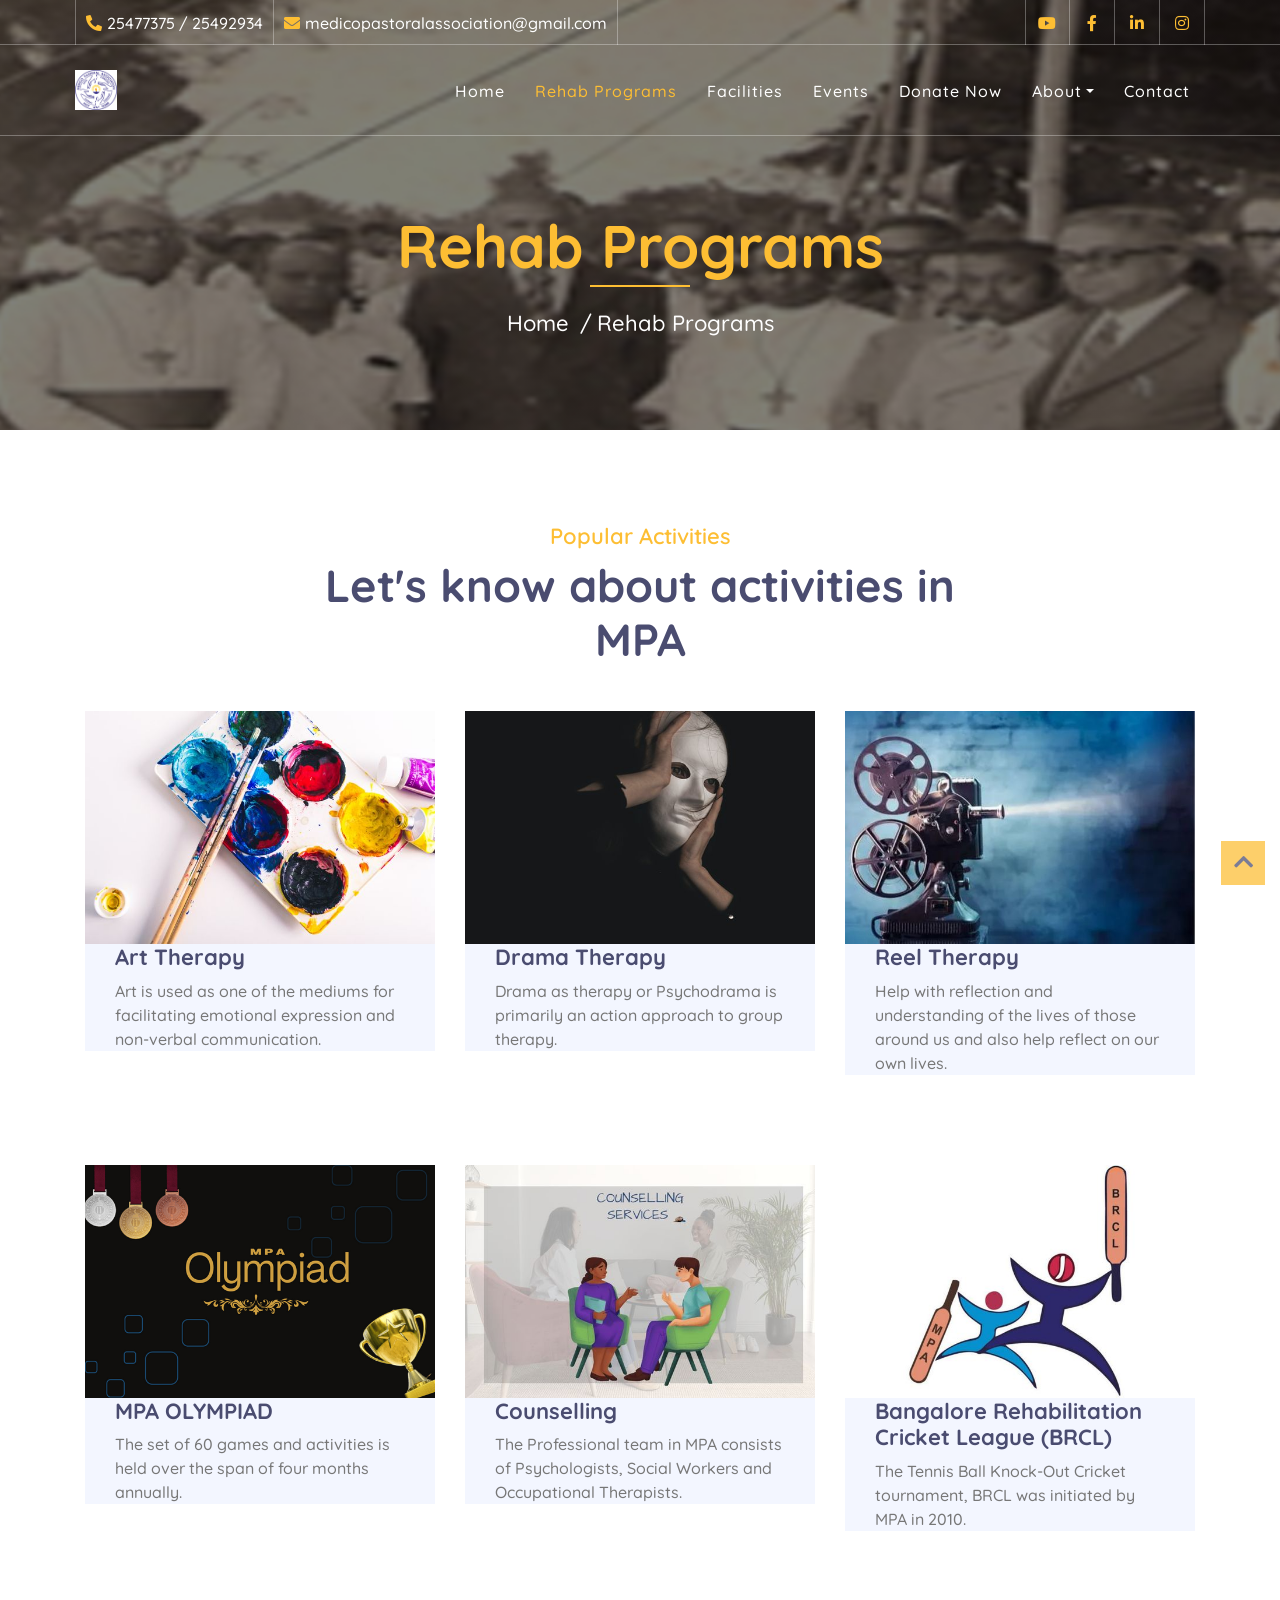
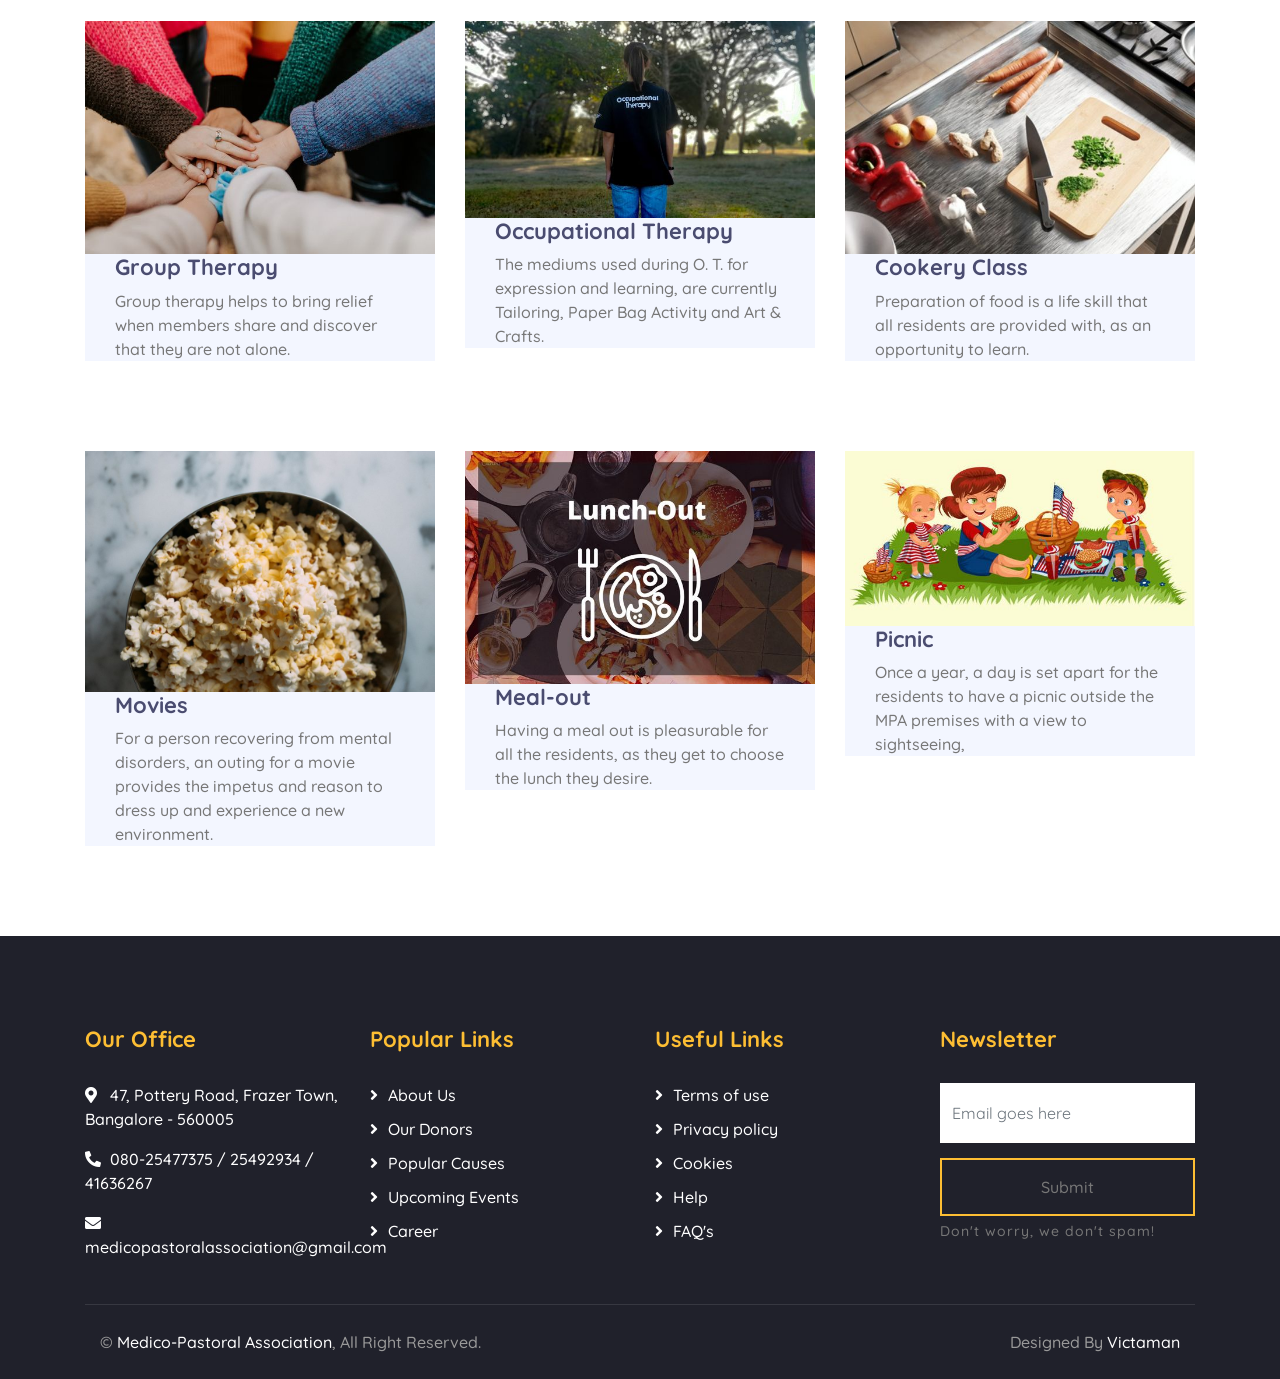
<file: activities.html>
<!DOCTYPE html>
<html lang="en">
    <head>
	<link rel="apple-touch-icon" sizes="180x180" href="/apple-touch-icon.png">
<link rel="icon" type="image/png" sizes="32x32" href="/favicon-32x32.png">
<link rel="icon" type="image/png" sizes="16x16" href="/favicon-16x16.png">
<link rel="manifest" href="/site.webmanifest">
        <meta charset="utf-8">
        <title>Activities- Medico-Pastoral Association (MPA)</title>
        <meta content="width=device-width, initial-scale=1.0" name="viewport">
        <meta content="Free Website Template" name="keywords">
        <meta content="Free Website Template" name="description">

        <!-- Favicon -->
        <link href="img/favicon.ico" rel="icon">

        <!-- Google Font -->
        <link href="https://fonts.googleapis.com/css2?family=Quicksand:wght@300;400;500;600;700&display=swap" rel="stylesheet">
        
        <!-- CSS Libraries -->
        <link href="https://stackpath.bootstrapcdn.com/bootstrap/4.4.1/css/bootstrap.min.css" rel="stylesheet">
        <link href="https://cdnjs.cloudflare.com/ajax/libs/font-awesome/5.10.0/css/all.min.css" rel="stylesheet">
        <link href="lib/flaticon/font/flaticon.css" rel="stylesheet">
        <link href="lib/animate/animate.min.css" rel="stylesheet">
        <link href="lib/owlcarousel/assets/owl.carousel.min.css" rel="stylesheet">

        <!-- Template Stylesheet -->
        <link href="css/style.css" rel="stylesheet">
    </head>

    <body>
        <!-- Top Bar Start -->
        <div class="top-bar d-none d-md-block">
            <div class="container-fluid">
                <div class="row">
                    <div class="col-md-8">
                        <div class="top-bar-left">
                            <div class="text">
                                <i class="fa fa-phone-alt"></i>
                                <p>25477375 / 25492934</p>
                            </div>
                            <div class="text">
                                <i class="fa fa-envelope"></i>
                                <p>medicopastoralassociation@gmail.com</p>
                            </div>
                        </div>
                    </div>
                    <div class="col-md-4">
                        <div class="top-bar-right">
                            <div class="social">
                                <a href="https://youtube.com/channel/UCbmhUGUqSdBjN1DwfnOtQPg"><i class="fab fa-youtube"></i></a>
                                <a href="https://www.facebook.com/MPAbangalore"><i class="fab fa-facebook-f"></i></a>
                                <a href="https://www.linkedin.com/in/medico-pastoral-1398a5243"><i class="fab fa-linkedin-in"></i></a>
                                <a href="https://instagram.com/medicopastoralassociation?igshid=YmMyMTA2M2Y="><i class="fab fa-instagram"></i></a>
                            </div>
                        </div>
                    </div>
                </div>
            </div>
        </div>
        <!-- Top Bar End -->

        <!-- Nav Bar Start -->
        <div class="navbar navbar-expand-lg bg-dark navbar-dark">
            <div class="container-fluid">
                <a href="index.html" class="navbar-brand"><img src="medicologo.png"></a>
                <button type="button" class="navbar-toggler" data-toggle="collapse" data-target="#navbarCollapse">
                    <span class="navbar-toggler-icon"></span>
                </button>

                
                  <div class="collapse navbar-collapse justify-content-between" id="navbarCollapse">
                    <div class="navbar-nav ml-auto">
                        <a href="index.html" class="nav-item nav-link">Home</a>
                        <a href="activities.html" class="nav-item nav-link active">Rehab Programs</a>
						<a href="facilities.html" class="nav-item nav-link">Facilities </a>
                        <a href="event.html" class="nav-item nav-link">Events</a>
                        <a href="donate.html" class="nav-item nav-link">Donate Now</a>
                        <div class="nav-item dropdown">
                            <a href="#" class="nav-link dropdown-toggle" data-toggle="dropdown">About</a>
                            <div class="dropdown-menu">
							    <a href="history.html" class="dropdown-item">History</a>
							    <a href="milestone.html" class="dropdown-item">Milestone</a>
                                <a href="activities.html" class="dropdown-item">What We Do</a>
                                <a href="team.html" class="dropdown-item">Meet The Team</a>
                                <a href="volunteer.html" class="dropdown-item">Become A Volunteer</a>
                            </div>
                        </div>
                        <a href="contact.html" class="nav-item nav-link">Contact</a>
                    </div>
                </div>
            </div>
        </div>
        <!-- Nav Bar End -->
        
        
        <!-- Page Header Start -->
        <div class="page-header">
            <div class="container">
                <div class="row">
                    <div class="col-12">
                        <h2>Rehab Programs</h2>
                    </div>
                    <div class="col-12">
                        <a href="www.medicopastoralassociation.com">Home</a>
                        <a href="">Rehab Programs</a>
                    </div>
                </div>
            </div>
        </div>
        <!-- Page Header End -->
        
        
         <!-- Causes Start -->
        <div class="causes">
            <div class="container">
                <div class="section-header text-center">
                    <p>Popular Activities</p>
                    <h2>Let's know about activities in MPA</h2>
                </div>
                <div class="owl-carousel causes-carousel">
                    <div class="causes-item">
                        <div class="causes-img">
                            <img src="img/new/art theraphy.jpg" alt="Image">
                        </div>
                        
                        <div class="causes-text">
                            <h3>Art Therapy</h3>
                            <p>Art is used as one of the mediums for facilitating emotional expression and non-verbal communication.</p>
                        </div>
                        
                    </div>
                    <div class="causes-item">
                        <div class="causes-img">
                            <img src="img/new/drama therapy.jpg" alt="Image">
                        </div>
                      
                        <div class="causes-text">
                            <h3>Drama Therapy</h3>
                            <p>Drama as therapy or Psychodrama is primarily an action approach to group therapy. </p>
                        </div>
                        
                    </div>
                    <div class="causes-item">
                        <div class="causes-img">
                            <img src="img/new/reel therapy.jpg" alt="Image">
                        </div>
                        
                        <div class="causes-text">
                            <h3>Reel Therapy </h3>
                            <p>Help with reflection and understanding of the lives of those around us and also help reflect on our own lives. </p>
                        </div>
                        
                    </div>
                    
                </div>
            </div>
        </div>
        <!-- Causes End -->
		
		
		<div class="causes">
            <div class="container">
                
                <div class="owl-carousel causes-carousel">
                    <div class="causes-item">
                        <div class="causes-img">
                            <img src="img/new/olympiad.png" alt="Image">
                        </div>
                        
                        <div class="causes-text">
                            <h3>MPA OLYMPIAD </h3>
                            <p>The set of 60 games and activities is held over the span of four months annually. </p>
                        </div>
                        
                    </div>
                    <div class="causes-item">
                        <div class="causes-img">
                            <img src="img/new/counselling.jpg" alt="Image">
                        </div>
                      
                        <div class="causes-text">
                            <h3>Counselling</h3>
                            <p>The Professional team in MPA consists of Psychologists, Social Workers and Occupational Therapists. </p>
                        </div>
                        
                    </div>
                    <div class="causes-item">
                        <div class="causes-img">
                            <img src="img/new/brcl.jpg" alt="Image">
                        </div>
                        
                        <div class="causes-text">
                            <h3>Bangalore Rehabilitation Cricket League (BRCL)</h3>
                            <p>The Tennis Ball Knock-Out Cricket tournament, BRCL was initiated by MPA in 2010. </p>
                        </div>
                        
                    </div>
                    
                </div>
            </div>
        </div>
        <!-- Causes End -->
        
		
        
		<div class="causes">
            <div class="container">
               
                <div class="owl-carousel causes-carousel">
                    <div class="causes-item">
                        <div class="causes-img">
                            <img src="img/new/group therapy.jpg" alt="Image">
                        </div>
                        
                        <div class="causes-text">
                            <h3>Group Therapy </h3>
                            <p>Group therapy helps to bring relief when members share and discover that they are not alone. </p>
                        </div>
                        
                    </div>
                    <div class="causes-item">
                        <div class="causes-img">
                            <img src="img/new/occupatinal theraphy.jpg" alt="Image">
                        </div>
                      
                        <div class="causes-text">
                            <h3>Occupational Therapy</h3>
                            <p>The mediums used during O. T. for expression and learning, are currently Tailoring, Paper Bag Activity and Art & Crafts.</p>
                        </div>
                        
                    </div>
                    <div class="causes-item">
                        <div class="causes-img">
                            <img src="img/new/cookery class.jpg" alt="Image">
                        </div>
                        
                        <div class="causes-text">
                            <h3>Cookery Class  </h3>
                            <p>Preparation of food is a life skill that all residents are provided with, as an opportunity to learn. </p>
                        </div>
                        
                    </div>
                    
                </div>
            </div>
        </div>
        <!-- Causes End -->

        
		
		
		<div class="causes">
            <div class="container">
                 <div class="owl-carousel causes-carousel">
                    <div class="causes-item">
                        <div class="causes-img">
                            <img src="img/new/movie out.jpg" alt="Image">
                        </div>
                        
                        <div class="causes-text">
                            <h3>Movies </h3>
                            <p>For a person recovering from mental disorders, an outing for a movie provides the impetus and reason to dress up and experience a new environment. </p>
                        </div>
                        
                    </div>
                    <div class="causes-item">
                        <div class="causes-img">
                            <img src="img/new/Lunch Out.jpg" alt="Image">
                        </div>
                      
                        <div class="causes-text">
                            <h3>Meal-out </h3>
                            <p>Having a meal out is pleasurable for all the residents, as they get to choose the lunch they desire.  </p>
                        </div>
                        
                    </div>
                    <div class="causes-item">
                        <div class="causes-img">
                            <img src="img/new/picnic.jpg" alt="Image">
                        </div>
                        
                        <div class="causes-text">
                            <h3>Picnic </h3>
                            <p>Once a year, a day is set apart for the residents to have a picnic outside the MPA premises with a view to sightseeing,</p>
                        </div>
                        
                    </div>
                    
                </div>
            </div>
        </div>
        <!-- Causes End -->
        
        

       


        <!-- Footer Start -->
        <div class="footer">
            <div class="container">
                <div class="row">
                    <div class="col-lg-3 col-md-6">
                        <div class="footer-contact">
                            <h2>Our Office</h2>
                            <p><i class="fa fa-map-marker-alt"></i>47, Pottery Road, Frazer Town, Bangalore - 560005
</p>
                            <p><i class="fa fa-phone-alt"></i>080-25477375 / 25492934 / 41636267</p>
                            <p><i class="fa fa-envelope"></i>medicopastoralassociation@gmail.com</p>
                           
                        </div>
                    </div>
                    <div class="col-lg-3 col-md-6">
                        <div class="footer-link">
                            <h2>Popular Links</h2>
                            <a href="">About Us</a>
                            <a href="">Our Donors</a>
                            <a href="">Popular Causes</a>
                            <a href="">Upcoming Events</a>
                            <a href="career.html">Career</a>
                        </div>
                    </div>
                    <div class="col-lg-3 col-md-6">
                        <div class="footer-link">
                            <h2>Useful Links</h2>
                            <a href="">Terms of use</a>
                            <a href="">Privacy policy</a>
                            <a href="">Cookies</a>
                            <a href="">Help</a>
                            <a href="">FAQ's</a>
                        </div>
                    </div>
                    <div class="col-lg-3 col-md-6">
                        <div class="footer-newsletter">
                            <h2>Newsletter</h2>
                            <form>
                                <input class="form-control" placeholder="Email goes here">
                                <button class="btn btn-custom">Submit</button>
                                <label>Don't worry, we don't spam!</label>
                            </form>
                        </div>
                    </div>
                </div>
            </div>
            <div class="container copyright">
                <div class="row">
                    <div class="col-md-6">
                        <p>&copy; <a href="#">Medico-Pastoral Association</a>, All Right Reserved.</p>
                    </div>
                    <div class="col-md-6">
                        <p>Designed By <a href="https://victaman.com">Victaman</a></p>
                    </div>
                </div>
            </div>
        </div>
        <!-- Footer End -->

        <!-- Back to top button -->
        <a href="#" class="back-to-top"><i class="fa fa-chevron-up"></i></a>
        
        <!-- Pre Loader -->
        <div id="loader" class="show">
            <div class="loader"></div>
        </div>

        <!-- JavaScript Libraries -->
        <script src="https://code.jquery.com/jquery-3.4.1.min.js"></script>
        <script src="https://stackpath.bootstrapcdn.com/bootstrap/4.4.1/js/bootstrap.bundle.min.js"></script>
        <script src="lib/easing/easing.min.js"></script>
        <script src="lib/owlcarousel/owl.carousel.min.js"></script>
        <script src="lib/waypoints/waypoints.min.js"></script>
        <script src="lib/counterup/counterup.min.js"></script>
        <script src="lib/parallax/parallax.min.js"></script>
        
        <!-- Contact Javascript File -->
        <script src="mail/jqBootstrapValidation.min.js"></script>
        <script src="mail/contact.js"></script>

        <!-- Template Javascript -->
        <script src="js/main.js"></script>
    </body>
</html>
</file>
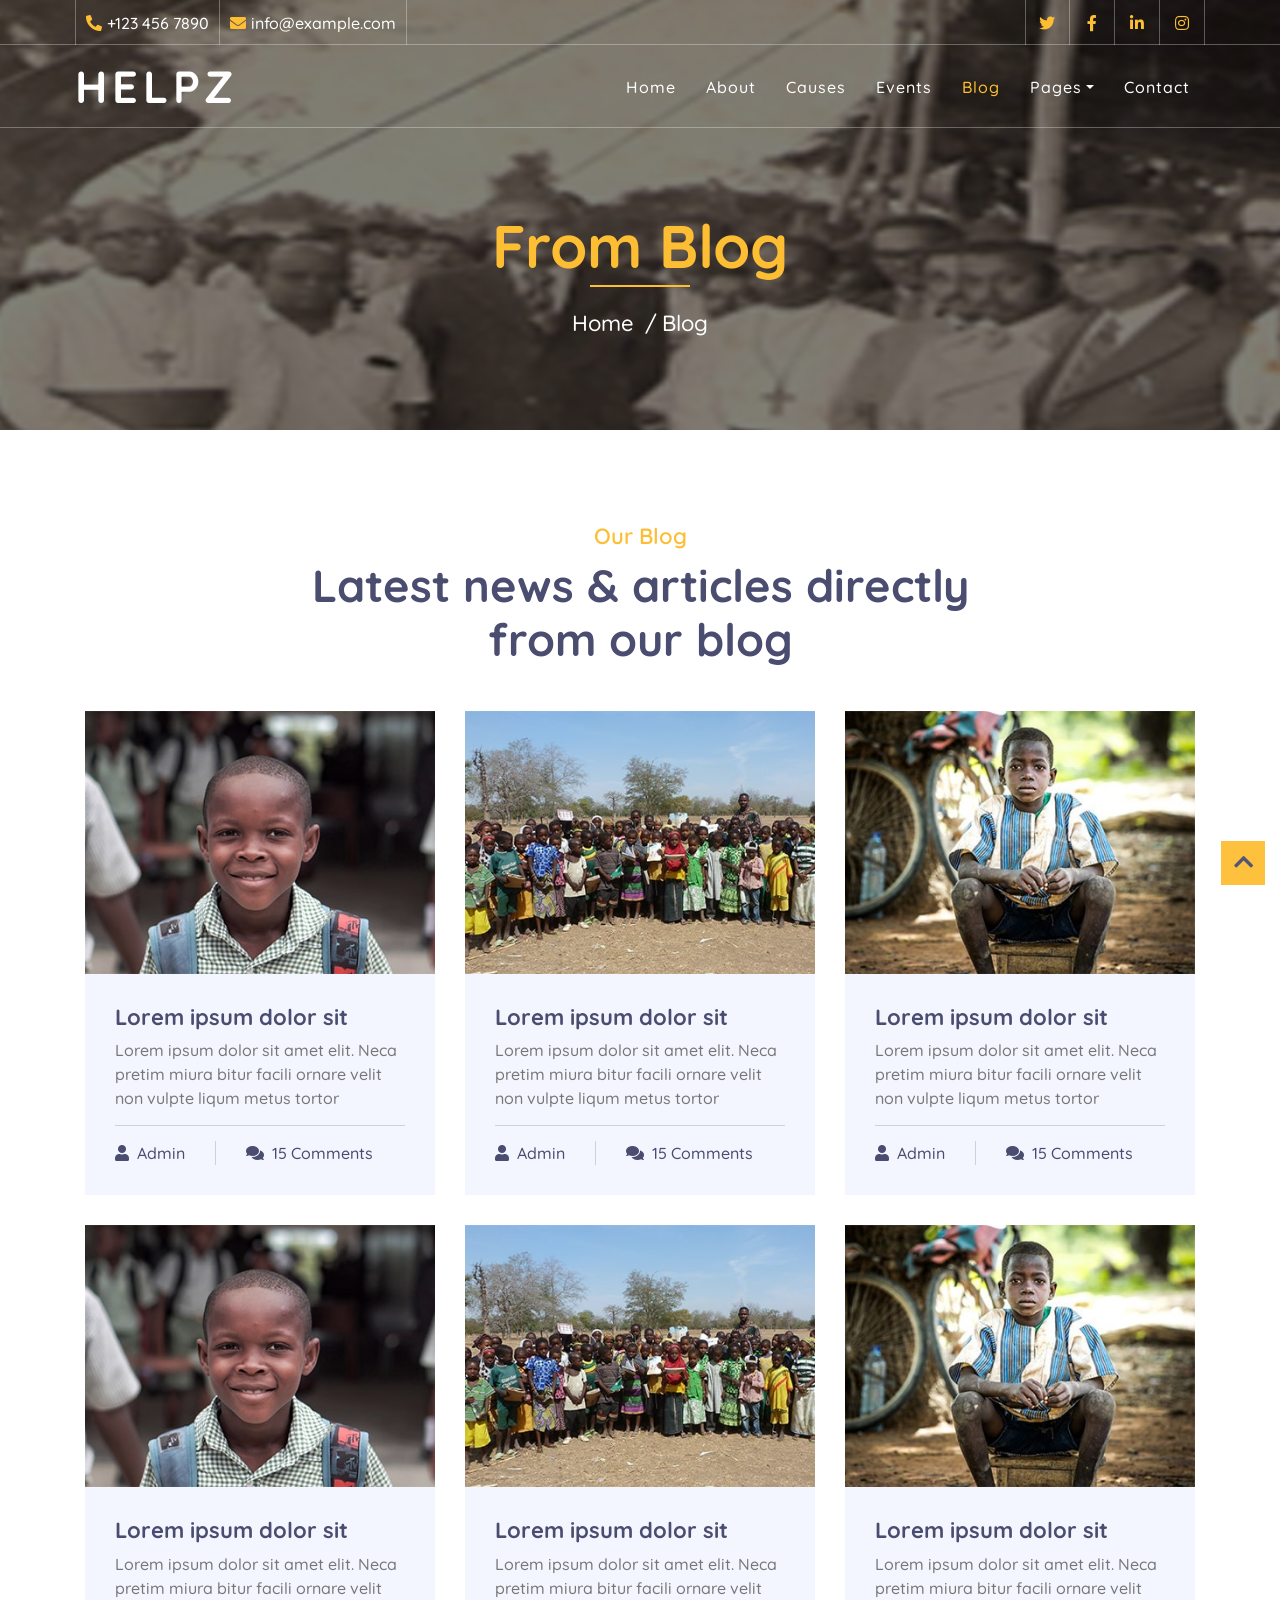
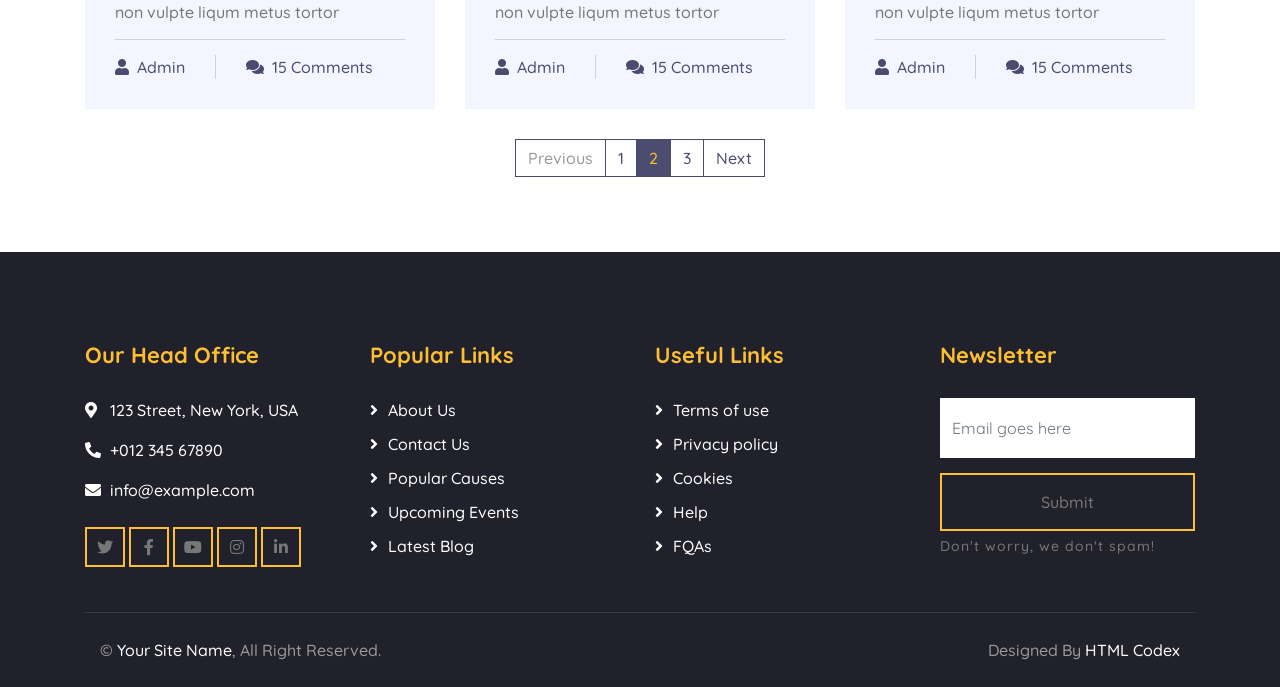
<file: blog.html>
<!DOCTYPE html>
<html lang="en">
    <head>
        <meta charset="utf-8">
        <title>HELPZ - Free Charity Website Template</title>
        <meta content="width=device-width, initial-scale=1.0" name="viewport">
        <meta content="Free Website Template" name="keywords">
        <meta content="Free Website Template" name="description">

        <!-- Favicon -->
        <link href="img/favicon.ico" rel="icon">

        <!-- Google Font -->
        <link href="https://fonts.googleapis.com/css2?family=Quicksand:wght@300;400;500;600;700&display=swap" rel="stylesheet">
        
        <!-- CSS Libraries -->
        <link href="https://stackpath.bootstrapcdn.com/bootstrap/4.4.1/css/bootstrap.min.css" rel="stylesheet">
        <link href="https://cdnjs.cloudflare.com/ajax/libs/font-awesome/5.10.0/css/all.min.css" rel="stylesheet">
        <link href="lib/flaticon/font/flaticon.css" rel="stylesheet">
        <link href="lib/animate/animate.min.css" rel="stylesheet">
        <link href="lib/owlcarousel/assets/owl.carousel.min.css" rel="stylesheet">

        <!-- Template Stylesheet -->
        <link href="css/style.css" rel="stylesheet">
    </head>

    <body>
        <!-- Top Bar Start -->
        <div class="top-bar d-none d-md-block">
            <div class="container-fluid">
                <div class="row">
                    <div class="col-md-8">
                        <div class="top-bar-left">
                            <div class="text">
                                <i class="fa fa-phone-alt"></i>
                                <p>+123 456 7890</p>
                            </div>
                            <div class="text">
                                <i class="fa fa-envelope"></i>
                                <p>info@example.com</p>
                            </div>
                        </div>
                    </div>
                    <div class="col-md-4">
                        <div class="top-bar-right">
                            <div class="social">
                                <a href=""><i class="fab fa-twitter"></i></a>
                                <a href=""><i class="fab fa-facebook-f"></i></a>
                                <a href=""><i class="fab fa-linkedin-in"></i></a>
                                <a href=""><i class="fab fa-instagram"></i></a>
                            </div>
                        </div>
                    </div>
                </div>
            </div>
        </div>
        <!-- Top Bar End -->

        <!-- Nav Bar Start -->
        <div class="navbar navbar-expand-lg bg-dark navbar-dark">
            <div class="container-fluid">
                <a href="index.html" class="navbar-brand">Helpz</a>
                <button type="button" class="navbar-toggler" data-toggle="collapse" data-target="#navbarCollapse">
                    <span class="navbar-toggler-icon"></span>
                </button>

                <div class="collapse navbar-collapse justify-content-between" id="navbarCollapse">
                    <div class="navbar-nav ml-auto">
                        <a href="index.html" class="nav-item nav-link">Home</a>
                        <a href="about.html" class="nav-item nav-link">About</a>
                        <a href="causes.html" class="nav-item nav-link">Causes</a>
                        <a href="event.html" class="nav-item nav-link">Events</a>
                        <a href="blog.html" class="nav-item nav-link active">Blog</a>
                        <div class="nav-item dropdown">
                            <a href="#" class="nav-link dropdown-toggle" data-toggle="dropdown">Pages</a>
                            <div class="dropdown-menu">
                                <a href="single.html" class="dropdown-item">Detail Page</a>
                                <a href="service.html" class="dropdown-item">What We Do</a>
                                <a href="team.html" class="dropdown-item">Meet The Team</a>
                                <a href="donate.html" class="dropdown-item">Donate Now</a>
                                <a href="volunteer.html" class="dropdown-item">Become A Volunteer</a>
                            </div>
                        </div>
                        <a href="contact.html" class="nav-item nav-link">Contact</a>
                    </div>
                </div>
            </div>
        </div>
        <!-- Nav Bar End -->
        
        
        <!-- Page Header Start -->
        <div class="page-header">
            <div class="container">
                <div class="row">
                    <div class="col-12">
                        <h2>From Blog</h2>
                    </div>
                    <div class="col-12">
                        <a href="">Home</a>
                        <a href="">Blog</a>
                    </div>
                </div>
            </div>
        </div>
        <!-- Page Header End -->
        
        
        <!-- Blog Start -->
        <div class="blog">
            <div class="container">
                <div class="section-header text-center">
                    <p>Our Blog</p>
                    <h2>Latest news & articles directly from our blog</h2>
                </div>
                <div class="row">
                    <div class="col-lg-4">
                        <div class="blog-item">
                            <div class="blog-img">
                                <img src="img/blog-1.jpg" alt="Image">
                            </div>
                            <div class="blog-text">
                                <h3><a href="#">Lorem ipsum dolor sit</a></h3>
                                <p>
                                    Lorem ipsum dolor sit amet elit. Neca pretim miura bitur facili ornare velit non vulpte liqum metus tortor
                                </p>
                            </div>
                            <div class="blog-meta">
                                <p><i class="fa fa-user"></i><a href="">Admin</a></p>
                                <p><i class="fa fa-comments"></i><a href="">15 Comments</a></p>
                            </div>
                        </div>
                    </div>
                    <div class="col-lg-4">
                        <div class="blog-item">
                            <div class="blog-img">
                                <img src="img/blog-2.jpg" alt="Image">
                            </div>
                            <div class="blog-text">
                                <h3><a href="#">Lorem ipsum dolor sit</a></h3>
                                <p>
                                    Lorem ipsum dolor sit amet elit. Neca pretim miura bitur facili ornare velit non vulpte liqum metus tortor
                                </p>
                            </div>
                            <div class="blog-meta">
                                <p><i class="fa fa-user"></i><a href="">Admin</a></p>
                                <p><i class="fa fa-comments"></i><a href="">15 Comments</a></p>
                            </div>
                        </div>
                    </div>
                    <div class="col-lg-4">
                        <div class="blog-item">
                            <div class="blog-img">
                                <img src="img/blog-3.jpg" alt="Image">
                            </div>
                            <div class="blog-text">
                                <h3><a href="#">Lorem ipsum dolor sit</a></h3>
                                <p>
                                    Lorem ipsum dolor sit amet elit. Neca pretim miura bitur facili ornare velit non vulpte liqum metus tortor
                                </p>
                            </div>
                            <div class="blog-meta">
                                <p><i class="fa fa-user"></i><a href="">Admin</a></p>
                                <p><i class="fa fa-comments"></i><a href="">15 Comments</a></p>
                            </div>
                        </div>
                    </div>
                    <div class="col-lg-4">
                        <div class="blog-item">
                            <div class="blog-img">
                                <img src="img/blog-1.jpg" alt="Image">
                            </div>
                            <div class="blog-text">
                                <h3><a href="#">Lorem ipsum dolor sit</a></h3>
                                <p>
                                    Lorem ipsum dolor sit amet elit. Neca pretim miura bitur facili ornare velit non vulpte liqum metus tortor
                                </p>
                            </div>
                            <div class="blog-meta">
                                <p><i class="fa fa-user"></i><a href="">Admin</a></p>
                                <p><i class="fa fa-comments"></i><a href="">15 Comments</a></p>
                            </div>
                        </div>
                    </div>
                    <div class="col-lg-4">
                        <div class="blog-item">
                            <div class="blog-img">
                                <img src="img/blog-2.jpg" alt="Image">
                            </div>
                            <div class="blog-text">
                                <h3><a href="#">Lorem ipsum dolor sit</a></h3>
                                <p>
                                    Lorem ipsum dolor sit amet elit. Neca pretim miura bitur facili ornare velit non vulpte liqum metus tortor
                                </p>
                            </div>
                            <div class="blog-meta">
                                <p><i class="fa fa-user"></i><a href="">Admin</a></p>
                                <p><i class="fa fa-comments"></i><a href="">15 Comments</a></p>
                            </div>
                        </div>
                    </div>
                    <div class="col-lg-4">
                        <div class="blog-item">
                            <div class="blog-img">
                                <img src="img/blog-3.jpg" alt="Image">
                            </div>
                            <div class="blog-text">
                                <h3><a href="#">Lorem ipsum dolor sit</a></h3>
                                <p>
                                    Lorem ipsum dolor sit amet elit. Neca pretim miura bitur facili ornare velit non vulpte liqum metus tortor
                                </p>
                            </div>
                            <div class="blog-meta">
                                <p><i class="fa fa-user"></i><a href="">Admin</a></p>
                                <p><i class="fa fa-comments"></i><a href="">15 Comments</a></p>
                            </div>
                        </div>
                    </div>
                </div>
                <div class="row">
                    <div class="col-12">
                        <ul class="pagination justify-content-center">
                            <li class="page-item disabled"><a class="page-link" href="#">Previous</a></li>
                            <li class="page-item"><a class="page-link" href="#">1</a></li>
                            <li class="page-item active"><a class="page-link" href="#">2</a></li>
                            <li class="page-item"><a class="page-link" href="#">3</a></li>
                            <li class="page-item"><a class="page-link" href="#">Next</a></li>
                        </ul> 
                    </div>
                </div>
            </div>
        </div>
        <!-- Blog End -->


        <!-- Footer Start -->
        <div class="footer">
            <div class="container">
                <div class="row">
                    <div class="col-lg-3 col-md-6">
                        <div class="footer-contact">
                            <h2>Our Head Office</h2>
                            <p><i class="fa fa-map-marker-alt"></i>123 Street, New York, USA</p>
                            <p><i class="fa fa-phone-alt"></i>+012 345 67890</p>
                            <p><i class="fa fa-envelope"></i>info@example.com</p>
                            <div class="footer-social">
                                <a class="btn btn-custom" href=""><i class="fab fa-twitter"></i></a>
                                <a class="btn btn-custom" href=""><i class="fab fa-facebook-f"></i></a>
                                <a class="btn btn-custom" href=""><i class="fab fa-youtube"></i></a>
                                <a class="btn btn-custom" href=""><i class="fab fa-instagram"></i></a>
                                <a class="btn btn-custom" href=""><i class="fab fa-linkedin-in"></i></a>
                            </div>
                        </div>
                    </div>
                    <div class="col-lg-3 col-md-6">
                        <div class="footer-link">
                            <h2>Popular Links</h2>
                            <a href="">About Us</a>
                            <a href="">Contact Us</a>
                            <a href="">Popular Causes</a>
                            <a href="">Upcoming Events</a>
                            <a href="">Latest Blog</a>
                        </div>
                    </div>
                    <div class="col-lg-3 col-md-6">
                        <div class="footer-link">
                            <h2>Useful Links</h2>
                            <a href="">Terms of use</a>
                            <a href="">Privacy policy</a>
                            <a href="">Cookies</a>
                            <a href="">Help</a>
                            <a href="">FQAs</a>
                        </div>
                    </div>
                    <div class="col-lg-3 col-md-6">
                        <div class="footer-newsletter">
                            <h2>Newsletter</h2>
                            <form>
                                <input class="form-control" placeholder="Email goes here">
                                <button class="btn btn-custom">Submit</button>
                                <label>Don't worry, we don't spam!</label>
                            </form>
                        </div>
                    </div>
                </div>
            </div>
            <div class="container copyright">
                <div class="row">
                    <div class="col-md-6">
                        <p>&copy; <a href="#">Your Site Name</a>, All Right Reserved.</p>
                    </div>
                    <div class="col-md-6">
                        <p>Designed By <a href="https://htmlcodex.com">HTML Codex</a></p>
                    </div>
                </div>
            </div>
        </div>
        <!-- Footer End -->

        <!-- Back to top button -->
        <a href="#" class="back-to-top"><i class="fa fa-chevron-up"></i></a>
        
        <!-- Pre Loader -->
        <div id="loader" class="show">
            <div class="loader"></div>
        </div>

        <!-- JavaScript Libraries -->
        <script src="https://code.jquery.com/jquery-3.4.1.min.js"></script>
        <script src="https://stackpath.bootstrapcdn.com/bootstrap/4.4.1/js/bootstrap.bundle.min.js"></script>
        <script src="lib/easing/easing.min.js"></script>
        <script src="lib/owlcarousel/owl.carousel.min.js"></script>
        <script src="lib/waypoints/waypoints.min.js"></script>
        <script src="lib/counterup/counterup.min.js"></script>
        <script src="lib/parallax/parallax.min.js"></script>
        
        <!-- Contact Javascript File -->
        <script src="mail/jqBootstrapValidation.min.js"></script>
        <script src="mail/contact.js"></script>

        <!-- Template Javascript -->
        <script src="js/main.js"></script>
    </body>
</html>
</file>
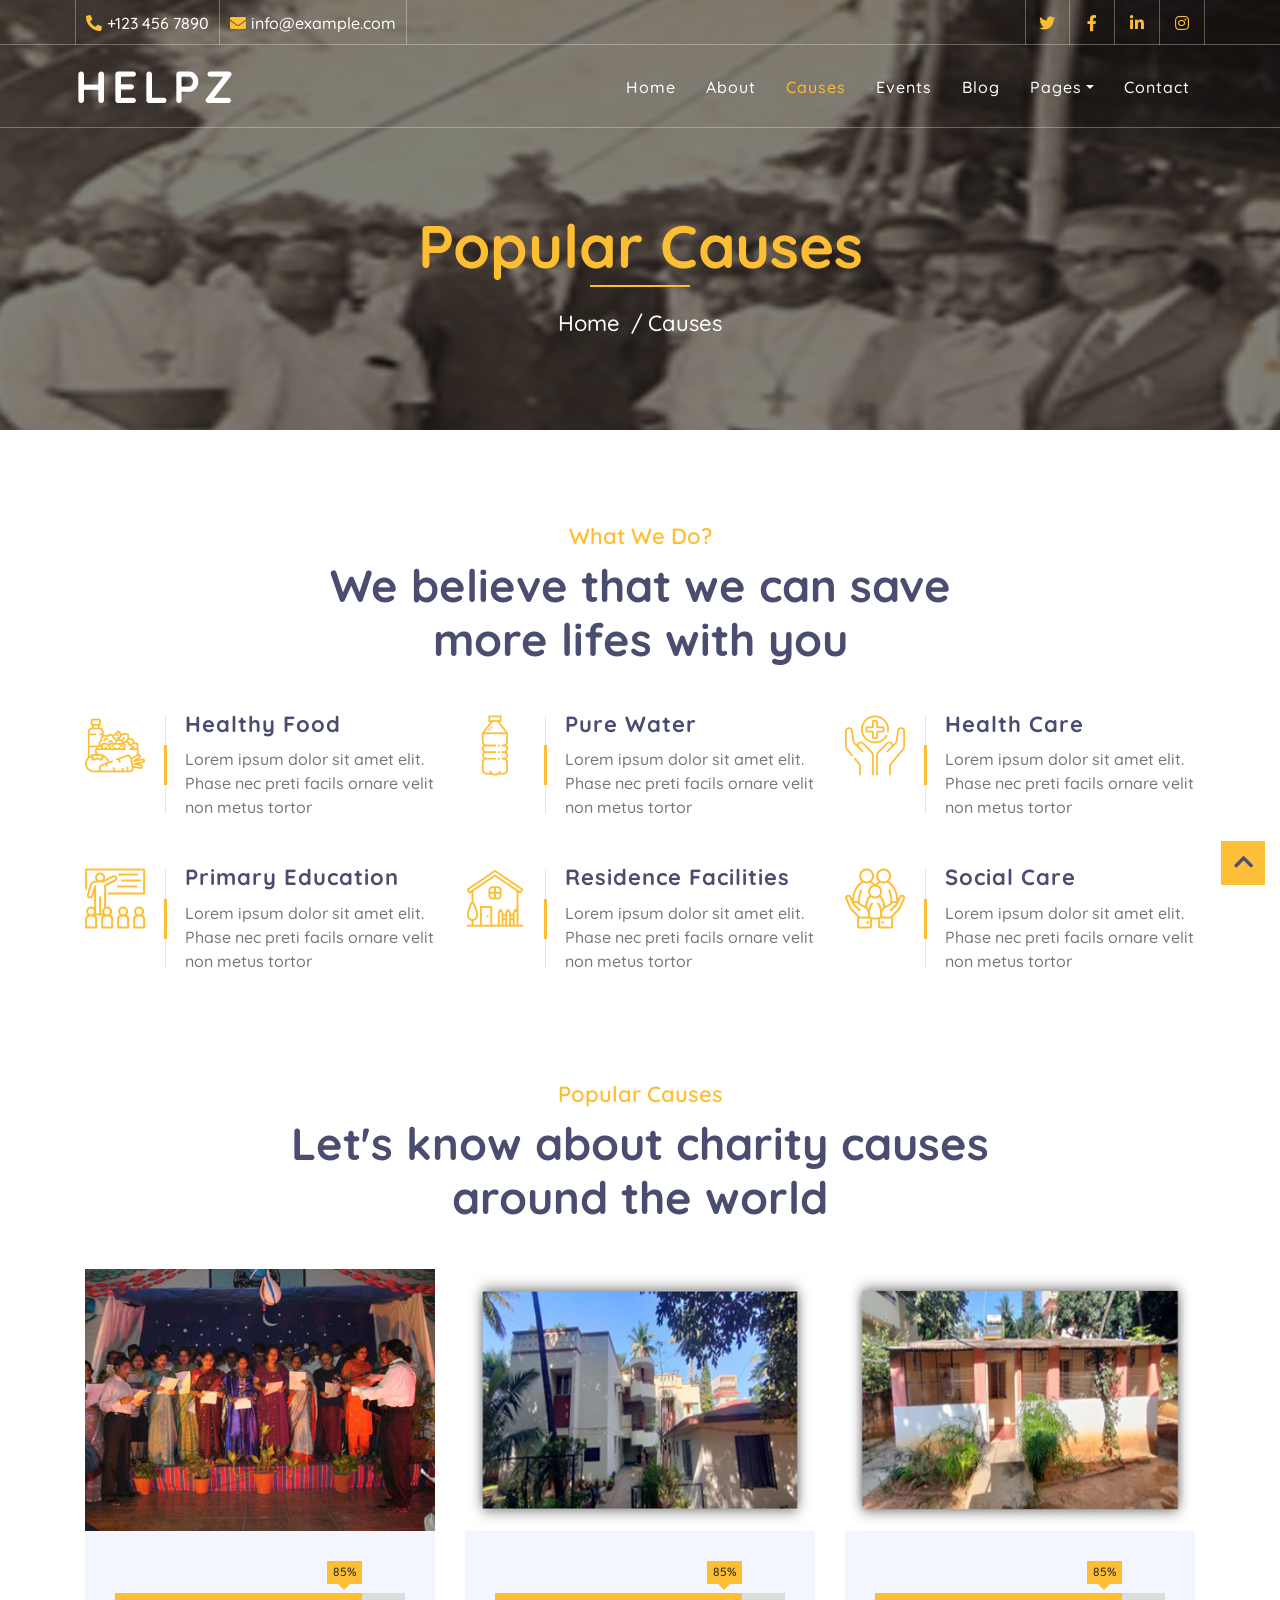
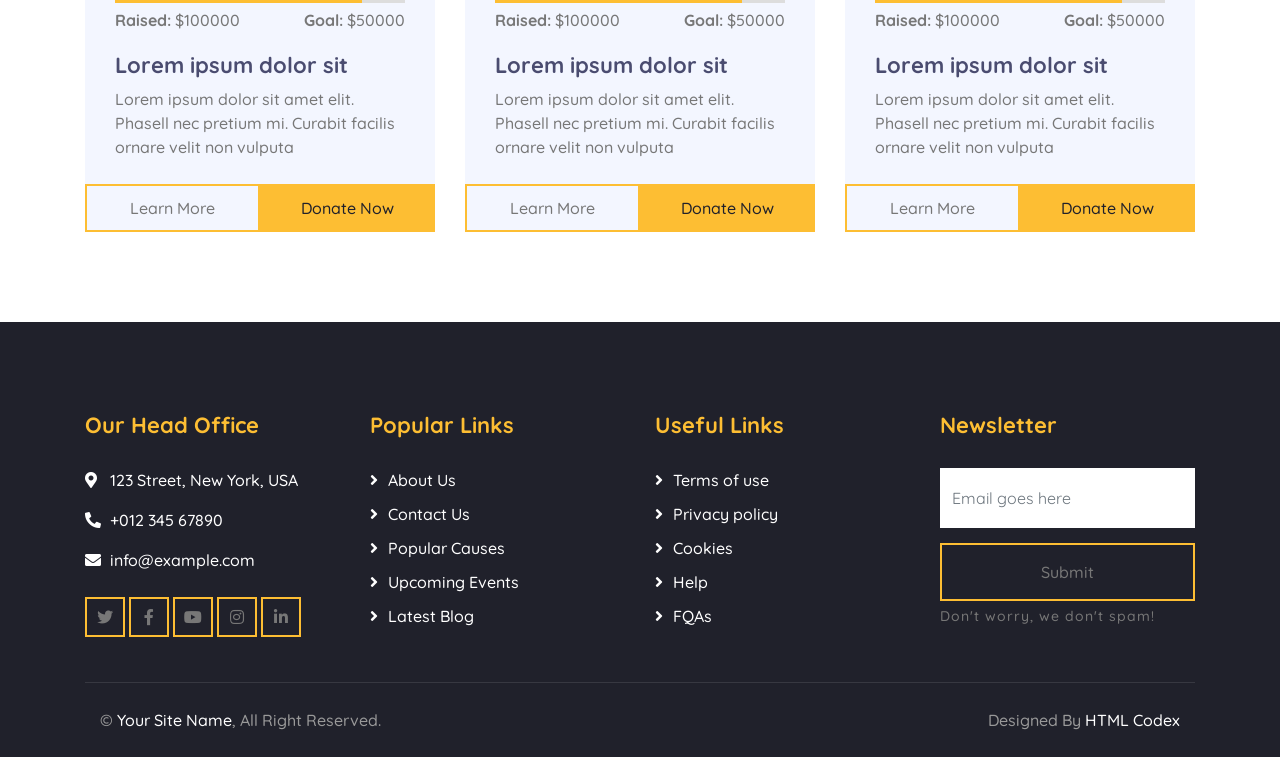
<file: causes.html>
<!DOCTYPE html>
<html lang="en">
    <head>
        <meta charset="utf-8">
        <title>HELPZ - Free Charity Website Template</title>
        <meta content="width=device-width, initial-scale=1.0" name="viewport">
        <meta content="Free Website Template" name="keywords">
        <meta content="Free Website Template" name="description">

        <!-- Favicon -->
        <link href="img/favicon.ico" rel="icon">

        <!-- Google Font -->
        <link href="https://fonts.googleapis.com/css2?family=Quicksand:wght@300;400;500;600;700&display=swap" rel="stylesheet">
        
        <!-- CSS Libraries -->
        <link href="https://stackpath.bootstrapcdn.com/bootstrap/4.4.1/css/bootstrap.min.css" rel="stylesheet">
        <link href="https://cdnjs.cloudflare.com/ajax/libs/font-awesome/5.10.0/css/all.min.css" rel="stylesheet">
        <link href="lib/flaticon/font/flaticon.css" rel="stylesheet">
        <link href="lib/animate/animate.min.css" rel="stylesheet">
        <link href="lib/owlcarousel/assets/owl.carousel.min.css" rel="stylesheet">

        <!-- Template Stylesheet -->
        <link href="css/style.css" rel="stylesheet">
    </head>

    <body>
        <!-- Top Bar Start -->
        <div class="top-bar d-none d-md-block">
            <div class="container-fluid">
                <div class="row">
                    <div class="col-md-8">
                        <div class="top-bar-left">
                            <div class="text">
                                <i class="fa fa-phone-alt"></i>
                                <p>+123 456 7890</p>
                            </div>
                            <div class="text">
                                <i class="fa fa-envelope"></i>
                                <p>info@example.com</p>
                            </div>
                        </div>
                    </div>
                    <div class="col-md-4">
                        <div class="top-bar-right">
                            <div class="social">
                                <a href=""><i class="fab fa-twitter"></i></a>
                                <a href=""><i class="fab fa-facebook-f"></i></a>
                                <a href=""><i class="fab fa-linkedin-in"></i></a>
                                <a href=""><i class="fab fa-instagram"></i></a>
                            </div>
                        </div>
                    </div>
                </div>
            </div>
        </div>
        <!-- Top Bar End -->

        <!-- Nav Bar Start -->
        <div class="navbar navbar-expand-lg bg-dark navbar-dark">
            <div class="container-fluid">
                <a href="index.html" class="navbar-brand">Helpz</a>
                <button type="button" class="navbar-toggler" data-toggle="collapse" data-target="#navbarCollapse">
                    <span class="navbar-toggler-icon"></span>
                </button>

                <div class="collapse navbar-collapse justify-content-between" id="navbarCollapse">
                    <div class="navbar-nav ml-auto">
                        <a href="index.html" class="nav-item nav-link">Home</a>
                        <a href="about.html" class="nav-item nav-link">About</a>
                        <a href="causes.html" class="nav-item nav-link active">Causes</a>
                        <a href="event.html" class="nav-item nav-link">Events</a>
                        <a href="blog.html" class="nav-item nav-link">Blog</a>
                        <div class="nav-item dropdown">
                            <a href="#" class="nav-link dropdown-toggle" data-toggle="dropdown">Pages</a>
                            <div class="dropdown-menu">
                                <a href="single.html" class="dropdown-item">Detail Page</a>
                                <a href="service.html" class="dropdown-item">What We Do</a>
                                <a href="team.html" class="dropdown-item">Meet The Team</a>
                                <a href="donate.html" class="dropdown-item">Donate Now</a>
                                <a href="volunteer.html" class="dropdown-item">Become A Volunteer</a>
                            </div>
                        </div>
                        <a href="contact.html" class="nav-item nav-link">Contact</a>
                    </div>
                </div>
            </div>
        </div>
        <!-- Nav Bar End -->
        
        
        <!-- Page Header Start -->
        <div class="page-header">
            <div class="container">
                <div class="row">
                    <div class="col-12">
                        <h2>Popular Causes</h2>
                    </div>
                    <div class="col-12">
                        <a href="">Home</a>
                        <a href="">Causes</a>
                    </div>
                </div>
            </div>
        </div>
        <!-- Page Header End -->
        
        
        <!-- Service Start -->
        <div class="service">
            <div class="container">
                <div class="section-header text-center">
                    <p>What We Do?</p>
                    <h2>We believe that we can save more lifes with you</h2>
                </div>
                <div class="row">
                    <div class="col-lg-4 col-md-6">
                        <div class="service-item">
                            <div class="service-icon">
                                <i class="flaticon-diet"></i>
                            </div>
                            <div class="service-text">
                                <h3>Healthy Food</h3>
                                <p>Lorem ipsum dolor sit amet elit. Phase nec preti facils ornare velit non metus tortor</p>
                            </div>
                        </div>
                    </div>
                    <div class="col-lg-4 col-md-6">
                        <div class="service-item">
                            <div class="service-icon">
                                <i class="flaticon-water"></i>
                            </div>
                            <div class="service-text">
                                <h3>Pure Water</h3>
                                <p>Lorem ipsum dolor sit amet elit. Phase nec preti facils ornare velit non metus tortor</p>
                            </div>
                        </div>
                    </div>
                    <div class="col-lg-4 col-md-6">
                        <div class="service-item">
                            <div class="service-icon">
                                <i class="flaticon-healthcare"></i>
                            </div>
                            <div class="service-text">
                                <h3>Health Care</h3>
                                <p>Lorem ipsum dolor sit amet elit. Phase nec preti facils ornare velit non metus tortor</p>
                            </div>
                        </div>
                    </div>
                    <div class="col-lg-4 col-md-6">
                        <div class="service-item">
                            <div class="service-icon">
                                <i class="flaticon-education"></i>
                            </div>
                            <div class="service-text">
                                <h3>Primary Education</h3>
                                <p>Lorem ipsum dolor sit amet elit. Phase nec preti facils ornare velit non metus tortor</p>
                            </div>
                        </div>
                    </div>
                    <div class="col-lg-4 col-md-6">
                        <div class="service-item">
                            <div class="service-icon">
                                <i class="flaticon-home"></i>
                            </div>
                            <div class="service-text">
                                <h3>Residence Facilities</h3>
                                <p>Lorem ipsum dolor sit amet elit. Phase nec preti facils ornare velit non metus tortor</p>
                            </div>
                        </div>
                    </div>
                    <div class="col-lg-4 col-md-6">
                        <div class="service-item">
                            <div class="service-icon">
                                <i class="flaticon-social-care"></i>
                            </div>
                            <div class="service-text">
                                <h3>Social Care</h3>
                                <p>Lorem ipsum dolor sit amet elit. Phase nec preti facils ornare velit non metus tortor</p>
                            </div>
                        </div>
                    </div>
                </div>
            </div>
        </div>
        <!-- Service End -->
        

        <!-- Causes Start -->
        <div class="causes">
            <div class="container">
                <div class="section-header text-center">
                    <p>Popular Causes</p>
                    <h2>Let's know about charity causes around the world</h2>
                </div>
                <div class="owl-carousel causes-carousel">
                    <div class="causes-item">
                        <div class="causes-img">
                            <img src="img/causes-1.jpg" alt="Image">
                        </div>
                        <div class="causes-progress">
                            <div class="progress">
                                <div class="progress-bar" role="progressbar" aria-valuenow="85" aria-valuemin="0" aria-valuemax="100">
                                    <span>85%</span>
                                </div>
                            </div>
                            <div class="progress-text">
                                <p><strong>Raised:</strong> $100000</p>
                                <p><strong>Goal:</strong> $50000</p>
                            </div>
                        </div>
                        <div class="causes-text">
                            <h3>Lorem ipsum dolor sit</h3>
                            <p>Lorem ipsum dolor sit amet elit. Phasell nec pretium mi. Curabit facilis ornare velit non vulputa</p>
                        </div>
                        <div class="causes-btn">
                            <a class="btn btn-custom">Learn More</a>
                            <a class="btn btn-custom">Donate Now</a>
                        </div>
                    </div>
                    <div class="causes-item">
                        <div class="causes-img">
                            <img src="img/causes-2.jpg" alt="Image">
                        </div>
                        <div class="causes-progress">
                            <div class="progress">
                                <div class="progress-bar" role="progressbar" aria-valuenow="85" aria-valuemin="0" aria-valuemax="100">
                                    <span>85%</span>
                                </div>
                            </div>
                            <div class="progress-text">
                                <p><strong>Raised:</strong> $100000</p>
                                <p><strong>Goal:</strong> $50000</p>
                            </div>
                        </div>
                        <div class="causes-text">
                            <h3>Lorem ipsum dolor sit</h3>
                            <p>Lorem ipsum dolor sit amet elit. Phasell nec pretium mi. Curabit facilis ornare velit non vulputa</p>
                        </div>
                        <div class="causes-btn">
                            <a class="btn btn-custom">Learn More</a>
                            <a class="btn btn-custom">Donate Now</a>
                        </div>
                    </div>
                    <div class="causes-item">
                        <div class="causes-img">
                            <img src="img/causes-3.jpg" alt="Image">
                        </div>
                        <div class="causes-progress">
                            <div class="progress">
                                <div class="progress-bar" role="progressbar" aria-valuenow="85" aria-valuemin="0" aria-valuemax="100">
                                    <span>85%</span>
                                </div>
                            </div>
                            <div class="progress-text">
                                <p><strong>Raised:</strong> $100000</p>
                                <p><strong>Goal:</strong> $50000</p>
                            </div>
                        </div>
                        <div class="causes-text">
                            <h3>Lorem ipsum dolor sit</h3>
                            <p>Lorem ipsum dolor sit amet elit. Phasell nec pretium mi. Curabit facilis ornare velit non vulputa</p>
                        </div>
                        <div class="causes-btn">
                            <a class="btn btn-custom">Learn More</a>
                            <a class="btn btn-custom">Donate Now</a>
                        </div>
                    </div>
                    <div class="causes-item">
                        <div class="causes-img">
                            <img src="img/causes-4.jpg" alt="Image">
                        </div>
                        <div class="causes-progress">
                            <div class="progress">
                                <div class="progress-bar" role="progressbar" aria-valuenow="85" aria-valuemin="0" aria-valuemax="100">
                                    <span>85%</span>
                                </div>
                            </div>
                            <div class="progress-text">
                                <p><strong>Raised:</strong> $100000</p>
                                <p><strong>Goal:</strong> $50000</p>
                            </div>
                        </div>
                        <div class="causes-text">
                            <h3>Lorem ipsum dolor sit</h3>
                            <p>Lorem ipsum dolor sit amet elit. Phasell nec pretium mi. Curabit facilis ornare velit non vulputa</p>
                        </div>
                        <div class="causes-btn">
                            <a class="btn btn-custom">Learn More</a>
                            <a class="btn btn-custom">Donate Now</a>
                        </div>
                    </div>
                </div>
            </div>
        </div>
        <!-- Causes End -->


        <!-- Footer Start -->
        <div class="footer">
            <div class="container">
                <div class="row">
                    <div class="col-lg-3 col-md-6">
                        <div class="footer-contact">
                            <h2>Our Head Office</h2>
                            <p><i class="fa fa-map-marker-alt"></i>123 Street, New York, USA</p>
                            <p><i class="fa fa-phone-alt"></i>+012 345 67890</p>
                            <p><i class="fa fa-envelope"></i>info@example.com</p>
                            <div class="footer-social">
                                <a class="btn btn-custom" href=""><i class="fab fa-twitter"></i></a>
                                <a class="btn btn-custom" href=""><i class="fab fa-facebook-f"></i></a>
                                <a class="btn btn-custom" href=""><i class="fab fa-youtube"></i></a>
                                <a class="btn btn-custom" href=""><i class="fab fa-instagram"></i></a>
                                <a class="btn btn-custom" href=""><i class="fab fa-linkedin-in"></i></a>
                            </div>
                        </div>
                    </div>
                    <div class="col-lg-3 col-md-6">
                        <div class="footer-link">
                            <h2>Popular Links</h2>
                            <a href="">About Us</a>
                            <a href="">Contact Us</a>
                            <a href="">Popular Causes</a>
                            <a href="">Upcoming Events</a>
                            <a href="">Latest Blog</a>
                        </div>
                    </div>
                    <div class="col-lg-3 col-md-6">
                        <div class="footer-link">
                            <h2>Useful Links</h2>
                            <a href="">Terms of use</a>
                            <a href="">Privacy policy</a>
                            <a href="">Cookies</a>
                            <a href="">Help</a>
                            <a href="">FQAs</a>
                        </div>
                    </div>
                    <div class="col-lg-3 col-md-6">
                        <div class="footer-newsletter">
                            <h2>Newsletter</h2>
                            <form>
                                <input class="form-control" placeholder="Email goes here">
                                <button class="btn btn-custom">Submit</button>
                                <label>Don't worry, we don't spam!</label>
                            </form>
                        </div>
                    </div>
                </div>
            </div>
            <div class="container copyright">
                <div class="row">
                    <div class="col-md-6">
                        <p>&copy; <a href="#">Your Site Name</a>, All Right Reserved.</p>
                    </div>
                    <div class="col-md-6">
                        <p>Designed By <a href="https://htmlcodex.com">HTML Codex</a></p>
                    </div>
                </div>
            </div>
        </div>
        <!-- Footer End -->

        <!-- Back to top button -->
        <a href="#" class="back-to-top"><i class="fa fa-chevron-up"></i></a>
        
        <!-- Pre Loader -->
        <div id="loader" class="show">
            <div class="loader"></div>
        </div>

        <!-- JavaScript Libraries -->
        <script src="https://code.jquery.com/jquery-3.4.1.min.js"></script>
        <script src="https://stackpath.bootstrapcdn.com/bootstrap/4.4.1/js/bootstrap.bundle.min.js"></script>
        <script src="lib/easing/easing.min.js"></script>
        <script src="lib/owlcarousel/owl.carousel.min.js"></script>
        <script src="lib/waypoints/waypoints.min.js"></script>
        <script src="lib/counterup/counterup.min.js"></script>
        <script src="lib/parallax/parallax.min.js"></script>
        
        <!-- Contact Javascript File -->
        <script src="mail/jqBootstrapValidation.min.js"></script>
        <script src="mail/contact.js"></script>

        <!-- Template Javascript -->
        <script src="js/main.js"></script>
    </body>
</html>
</file>
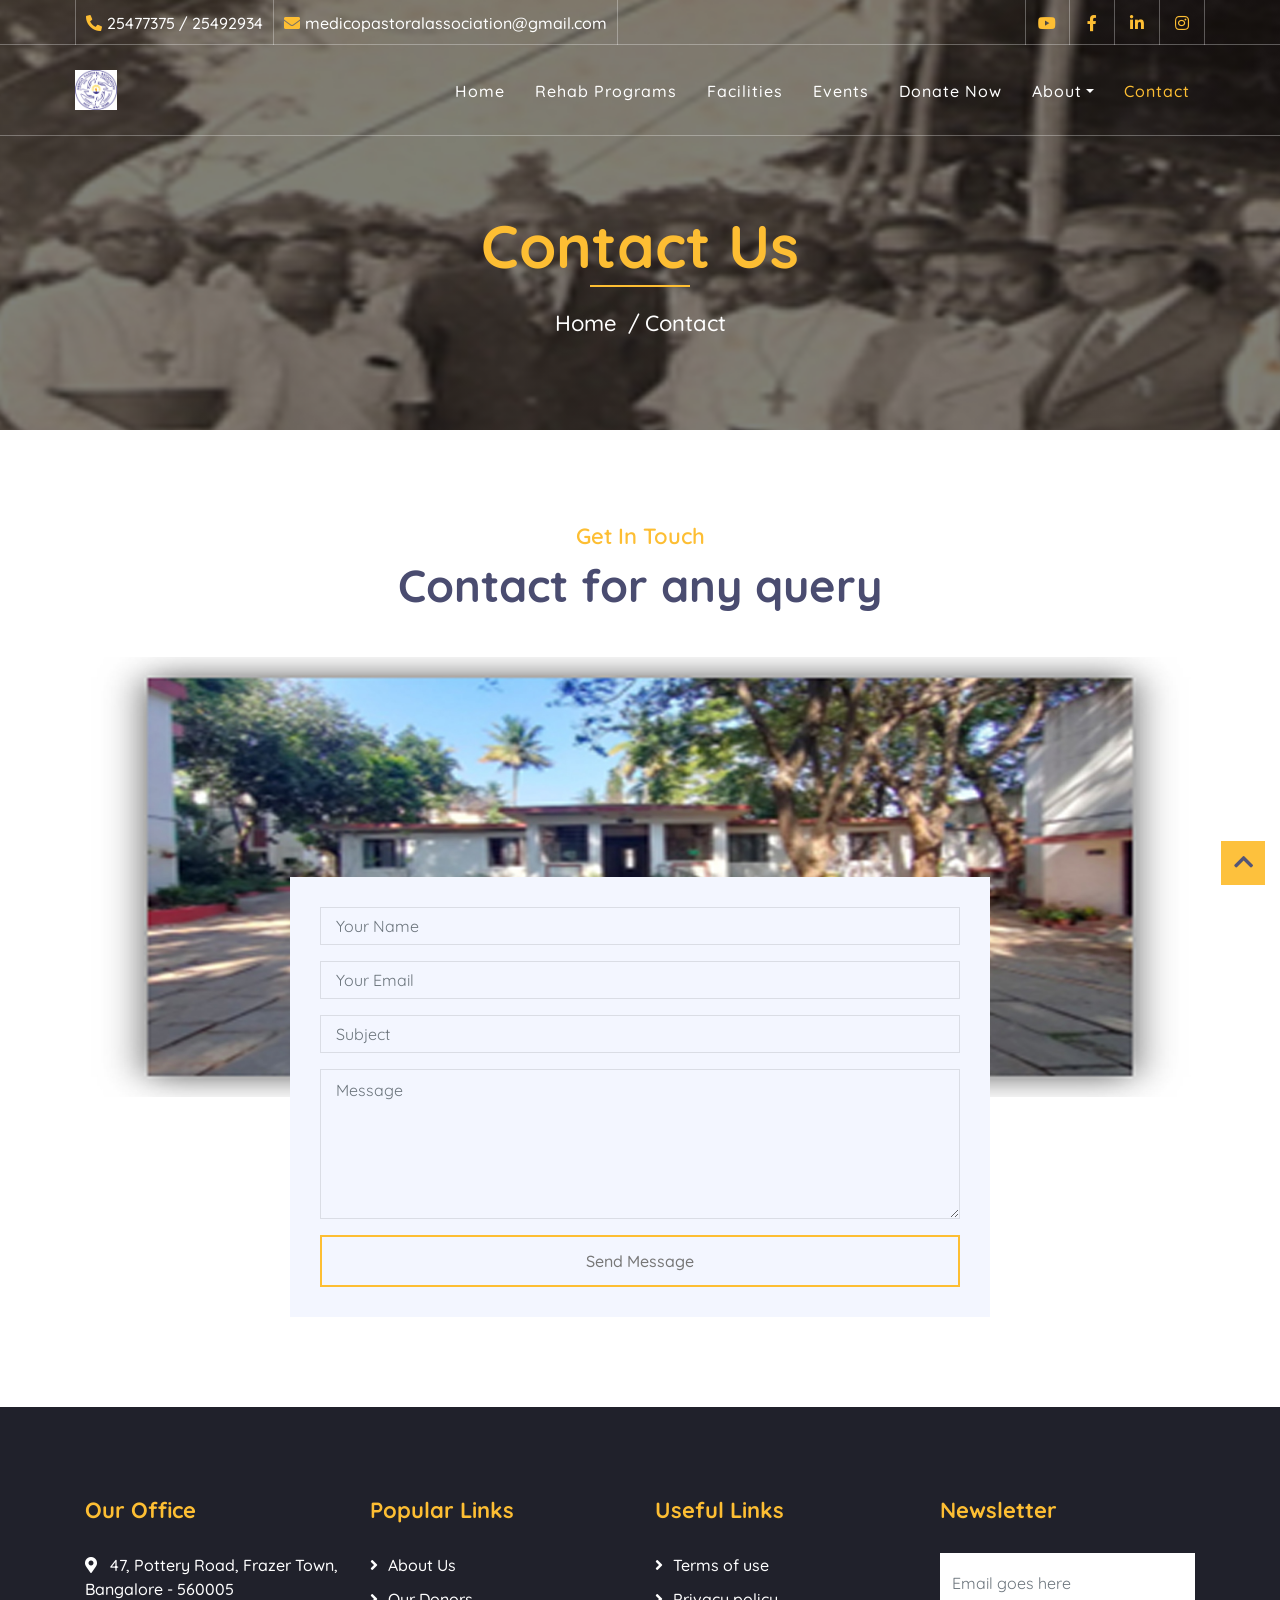
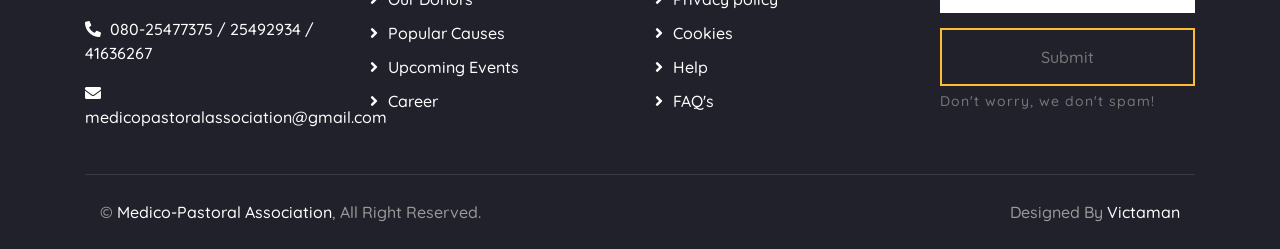
<file: contact.html>
<!DOCTYPE html>
<html lang="en">
    <head>
	<link rel="apple-touch-icon" sizes="180x180" href="/apple-touch-icon.png">
<link rel="icon" type="image/png" sizes="32x32" href="/favicon-32x32.png">
<link rel="icon" type="image/png" sizes="16x16" href="/favicon-16x16.png">
<link rel="manifest" href="/site.webmanifest">
        <meta charset="utf-8">
        <title>Contact- Medico-Pastoral Association (MPA)</title>
        <meta content="width=device-width, initial-scale=1.0" name="viewport">
        <meta content="Free Website Template" name="keywords">
        <meta content="Free Website Template" name="description">

        <!-- Favicon -->
        <link href="img/favicon.ico" rel="icon">

        <!-- Google Font -->
        <link href="https://fonts.googleapis.com/css2?family=Quicksand:wght@300;400;500;600;700&display=swap" rel="stylesheet">
        
        <!-- CSS Libraries -->
        <link href="https://stackpath.bootstrapcdn.com/bootstrap/4.4.1/css/bootstrap.min.css" rel="stylesheet">
        <link href="https://cdnjs.cloudflare.com/ajax/libs/font-awesome/5.10.0/css/all.min.css" rel="stylesheet">
        <link href="lib/flaticon/font/flaticon.css" rel="stylesheet">
        <link href="lib/animate/animate.min.css" rel="stylesheet">
        <link href="lib/owlcarousel/assets/owl.carousel.min.css" rel="stylesheet">

        <!-- Template Stylesheet -->
        <link href="css/style.css" rel="stylesheet">
    </head>

    <body>
         <!-- Top Bar Start -->
        <div class="top-bar d-none d-md-block">
            <div class="container-fluid">
                <div class="row">
                    <div class="col-md-8">
                        <div class="top-bar-left">
                            <div class="text">
                                <i class="fa fa-phone-alt"></i>
                                <p>25477375 / 25492934</p>
                            </div>
                            <div class="text">
                                <i class="fa fa-envelope"></i>
                                <p>medicopastoralassociation@gmail.com</p>
                            </div>
                        </div>
                    </div>
                    <div class="col-md-4">
                        <div class="top-bar-right">
                            <div class="social">
                                <a href="https://youtube.com/channel/UCbmhUGUqSdBjN1DwfnOtQPg"><i class="fab fa-youtube"></i></a>
                                <a href="https://www.facebook.com/MPAbangalore"><i class="fab fa-facebook-f"></i></a>
                                <a href="https://www.linkedin.com/in/medico-pastoral-1398a5243"><i class="fab fa-linkedin-in"></i></a>
                                <a href="https://instagram.com/medicopastoralassociation?igshid=YmMyMTA2M2Y="><i class="fab fa-instagram"></i></a>
                            </div>
                        </div>
                    </div>
                </div>
            </div>
        </div>
        <!-- Top Bar End -->

        <!-- Nav Bar Start -->
        <div class="navbar navbar-expand-lg bg-dark navbar-dark">
            <div class="container-fluid">
                <a href="index.html" class="navbar-brand"><img src="medicologo.png"></a>
                <button type="button" class="navbar-toggler" data-toggle="collapse" data-target="#navbarCollapse">
                    <span class="navbar-toggler-icon"></span>
                </button>

                
                  <div class="collapse navbar-collapse justify-content-between" id="navbarCollapse">
                    <div class="navbar-nav ml-auto">
                        <a href="index.html" class="nav-item nav-link">Home</a>
                        <a href="activities.html" class="nav-item nav-link">Rehab Programs</a>
						<a href="facilities.html" class="nav-item nav-link">Facilities </a>
                        <a href="event.html" class="nav-item nav-link">Events</a>
                        <a href="donate.html" class="nav-item nav-link">Donate Now</a>
                        <div class="nav-item dropdown">
                            <a href="#" class="nav-link dropdown-toggle" data-toggle="dropdown">About</a>
                            <div class="dropdown-menu">
							    <a href="history.html" class="dropdown-item">History</a>
							    <a href="milestone.html" class="dropdown-item">Milestone</a>
                                <a href="activities.html" class="dropdown-item">What We Do</a>
                                <a href="team.html" class="dropdown-item">Meet The Team</a>
                                <a href="volunteer.html" class="dropdown-item">Become A Volunteer</a>
                            </div>
                        </div>
                        <a href="contact.html" class="nav-item nav-link active">Contact</a>
                    </div>
                </div>
            </div>
        </div>
        <!-- Nav Bar End -->
        
        
        <!-- Page Header Start -->
        <div class="page-header">
            <div class="container">
                <div class="row">
                    <div class="col-12">
                        <h2>Contact Us</h2>
                    </div>
                    <div class="col-12">
                        <a href="">Home</a>
                        <a href="">Contact</a>
                    </div>
                </div>
            </div>
        </div>
        <!-- Page Header End -->
        
        
        <!-- Contact Start -->
        <div class="contact">
            <div class="container">
                <div class="section-header text-center">
                    <p>Get In Touch</p>
                    <h2>Contact for any query</h2>
                </div>
                <div class="contact-img">
                    <img src="img/contact.jpg" alt="Image">
                </div>
                <div class="contact-form">
                        <div id="success"></div>
                        <form name="sentMessage" id="contactForm" novalidate="novalidate">
                            <div class="control-group">
                                <input type="text" class="form-control" id="name" placeholder="Your Name" required="required" data-validation-required-message="Please enter your name" />
                                <p class="help-block text-danger"></p>
                            </div>
                            <div class="control-group">
                                <input type="email" class="form-control" id="email" placeholder="Your Email" required="required" data-validation-required-message="Please enter your email" />
                                <p class="help-block text-danger"></p>
                            </div>
                            <div class="control-group">
                                <input type="text" class="form-control" id="subject" placeholder="Subject" required="required" data-validation-required-message="Please enter a subject" />
                                <p class="help-block text-danger"></p>
                            </div>
                            <div class="control-group">
                                <textarea class="form-control" id="message" placeholder="Message" required="required" data-validation-required-message="Please enter your message"></textarea>
                                <p class="help-block text-danger"></p>
                            </div>
                            <div>
                                <button class="btn btn-custom" type="submit" id="sendMessageButton">Send Message</button>
                            </div>
                        </form>
                    </div>
            </div>
        </div>
        <!-- Contact End -->


        <!-- Footer Start -->
        <div class="footer">
            <div class="container">
                <div class="row">
                    <div class="col-lg-3 col-md-6">
                        <div class="footer-contact">
                            <h2>Our Office</h2>
                            <p><i class="fa fa-map-marker-alt"></i>47, Pottery Road, Frazer Town, Bangalore - 560005
</p>
                            <p><i class="fa fa-phone-alt"></i>080-25477375 / 25492934 / 41636267</p>
                            <p><i class="fa fa-envelope"></i>medicopastoralassociation@gmail.com</p>
                           
                        </div>
                    </div>
                    <div class="col-lg-3 col-md-6">
                        <div class="footer-link">
                            <h2>Popular Links</h2>
                            <a href="">About Us</a>
                            <a href="">Our Donors</a>
                            <a href="">Popular Causes</a>
                            <a href="">Upcoming Events</a>
                            <a href="career.html">Career</a>
                        </div>
                    </div>
                    <div class="col-lg-3 col-md-6">
                        <div class="footer-link">
                            <h2>Useful Links</h2>
                            <a href="">Terms of use</a>
                            <a href="">Privacy policy</a>
                            <a href="">Cookies</a>
                            <a href="">Help</a>
                            <a href="">FAQ's</a>
                        </div>
                    </div>
                    <div class="col-lg-3 col-md-6">
                        <div class="footer-newsletter">
                            <h2>Newsletter</h2>
                            <form>
                                <input class="form-control" placeholder="Email goes here">
                                <button class="btn btn-custom">Submit</button>
                                <label>Don't worry, we don't spam!</label>
                            </form>
                        </div>
                    </div>
                </div>
            </div>
            <div class="container copyright">
                <div class="row">
                    <div class="col-md-6">
                        <p>&copy; <a href="#">Medico-Pastoral Association</a>, All Right Reserved.</p>
                    </div>
                    <div class="col-md-6">
                        <p>Designed By <a href="https://victaman.com">Victaman</a></p>
                    </div>
                </div>
            </div>
        </div>
        <!-- Footer End -->

        <!-- Back to top button -->
        <a href="#" class="back-to-top"><i class="fa fa-chevron-up"></i></a>
        
        <!-- Pre Loader -->
        <div id="loader" class="show">
            <div class="loader"></div>
        </div>

        <!-- JavaScript Libraries -->
        <script src="https://code.jquery.com/jquery-3.4.1.min.js"></script>
        <script src="https://stackpath.bootstrapcdn.com/bootstrap/4.4.1/js/bootstrap.bundle.min.js"></script>
        <script src="lib/easing/easing.min.js"></script>
        <script src="lib/owlcarousel/owl.carousel.min.js"></script>
        <script src="lib/waypoints/waypoints.min.js"></script>
        <script src="lib/counterup/counterup.min.js"></script>
        <script src="lib/parallax/parallax.min.js"></script>
        
        <!-- Contact Javascript File -->
        <script src="mail/jqBootstrapValidation.min.js"></script>
        <script src="mail/contact.js"></script>

        <!-- Template Javascript -->
        <script src="js/main.js"></script>
    </body>
</html>
</file>
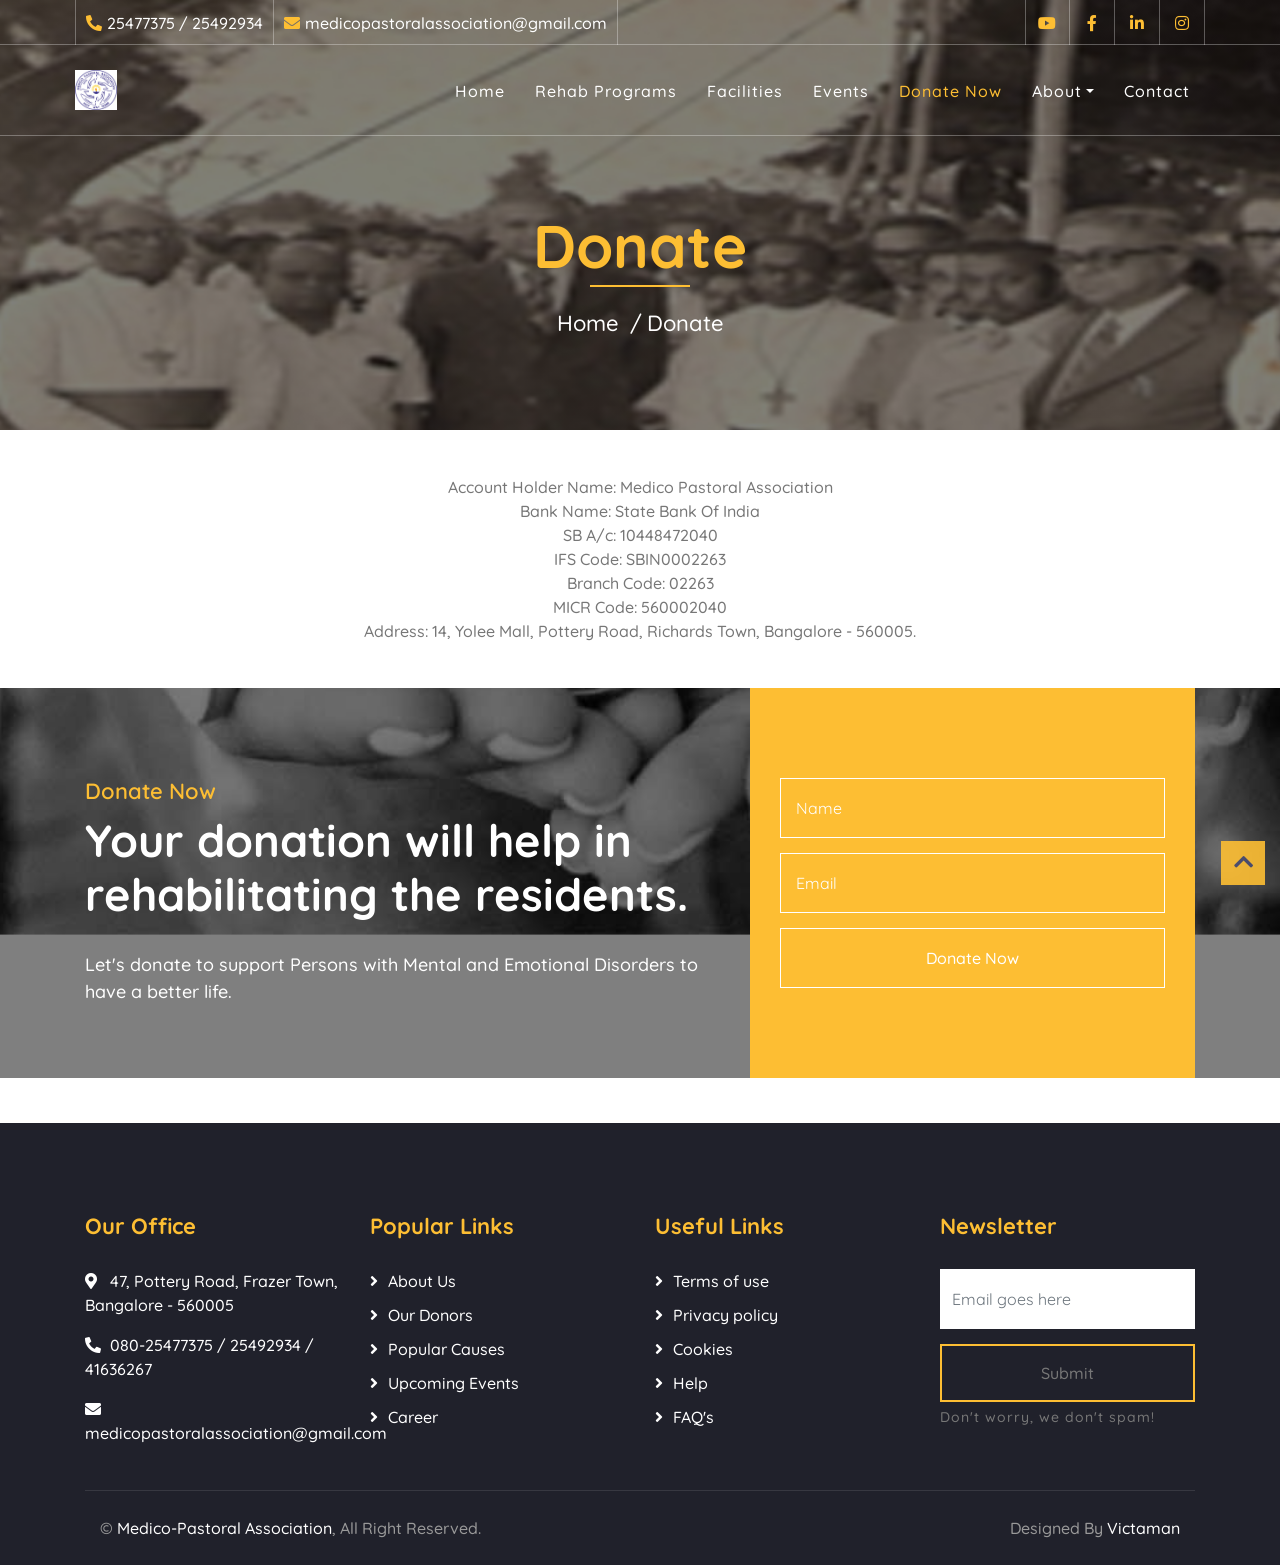
<file: donate.html>
<!DOCTYPE html>
<html lang="en">
    <head>
	<link rel="apple-touch-icon" sizes="180x180" href="/apple-touch-icon.png">
<link rel="icon" type="image/png" sizes="32x32" href="/favicon-32x32.png">
<link rel="icon" type="image/png" sizes="16x16" href="/favicon-16x16.png">
<link rel="manifest" href="/site.webmanifest">
        <meta charset="utf-8">
        <title>Donate- Medico-Pastoral Association (MPA)</title>
        <meta content="width=device-width, initial-scale=1.0" name="viewport">
        <meta content="Free Website Template" name="keywords">
        <meta content="Free Website Template" name="description">

        <!-- Favicon -->
        <link href="img/favicon.ico" rel="icon">

        <!-- Google Font -->
        <link href="https://fonts.googleapis.com/css2?family=Quicksand:wght@300;400;500;600;700&display=swap" rel="stylesheet">
        
        <!-- CSS Libraries -->
        <link href="https://stackpath.bootstrapcdn.com/bootstrap/4.4.1/css/bootstrap.min.css" rel="stylesheet">
        <link href="https://cdnjs.cloudflare.com/ajax/libs/font-awesome/5.10.0/css/all.min.css" rel="stylesheet">
        <link href="lib/flaticon/font/flaticon.css" rel="stylesheet">
        <link href="lib/animate/animate.min.css" rel="stylesheet">
        <link href="lib/owlcarousel/assets/owl.carousel.min.css" rel="stylesheet">

        <!-- Template Stylesheet -->
        <link href="css/style.css" rel="stylesheet">
    </head>

    <body>
        <!-- Top Bar Start -->
        <div class="top-bar d-none d-md-block">
            <div class="container-fluid">
                <div class="row">
                    <div class="col-md-8">
                        <div class="top-bar-left">
                            <div class="text">
                                <i class="fa fa-phone-alt"></i>
                                <p>25477375 / 25492934</p>
                            </div>
                            <div class="text">
                                <i class="fa fa-envelope"></i>
                                <p>medicopastoralassociation@gmail.com</p>
                            </div>
                        </div>
                    </div>
                    <div class="col-md-4">
                        <div class="top-bar-right">
                            <div class="social">
                                <a href="https://youtube.com/channel/UCbmhUGUqSdBjN1DwfnOtQPg"><i class="fab fa-youtube"></i></a>
                                <a href="https://www.facebook.com/MPAbangalore"><i class="fab fa-facebook-f"></i></a>
                                <a href="https://www.linkedin.com/in/medico-pastoral-1398a5243"><i class="fab fa-linkedin-in"></i></a>
                                <a href="https://instagram.com/medicopastoralassociation?igshid=YmMyMTA2M2Y="><i class="fab fa-instagram"></i></a>
                            </div>
                        </div>
                    </div>
                </div>
            </div>
        </div>
        <!-- Top Bar End -->

        <!-- Nav Bar Start -->
        <div class="navbar navbar-expand-lg bg-dark navbar-dark">
            <div class="container-fluid">
                <a href="index.html" class="navbar-brand"><img src="medicologo.png"></a>
                <button type="button" class="navbar-toggler" data-toggle="collapse" data-target="#navbarCollapse">
                    <span class="navbar-toggler-icon"></span>
                </button>

                
                  <div class="collapse navbar-collapse justify-content-between" id="navbarCollapse">
                    <div class="navbar-nav ml-auto">
                        <a href="index.html" class="nav-item nav-link">Home</a>
                        <a href="activities.html" class="nav-item nav-link">Rehab Programs</a>
						<a href="facilities.html" class="nav-item nav-link">Facilities </a>
                        <a href="event.html" class="nav-item nav-link">Events</a>
                        <a href="donate.html" class="nav-item nav-link active">Donate Now</a>
                        <div class="nav-item dropdown">
                            <a href="#" class="nav-link dropdown-toggle" data-toggle="dropdown">About</a>
                            <div class="dropdown-menu">
							    <a href="history.html" class="dropdown-item">History</a>
							    <a href="milestone.html" class="dropdown-item">Milestone</a>
                                <a href="activities.html" class="dropdown-item">What We Do</a>
                                <a href="team.html" class="dropdown-item">Meet The Team</a>
                                <a href="volunteer.html" class="dropdown-item">Become A Volunteer</a>
                            </div>
                        </div>
                        <a href="contact.html" class="nav-item nav-link">Contact</a>
                    </div>
                </div>
            </div>
        </div>
        <!-- Nav Bar End -->
        
        
        <!-- Page Header Start -->
        <div class="page-header">
            <div class="container">
                <div class="row">
                    <div class="col-12">
                        <h2>Donate</h2>
                    </div>
                    <div class="col-12">
                        <a href="">Home</a>
                        <a href="">Donate</a>
                    </div>
                </div>
            </div>
        </div>
        <!-- Page Header End -->
        <p align="center">Account Holder Name: Medico Pastoral Association</br>
		Bank Name: State Bank Of India</br>

SB A/c: 10448472040</br>

IFS Code: SBIN0002263</br>

Branch Code: 02263</br>

MICR Code: 560002040</br>

Address: 14, Yolee Mall, Pottery Road, Richards Town, Bangalore - 560005.</p>
        
       <!-- Donate Start -->
        <div class="donate" data-parallax="scroll" data-image-src="img/donate.jpg">
            <div class="container">
                <div class="row align-items-center">
                    <div class="col-lg-7">
                        <div class="donate-content">
                            <div class="section-header">
                                <p>Donate Now</p>
                                <h2>Your donation will help in rehabilitating the residents.</h2>
                            </div>
                            <div class="donate-text">
                                <p>Let's donate to support Persons with Mental and Emotional Disorders to have a better life.
                                   
                                </p>
                            </div>
                        </div>
                    </div>
                    <div class="col-lg-5">
                        <div class="donate-form">
                            <form>
                                <div class="control-group">
                                    <input type="text" class="form-control" placeholder="Name" required="required" />
                                </div>
                                <div class="control-group">
                                    <input type="email" class="form-control" placeholder="Email" required="required" />
                                </div>
                                
                                <div>
                                    <button class="btn btn-custom" type="submit">Donate Now</button>
                                </div>
                            </form>
                        </div>
                    </div>
                </div>
            </div>
        </div>
        <!-- Donate End -->

        

       


         <!-- Footer Start -->
        <div class="footer">
            <div class="container">
                <div class="row">
                    <div class="col-lg-3 col-md-6">
                        <div class="footer-contact">
                            <h2>Our Office</h2>
                            <p><i class="fa fa-map-marker-alt"></i>47, Pottery Road, Frazer Town, Bangalore - 560005
</p>
                            <p><i class="fa fa-phone-alt"></i>080-25477375 / 25492934 / 41636267</p>
                            <p><i class="fa fa-envelope"></i>medicopastoralassociation@gmail.com</p>
                           
                        </div>
                    </div>
                    <div class="col-lg-3 col-md-6">
                        <div class="footer-link">
                            <h2>Popular Links</h2>
                            <a href="">About Us</a>
                            <a href="">Our Donors</a>
                            <a href="">Popular Causes</a>
                            <a href="">Upcoming Events</a>
                            <a href="career.html">Career</a>
                        </div>
                    </div>
                    <div class="col-lg-3 col-md-6">
                        <div class="footer-link">
                            <h2>Useful Links</h2>
                            <a href="">Terms of use</a>
                            <a href="">Privacy policy</a>
                            <a href="">Cookies</a>
                            <a href="">Help</a>
                            <a href="">FAQ's</a>
                        </div>
                    </div>
                    <div class="col-lg-3 col-md-6">
                        <div class="footer-newsletter">
                            <h2>Newsletter</h2>
                            <form>
                                <input class="form-control" placeholder="Email goes here">
                                <button class="btn btn-custom">Submit</button>
                                <label>Don't worry, we don't spam!</label>
                            </form>
                        </div>
                    </div>
                </div>
            </div>
            <div class="container copyright">
                <div class="row">
                    <div class="col-md-6">
                        <p>&copy; <a href="#">Medico-Pastoral Association</a>, All Right Reserved.</p>
                    </div>
                    <div class="col-md-6">
                        <p>Designed By <a href="https://victaman.com">Victaman</a></p>
                    </div>
                </div>
            </div>
        </div>
        <!-- Footer End -->

        <!-- Back to top button -->
        <a href="#" class="back-to-top"><i class="fa fa-chevron-up"></i></a>
        
        <!-- Pre Loader -->
        <div id="loader" class="show">
            <div class="loader"></div>
        </div>

        <!-- JavaScript Libraries -->
        <script src="https://code.jquery.com/jquery-3.4.1.min.js"></script>
        <script src="https://stackpath.bootstrapcdn.com/bootstrap/4.4.1/js/bootstrap.bundle.min.js"></script>
        <script src="lib/easing/easing.min.js"></script>
        <script src="lib/owlcarousel/owl.carousel.min.js"></script>
        <script src="lib/waypoints/waypoints.min.js"></script>
        <script src="lib/counterup/counterup.min.js"></script>
        <script src="lib/parallax/parallax.min.js"></script>
        
        <!-- Contact Javascript File -->
        <script src="mail/jqBootstrapValidation.min.js"></script>
        <script src="mail/contact.js"></script>

        <!-- Template Javascript -->
        <script src="js/main.js"></script>
    </body>
</html>
</file>
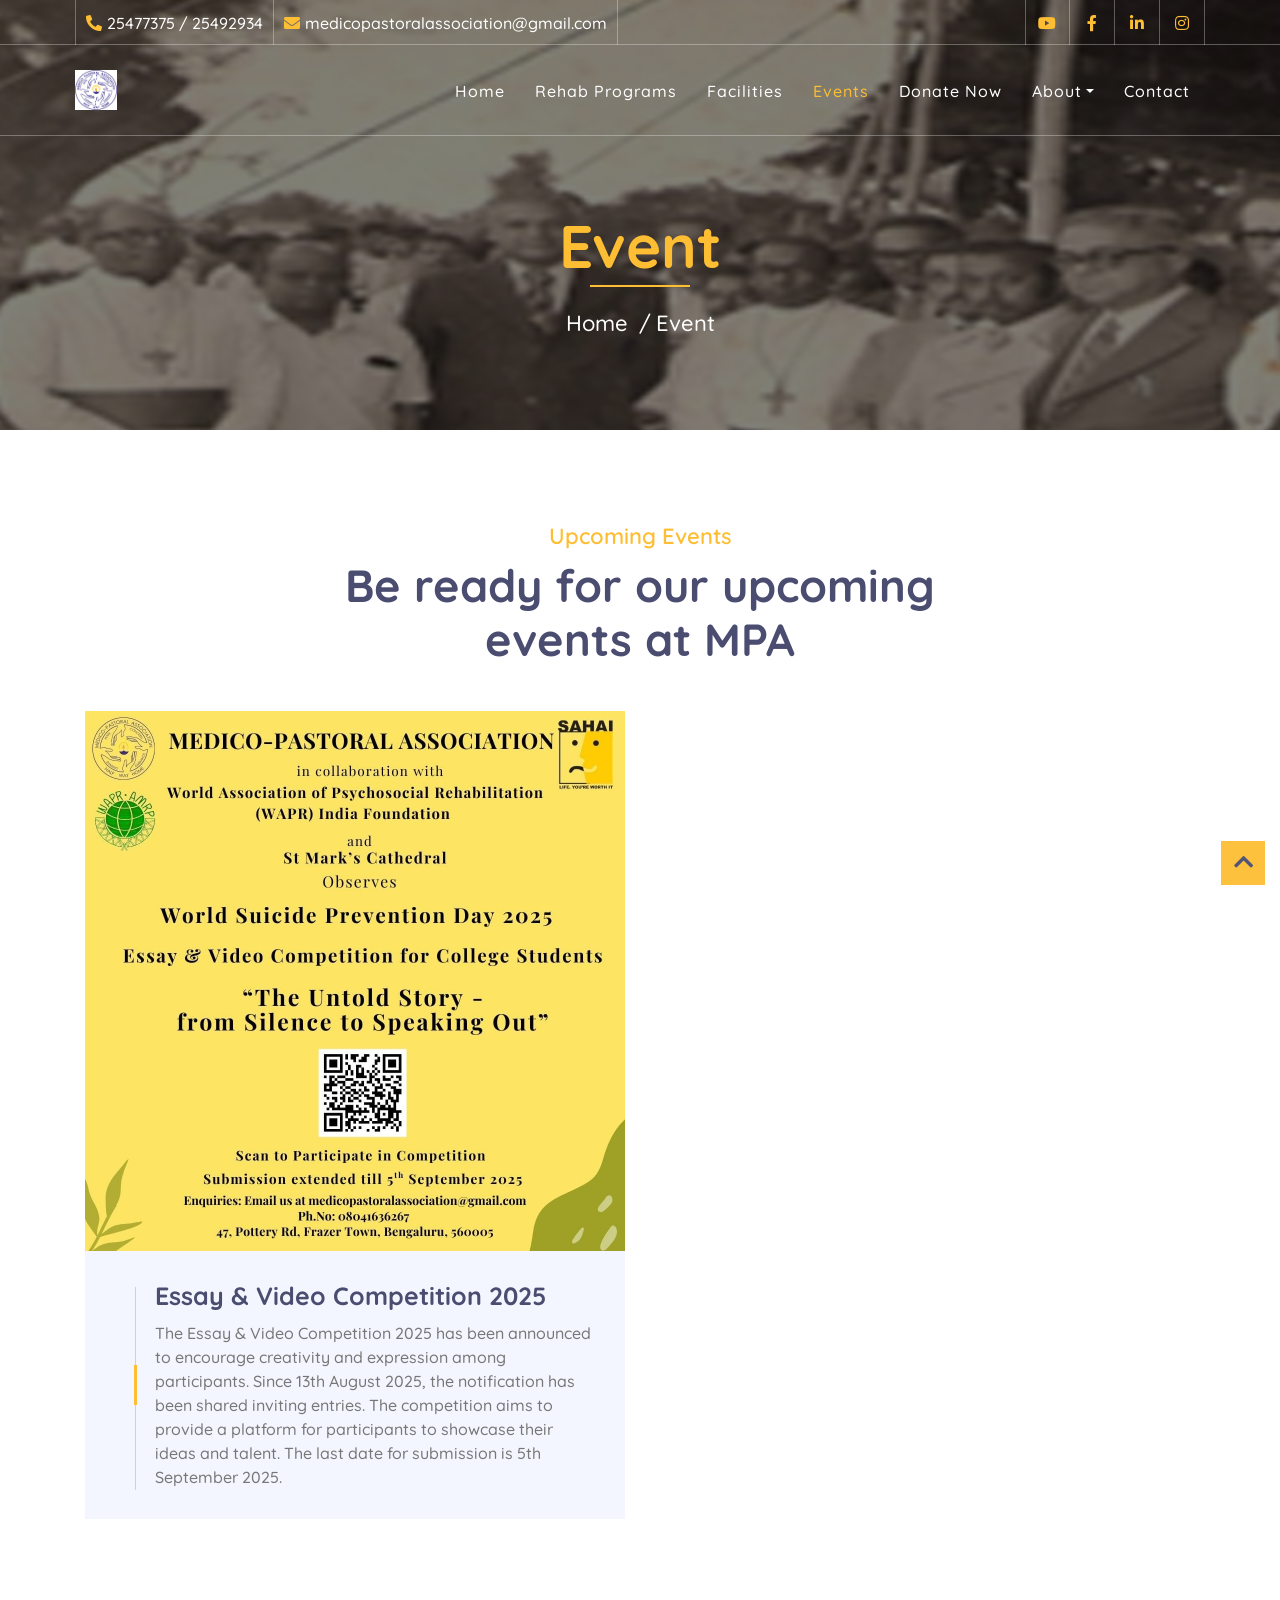
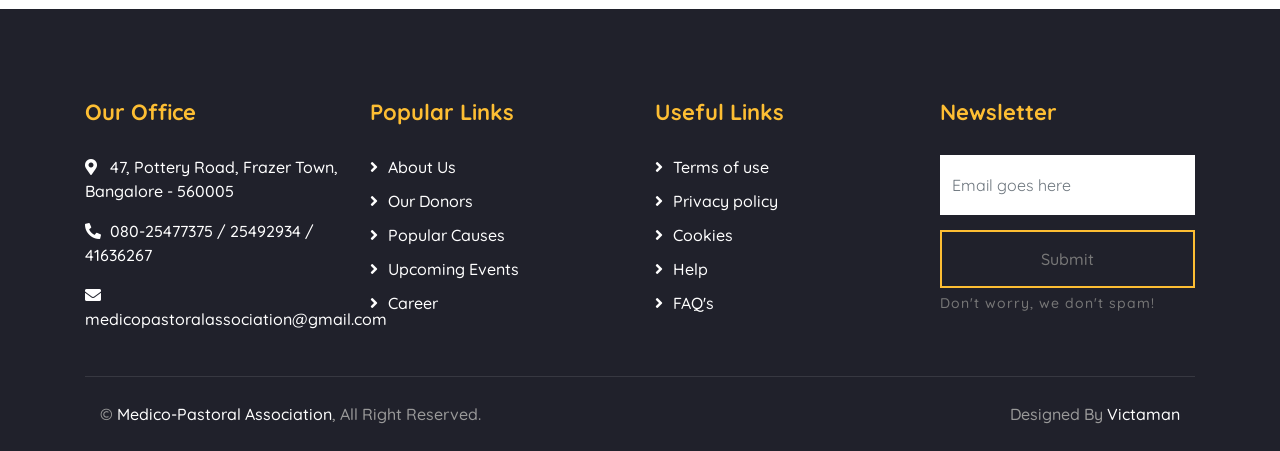
<file: event.html>
<!DOCTYPE html>
<html lang="en">
    <head>
	<link rel="apple-touch-icon" sizes="180x180" href="/apple-touch-icon.png">
<link rel="icon" type="image/png" sizes="32x32" href="/favicon-32x32.png">
<link rel="icon" type="image/png" sizes="16x16" href="/favicon-16x16.png">
<link rel="manifest" href="/site.webmanifest">
        <meta charset="utf-8">
        <title>Events- Medico-Pastoral Association (MPA)</title>
        <meta content="width=device-width, initial-scale=1.0" name="viewport">
        <meta content="Free Website Template" name="keywords">
        <meta content="Free Website Template" name="description">

        <!-- Favicon -->
        <link href="img/favicon.ico" rel="icon">

        <!-- Google Font -->
        <link href="https://fonts.googleapis.com/css2?family=Quicksand:wght@300;400;500;600;700&display=swap" rel="stylesheet">
        
        <!-- CSS Libraries -->
        <link href="https://stackpath.bootstrapcdn.com/bootstrap/4.4.1/css/bootstrap.min.css" rel="stylesheet">
        <link href="https://cdnjs.cloudflare.com/ajax/libs/font-awesome/5.10.0/css/all.min.css" rel="stylesheet">
        <link href="lib/flaticon/font/flaticon.css" rel="stylesheet">
        <link href="lib/animate/animate.min.css" rel="stylesheet">
        <link href="lib/owlcarousel/assets/owl.carousel.min.css" rel="stylesheet">

        <!-- Template Stylesheet -->
        <link href="css/style.css" rel="stylesheet">
    </head>

    <body>
        <!-- Top Bar Start -->
        <div class="top-bar d-none d-md-block">
            <div class="container-fluid">
                <div class="row">
                    <div class="col-md-8">
                        <div class="top-bar-left">
                            <div class="text">
                                <i class="fa fa-phone-alt"></i>
                                <p>25477375 / 25492934</p>
                            </div>
                            <div class="text">
                                <i class="fa fa-envelope"></i>
                                <p>medicopastoralassociation@gmail.com</p>
                            </div>
                        </div>
                    </div>
                    <div class="col-md-4">
                        <div class="top-bar-right">
                            <div class="social">
                                <a href="https://youtube.com/channel/UCbmhUGUqSdBjN1DwfnOtQPg"><i class="fab fa-youtube"></i></a>
                                <a href="https://www.facebook.com/MPAbangalore"><i class="fab fa-facebook-f"></i></a>
                                <a href="https://www.linkedin.com/in/medico-pastoral-1398a5243"><i class="fab fa-linkedin-in"></i></a>
                                <a href="https://instagram.com/medicopastoralassociation?igshid=YmMyMTA2M2Y="><i class="fab fa-instagram"></i></a>
                            </div>
                        </div>
                    </div>
                </div>
            </div>
        </div>
        <!-- Top Bar End -->

        <!-- Nav Bar Start -->
        <div class="navbar navbar-expand-lg bg-dark navbar-dark">
            <div class="container-fluid">
                <a href="index.html" class="navbar-brand"><img src="medicologo.png"></a>
                <button type="button" class="navbar-toggler" data-toggle="collapse" data-target="#navbarCollapse">
                    <span class="navbar-toggler-icon"></span>
                </button>

                
                  <div class="collapse navbar-collapse justify-content-between" id="navbarCollapse">
                    <div class="navbar-nav ml-auto">
                        <a href="index.html" class="nav-item nav-link">Home</a>
                        <a href="activities.html" class="nav-item nav-link">Rehab Programs</a>
						<a href="facilities.html" class="nav-item nav-link">Facilities </a>
                        <a href="event.html" class="nav-item nav-link active">Events</a>
                        <a href="donate.html" class="nav-item nav-link">Donate Now</a>
                        <div class="nav-item dropdown">
                            <a href="#" class="nav-link dropdown-toggle" data-toggle="dropdown">About</a>
                            <div class="dropdown-menu">
							    <a href="history.html" class="dropdown-item">History</a>
							    <a href="milestone.html" class="dropdown-item">Milestone</a>
                                <a href="activities.html" class="dropdown-item">What We Do</a>
                                <a href="team.html" class="dropdown-item">Meet The Team</a>
                                <a href="volunteer.html" class="dropdown-item">Become A Volunteer</a>
                            </div>
                        </div>
                        <a href="contact.html" class="nav-item nav-link">Contact</a>
                    </div>
                </div>
            </div>
        </div>
        <!-- Nav Bar End -->
        
        
        <!-- Page Header Start -->
        <div class="page-header">
            <div class="container">
                <div class="row">
                    <div class="col-12">
                        <h2>Event</h2>
                    </div>
                    <div class="col-12">
                        <a href="">Home</a>
                        <a href="">Event</a>
                    </div>
                </div>
            </div>
        </div>
        <!-- Page Header End -->
        
        
       <!-- Event Start -->
        <div class="event">
            <div class="container">
                <div class="section-header text-center">
                    <p>Upcoming Events</p>
                    <h2>Be ready for our upcoming events at MPA</h2>
                </div>
                <div class="row">
                    <div class="col-lg-6">
                        <div class="event-item">
                            <img src="Event_1.jpeg" alt="Image">
                            <div class="event-content">
                                
                                <div class="event-text">
                                    <h3>Essay & Video Competition 2025</h3>
                                    <p>
The Essay & Video Competition 2025 has been announced to encourage creativity and expression among participants. Since 13th August 2025, the notification has been shared inviting entries. The competition aims to provide a platform for participants to showcase their ideas and talent. The last date for submission is 5th September 2025.                                       
                                    </p>
                                    <!-- <a class="btn btn-custom" href="">Join Now</a> -->
                                </div>
                            </div>
                        </div>
                    </div>
                    <!-- <div class="col-lg-6">
                        <div class="event-item">
                            <img src="img/intern.jpg" alt="Image">
                            <div class="event-content">
                                
                                <div class="event-text">
                                    <h3>Students Internship</h3>
                                    <p>
                                        As MPA celebrating its Golden Jubilee, We are offering Free Internship for five students from the background of Social work and psychology as a Golden Jubilee Gift. Please visit the Facebook page of MPA for more details.
                                    </p>
                                    <a class="btn btn-custom" href="">Join Now</a>
                                </div>
                            </div>
                        </div>
                    </div> -->
                </div>
            </div>
        </div>
        <!-- Event End -->

        

       


        <!-- Footer Start -->
        <div class="footer">
            <div class="container">
                <div class="row">
                    <div class="col-lg-3 col-md-6">
                        <div class="footer-contact">
                            <h2>Our Office</h2>
                            <p><i class="fa fa-map-marker-alt"></i>47, Pottery Road, Frazer Town, Bangalore - 560005
</p>
                            <p><i class="fa fa-phone-alt"></i>080-25477375 / 25492934 / 41636267</p>
                            <p><i class="fa fa-envelope"></i>medicopastoralassociation@gmail.com</p>
                           
                        </div>
                    </div>
                    <div class="col-lg-3 col-md-6">
                        <div class="footer-link">
                            <h2>Popular Links</h2>
                            <a href="">About Us</a>
                            <a href="">Our Donors</a>
                            <a href="">Popular Causes</a>
                            <a href="">Upcoming Events</a>
                            <a href="career.html">Career</a>
                        </div>
                    </div>
                    <div class="col-lg-3 col-md-6">
                        <div class="footer-link">
                            <h2>Useful Links</h2>
                            <a href="">Terms of use</a>
                            <a href="">Privacy policy</a>
                            <a href="">Cookies</a>
                            <a href="">Help</a>
                            <a href="">FAQ's</a>
                        </div>
                    </div>
                    <div class="col-lg-3 col-md-6">
                        <div class="footer-newsletter">
                            <h2>Newsletter</h2>
                            <form>
                                <input class="form-control" placeholder="Email goes here">
                                <button class="btn btn-custom">Submit</button>
                                <label>Don't worry, we don't spam!</label>
                            </form>
                        </div>
                    </div>
                </div>
            </div>
            <div class="container copyright">
                <div class="row">
                    <div class="col-md-6">
                        <p>&copy; <a href="#">Medico-Pastoral Association</a>, All Right Reserved.</p>
                    </div>
                    <div class="col-md-6">
                        <p>Designed By <a href="https://victaman.com">Victaman</a></p>
                    </div>
                </div>
            </div>
        </div>
        <!-- Footer End -->

        <!-- Back to top button -->
        <a href="#" class="back-to-top"><i class="fa fa-chevron-up"></i></a>
        
        <!-- Pre Loader -->
        <div id="loader" class="show">
            <div class="loader"></div>
        </div>

        <!-- JavaScript Libraries -->
        <script src="https://code.jquery.com/jquery-3.4.1.min.js"></script>
        <script src="https://stackpath.bootstrapcdn.com/bootstrap/4.4.1/js/bootstrap.bundle.min.js"></script>
        <script src="lib/easing/easing.min.js"></script>
        <script src="lib/owlcarousel/owl.carousel.min.js"></script>
        <script src="lib/waypoints/waypoints.min.js"></script>
        <script src="lib/counterup/counterup.min.js"></script>
        <script src="lib/parallax/parallax.min.js"></script>
        
        <!-- Contact Javascript File -->
        <script src="mail/jqBootstrapValidation.min.js"></script>
        <script src="mail/contact.js"></script>

        <!-- Template Javascript -->
        <script src="js/main.js"></script>
    </body>
</html>
</file>
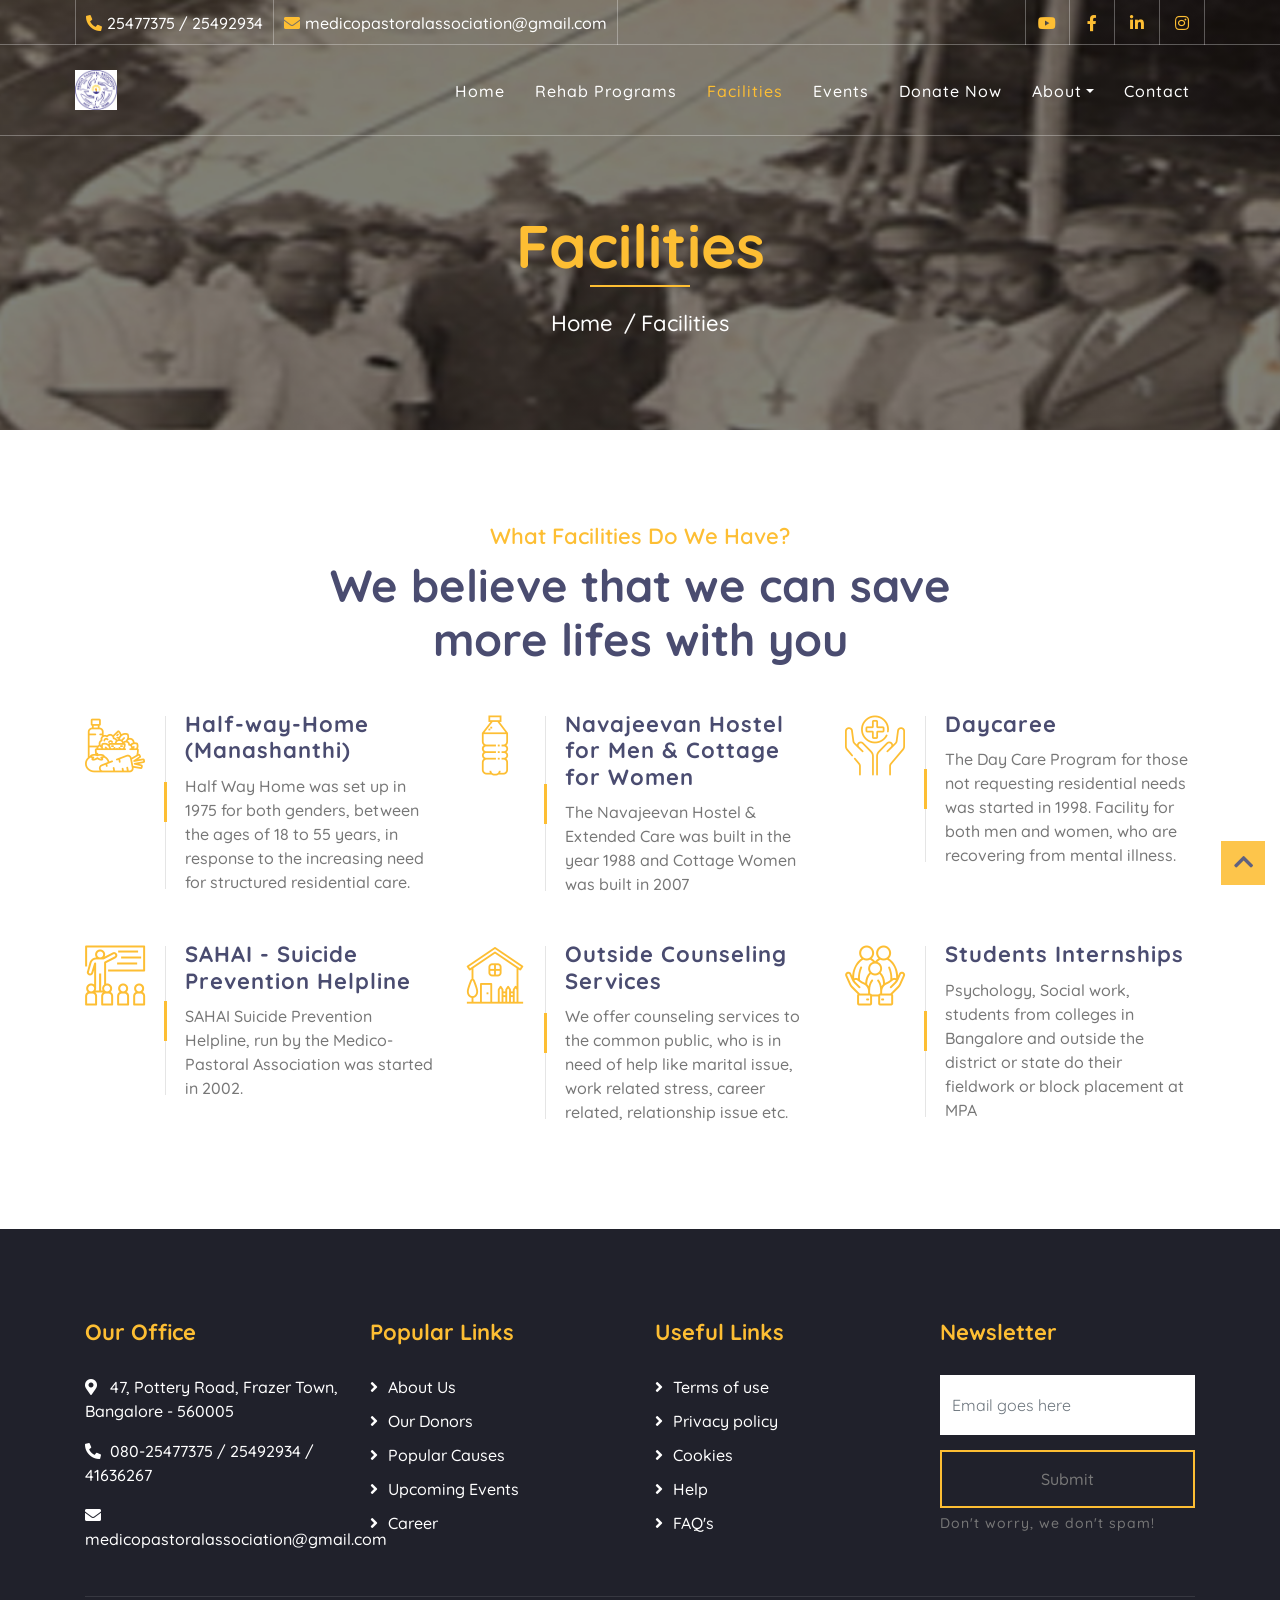
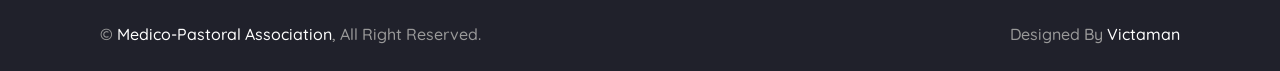
<file: facilities.html>
<!DOCTYPE html>
<html lang="en">
    <head>
	<link rel="apple-touch-icon" sizes="180x180" href="/apple-touch-icon.png">
<link rel="icon" type="image/png" sizes="32x32" href="/favicon-32x32.png">
<link rel="icon" type="image/png" sizes="16x16" href="/favicon-16x16.png">
<link rel="manifest" href="/site.webmanifest">
        <meta charset="utf-8">
        <title>Facilities- Medico-Pastoral Association (MPA)</title>
        <meta content="width=device-width, initial-scale=1.0" name="viewport">
        <meta content="Free Website Template" name="keywords">
        <meta content="Free Website Template" name="description">

        <!-- Favicon -->
        <link href="img/favicon.ico" rel="icon">

        <!-- Google Font -->
        <link href="https://fonts.googleapis.com/css2?family=Quicksand:wght@300;400;500;600;700&display=swap" rel="stylesheet">
        
        <!-- CSS Libraries -->
        <link href="https://stackpath.bootstrapcdn.com/bootstrap/4.4.1/css/bootstrap.min.css" rel="stylesheet">
        <link href="https://cdnjs.cloudflare.com/ajax/libs/font-awesome/5.10.0/css/all.min.css" rel="stylesheet">
        <link href="lib/flaticon/font/flaticon.css" rel="stylesheet">
        <link href="lib/animate/animate.min.css" rel="stylesheet">
        <link href="lib/owlcarousel/assets/owl.carousel.min.css" rel="stylesheet">

        <!-- Template Stylesheet -->
        <link href="css/style.css" rel="stylesheet">
    </head>

    <body>
        <!-- Top Bar Start -->
        <div class="top-bar d-none d-md-block">
            <div class="container-fluid">
                <div class="row">
                    <div class="col-md-8">
                        <div class="top-bar-left">
                            <div class="text">
                                <i class="fa fa-phone-alt"></i>
                                <p>25477375 / 25492934</p>
                            </div>
                            <div class="text">
                                <i class="fa fa-envelope"></i>
                                <p>medicopastoralassociation@gmail.com</p>
                            </div>
                        </div>
                    </div>
                    <div class="col-md-4">
                        <div class="top-bar-right">
                            <div class="social">
                                <a href="https://youtube.com/channel/UCbmhUGUqSdBjN1DwfnOtQPg"><i class="fab fa-youtube"></i></a>
                                <a href="https://www.facebook.com/MPAbangalore"><i class="fab fa-facebook-f"></i></a>
                                <a href="https://www.linkedin.com/in/medico-pastoral-1398a5243"><i class="fab fa-linkedin-in"></i></a>
                                <a href="https://instagram.com/medicopastoralassociation?igshid=YmMyMTA2M2Y="><i class="fab fa-instagram"></i></a>
                            </div>
                        </div>
                    </div>
                </div>
            </div>
        </div>
        <!-- Top Bar End -->

        <!-- Nav Bar Start -->
        <div class="navbar navbar-expand-lg bg-dark navbar-dark">
            <div class="container-fluid">
                <a href="index.html" class="navbar-brand"><img src="medicologo.png"></a>
                <button type="button" class="navbar-toggler" data-toggle="collapse" data-target="#navbarCollapse">
                    <span class="navbar-toggler-icon"></span>
                </button>

                
                  <div class="collapse navbar-collapse justify-content-between" id="navbarCollapse">
                    <div class="navbar-nav ml-auto">
                        <a href="index.html" class="nav-item nav-link">Home</a>
                        <a href="activities.html" class="nav-item nav-link">Rehab Programs</a>
						<a href="facilities.html" class="nav-item nav-link active">Facilities </a>
                        <a href="event.html" class="nav-item nav-link">Events</a>
                        <a href="donate.html" class="nav-item nav-link">Donate Now</a>
                        <div class="nav-item dropdown">
                            <a href="#" class="nav-link dropdown-toggle" data-toggle="dropdown">About</a>
                            <div class="dropdown-menu">
							    <a href="history.html" class="dropdown-item">History</a>
							    <a href="milestone.html" class="dropdown-item">Milestone</a>
                                <a href="activities.html" class="dropdown-item">What We Do</a>
                                <a href="team.html" class="dropdown-item">Meet The Team</a>
                                <a href="volunteer.html" class="dropdown-item">Become A Volunteer</a>
                            </div>
                        </div>
                        <a href="contact.html" class="nav-item nav-link">Contact</a>
                    </div>
                </div>
            </div>
        </div>
        <!-- Nav Bar End -->
        
        
        <!-- Page Header Start -->
        <div class="page-header">
            <div class="container">
                <div class="row">
                    <div class="col-12">
                        <h2>Facilities</h2>
                    </div>
                    <div class="col-12">
                        <a href="">Home</a>
                        <a href="">Facilities</a>
                    </div>
                </div>
            </div>
        </div>
        <!-- Page Header End -->
        
        
         <!-- Service Start -->
        <div class="service">
            <div class="container">
                <div class="section-header text-center">
                    <p>What Facilities Do We Have?</p>
                    <h2>We believe that we can save more lifes with you</h2>
                </div>
                <div class="row">
                    <div class="col-lg-4 col-md-6">
                        <div class="service-item">
                            <div class="service-icon">
                                <i class="flaticon-diet"></i>
                            </div>
                            <div class="service-text">
                                <h3>Half-way-Home (Manashanthi)</h3>
                                <p>Half Way Home was set up in 1975 for both genders, between the ages of 18 to 55 years, in response to the increasing need for structured residential care. </p>
                            </div>
                        </div>
                    </div>
                    <div class="col-lg-4 col-md-6">
                        <div class="service-item">
                            <div class="service-icon">
                                <i class="flaticon-water"></i>
                            </div>
                            <div class="service-text">
                                <h3>Navajeevan Hostel for Men & Cottage for Women</h3>
                                <p>The Navajeevan Hostel & Extended Care was built in the year 1988 and Cottage Women was built in 2007 </p>
                            </div>
                        </div>
                    </div>
                    <div class="col-lg-4 col-md-6">
                        <div class="service-item">
                            <div class="service-icon">
                                <i class="flaticon-healthcare"></i>
                            </div>
                            <div class="service-text">
                                <h3>Daycaree</h3>
                                <p>The Day Care Program for those not requesting residential needs was started in 1998.  Facility for both men and women, who are recovering from mental illness. </p>
                            </div>
                        </div>
                    </div>
                    <div class="col-lg-4 col-md-6">
                        <div class="service-item">
                            <div class="service-icon">
                                <i class="flaticon-education"></i>
                            </div>
                            <div class="service-text">
                                <h3>SAHAI - Suicide Prevention Helpline</h3>
                                <p>SAHAI Suicide Prevention Helpline, run by the Medico-Pastoral Association was started in 2002.</p>
                            </div>
                        </div>
                    </div>
                    <div class="col-lg-4 col-md-6">
                        <div class="service-item">
                            <div class="service-icon">
                                <i class="flaticon-home"></i>
                            </div>
                            <div class="service-text">
                                <h3>Outside Counseling Services</h3>
                                <p>We offer counseling services to the common public, who is in need of help like marital issue, work related stress, career related, relationship issue etc.</p>
                            </div>
                        </div>
                    </div>
                    <div class="col-lg-4 col-md-6">
                        <div class="service-item">
                            <div class="service-icon">
                                <i class="flaticon-social-care"></i>
                            </div>
                            <div class="service-text">
                                <h3>Students Internships</h3>
                                <p>Psychology, Social work, students from colleges in Bangalore and outside the district or state do their fieldwork or block placement at MPA </p>
                            </div>
                        </div>
                    </div>
                </div>
            </div>
        </div>
        <!-- Service End -->
        

       


        <!-- Footer Start -->
        <div class="footer">
            <div class="container">
                <div class="row">
                    <div class="col-lg-3 col-md-6">
                        <div class="footer-contact">
                            <h2>Our Office</h2>
                            <p><i class="fa fa-map-marker-alt"></i>47, Pottery Road, Frazer Town, Bangalore - 560005
</p>
                            <p><i class="fa fa-phone-alt"></i>080-25477375 / 25492934 / 41636267</p>
                            <p><i class="fa fa-envelope"></i>medicopastoralassociation@gmail.com</p>
                           
                        </div>
                    </div>
                    <div class="col-lg-3 col-md-6">
                        <div class="footer-link">
                            <h2>Popular Links</h2>
                            <a href="">About Us</a>
                            <a href="">Our Donors</a>
                            <a href="">Popular Causes</a>
                            <a href="">Upcoming Events</a>
                            <a href="career.html">Career</a>
                        </div>
                    </div>
                    <div class="col-lg-3 col-md-6">
                        <div class="footer-link">
                            <h2>Useful Links</h2>
                            <a href="">Terms of use</a>
                            <a href="">Privacy policy</a>
                            <a href="">Cookies</a>
                            <a href="">Help</a>
                            <a href="">FAQ's</a>
                        </div>
                    </div>
                    <div class="col-lg-3 col-md-6">
                        <div class="footer-newsletter">
                            <h2>Newsletter</h2>
                            <form>
                                <input class="form-control" placeholder="Email goes here">
                                <button class="btn btn-custom">Submit</button>
                                <label>Don't worry, we don't spam!</label>
                            </form>
                        </div>
                    </div>
                </div>
            </div>
            <div class="container copyright">
                <div class="row">
                    <div class="col-md-6">
                        <p>&copy; <a href="#">Medico-Pastoral Association</a>, All Right Reserved.</p>
                    </div>
                    <div class="col-md-6">
                        <p>Designed By <a href="https://victaman.com">Victaman</a></p>
                    </div>
                </div>
            </div>
        </div>
        <!-- Footer End -->

        <!-- Back to top button -->
        <a href="#" class="back-to-top"><i class="fa fa-chevron-up"></i></a>
        
        <!-- Pre Loader -->
        <div id="loader" class="show">
            <div class="loader"></div>
        </div>

        <!-- JavaScript Libraries -->
        <script src="https://code.jquery.com/jquery-3.4.1.min.js"></script>
        <script src="https://stackpath.bootstrapcdn.com/bootstrap/4.4.1/js/bootstrap.bundle.min.js"></script>
        <script src="lib/easing/easing.min.js"></script>
        <script src="lib/owlcarousel/owl.carousel.min.js"></script>
        <script src="lib/waypoints/waypoints.min.js"></script>
        <script src="lib/counterup/counterup.min.js"></script>
        <script src="lib/parallax/parallax.min.js"></script>
        
        <!-- Contact Javascript File -->
        <script src="mail/jqBootstrapValidation.min.js"></script>
        <script src="mail/contact.js"></script>

        <!-- Template Javascript -->
        <script src="js/main.js"></script>
    </body>
</html>
</file>
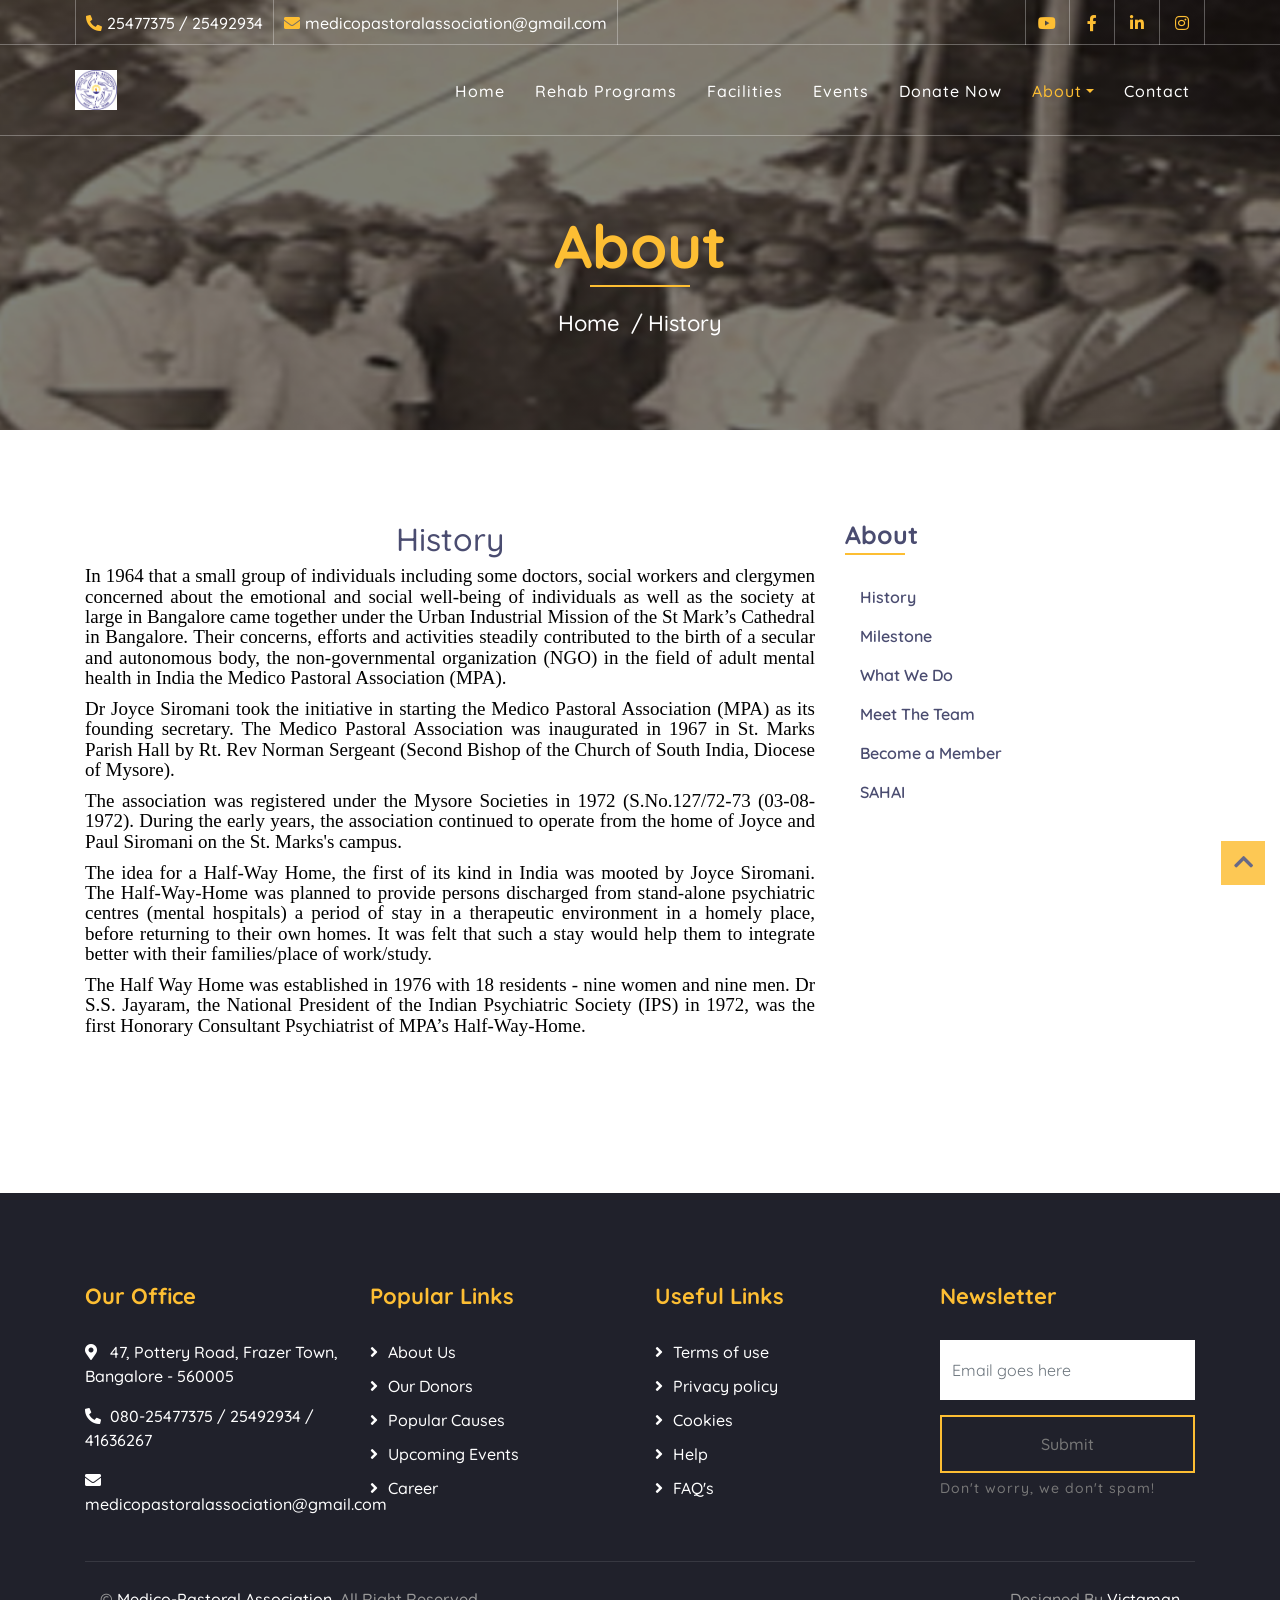
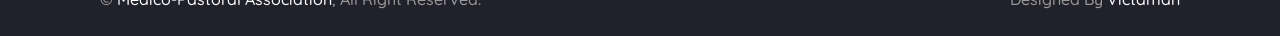
<file: history.html>
<!DOCTYPE html>
<html lang="en">
    <head>
        <meta charset="utf-8">
        <title>History- Medico-Pastoral Association (MPA)</title>
        <meta content="width=device-width, initial-scale=1.0" name="viewport">
        <meta content="Free Website Template" name="keywords">
        <meta content="Free Website Template" name="description">

        <!-- Favicon -->
        <link href="img/favicon.ico" rel="icon">

        <!-- Google Font -->
        <link href="https://fonts.googleapis.com/css2?family=Quicksand:wght@300;400;500;600;700&display=swap" rel="stylesheet">
        
        <!-- CSS Libraries -->
        <link href="https://stackpath.bootstrapcdn.com/bootstrap/4.4.1/css/bootstrap.min.css" rel="stylesheet">
        <link href="https://cdnjs.cloudflare.com/ajax/libs/font-awesome/5.10.0/css/all.min.css" rel="stylesheet">
        <link href="lib/flaticon/font/flaticon.css" rel="stylesheet">
        <link href="lib/animate/animate.min.css" rel="stylesheet">
        <link href="lib/owlcarousel/assets/owl.carousel.min.css" rel="stylesheet">

        <!-- Template Stylesheet -->
        <link href="css/style.css" rel="stylesheet">
    </head>

    <body>
         <!-- Top Bar Start -->
        <div class="top-bar d-none d-md-block">
            <div class="container-fluid">
                <div class="row">
                    <div class="col-md-8">
                        <div class="top-bar-left">
                            <div class="text">
                                <i class="fa fa-phone-alt"></i>
                                <p>25477375 / 25492934</p>
                            </div>
                            <div class="text">
                                <i class="fa fa-envelope"></i>
                                <p>medicopastoralassociation@gmail.com</p>
                            </div>
                        </div>
                    </div>
                    <div class="col-md-4">
                        <div class="top-bar-right">
                            <div class="social">
                                <a href="https://youtube.com/channel/UCbmhUGUqSdBjN1DwfnOtQPg"><i class="fab fa-youtube"></i></a>
                                <a href="https://www.facebook.com/MPAbangalore"><i class="fab fa-facebook-f"></i></a>
                                <a href="https://www.linkedin.com/in/medico-pastoral-1398a5243"><i class="fab fa-linkedin-in"></i></a>
                                <a href="https://instagram.com/medicopastoralassociation?igshid=YmMyMTA2M2Y="><i class="fab fa-instagram"></i></a>
                            </div>
                        </div>
                    </div>
                </div>
            </div>
        </div>
        <!-- Top Bar End -->

        <!-- Nav Bar Start -->
        <div class="navbar navbar-expand-lg bg-dark navbar-dark">
            <div class="container-fluid">
                <a href="index.html" class="navbar-brand"><img src="medicologo.png"></a>
                <button type="button" class="navbar-toggler" data-toggle="collapse" data-target="#navbarCollapse">
                    <span class="navbar-toggler-icon"></span>
                </button>

                
                  <div class="collapse navbar-collapse justify-content-between" id="navbarCollapse">
                    <div class="navbar-nav ml-auto">
                        <a href="index.html" class="nav-item nav-link">Home</a>
                        <a href="activities.html" class="nav-item nav-link">Rehab Programs</a>
						<a href="facilities.html" class="nav-item nav-link">Facilities </a>
                        <a href="event.html" class="nav-item nav-link">Events</a>
                        <a href="donate.html" class="nav-item nav-link">Donate Now</a>
                        <div class="nav-item dropdown">
                            <a href="#" class="nav-link dropdown-toggle active" data-toggle="dropdown">About</a>
                            <div class="dropdown-menu">
							    <a href="history.html" class="dropdown-item">History</a>
							    <a href="milestone.html" class="dropdown-item">Milestone</a>
                                <a href="activities.html" class="dropdown-item">What We Do</a>
                                <a href="team.html" class="dropdown-item">Meet The Team</a>
                                <a href="volunteer.html" class="dropdown-item">Become A Volunteer</a>
                            </div>
                        </div>
                        <a href="contact.html" class="nav-item nav-link">Contact</a>
                    </div>
                </div>
            </div>
        </div>
        <!-- Nav Bar End -->
        
        
        <!-- Page Header Start -->
        <div class="page-header">
            <div class="container">
                <div class="row">
                    <div class="col-12">
                        <h2>About</h2>
                    </div>
                    <div class="col-12">
                        <a href="">Home</a>
                        <a href="">History</a>
                    </div>
                </div>
            </div>
        </div>
        <!-- Page Header End -->


        <!-- Single Post Start-->
        <div class="single">
            <div class="container">
                <div class="row">
                    <div class="col-lg-8">
                        <div class="single-content">
                            <h2 align="center">History</h2>
                            <p style='margin-top:0cm;margin-right:0cm;margin-bottom:8.0pt;margin-left:0cm;line-height:107%;font-size:15px;font-family:"Calibri",sans-serif;text-align:justify;'><span style='font-size:19px;line-height:107%;font-family:"Times New Roman",serif;color:black;'>In 1964 that a small group of individuals including some doctors, social workers and clergymen concerned about the emotional and social well-being of individuals as well as the society at large in Bangalore came together under the Urban Industrial Mission of the St Mark&rsquo;s Cathedral in Bangalore. Their concerns, efforts and activities steadily contributed to the birth of a secular and autonomous body, the non-governmental organization (NGO) in the field of adult mental health in India the Medico Pastoral Association (MPA).</span></p>
<p style='margin-top:0cm;margin-right:0cm;margin-bottom:8.0pt;margin-left:0cm;line-height:107%;font-size:15px;font-family:"Calibri",sans-serif;text-align:justify;'><span style='font-size:19px;line-height:107%;font-family:"Times New Roman",serif;color:black;'>Dr Joyce Siromani took the initiative in starting the Medico Pastoral Association (MPA) as its founding secretary. The Medico Pastoral Association was inaugurated in 1967 in St. Marks Parish Hall by Rt. Rev Norman Sergeant (Second Bishop of the Church of South India, Diocese of Mysore).</span></p>
<p style='margin-top:0cm;margin-right:0cm;margin-bottom:8.0pt;margin-left:0cm;line-height:107%;font-size:15px;font-family:"Calibri",sans-serif;text-align:justify;'><span style='font-size:19px;line-height:107%;font-family:"Times New Roman",serif;color:black;'>The association was registered under the Mysore Societies in 1972 (S.No.127/72-73 (03-08-1972). During the early years, the association continued to operate from the home of Joyce and Paul Siromani on the St. Marks&apos;s campus.&nbsp;</span></p>
<p style='margin-top:0cm;margin-right:0cm;margin-bottom:8.0pt;margin-left:0cm;line-height:107%;font-size:15px;font-family:"Calibri",sans-serif;text-align:justify;'><span style='font-size:19px;line-height:107%;font-family:"Times New Roman",serif;color:black;'>The idea for a Half-Way Home, the first of its kind in India was mooted by Joyce Siromani. The Half-Way-Home was planned to provide persons discharged from stand-alone psychiatric centres (mental hospitals) a period of stay in a therapeutic environment in a homely place, before returning to their own homes. It was felt that such a stay would help them to integrate better with their families/place of work/study.</span></p>
<p style='margin-top:0cm;margin-right:0cm;margin-bottom:8.0pt;margin-left:0cm;line-height:107%;font-size:15px;font-family:"Calibri",sans-serif;text-align:justify;'><span style='font-size:19px;line-height:107%;font-family:"Times New Roman",serif;color:black;'>The Half Way Home was established in 1976 with 18 residents - nine women and nine men. Dr S.S. Jayaram, the National President of the Indian Psychiatric Society (IPS) in 1972, was the first Honorary Consultant Psychiatrist of MPA&rsquo;s Half-Way-Home.</span></p>
<p style='margin-top:0cm;margin-right:0cm;margin-bottom:8.0pt;margin-left:0cm;line-height:107%;font-size:15px;font-family:"Calibri",sans-serif;text-align:justify;'>&nbsp;</p>
                        </div></div>

                    <div class="col-lg-4">
                        <div class="sidebar">
                            

                            <div class="sidebar-widget">
                                <h2 class="widget-title">About</h2>
                                <div class="recent-post">
                                    <div class="post-item">
                                        
                                        <div class="post-text">
                                            <a href="history.html">History</a>
                                                                                    </div>
                                    </div>
                                    <div class="post-item">
                                        
                                        <div class="post-text">
                                            <a href="milestone.html">Milestone</a>
                                            
                                        </div>
                                    </div>
                                    <div class="post-item">
                                        
                                        <div class="post-text">
                                            <a href="activities.html">What We Do</a>
                                            
                                        </div>
                                    </div>
                                    <div class="post-item">
                                        
                                        <div class="post-text">
                                            <a href="team.html">Meet The Team</a>
                                            
                                        </div>
                                    </div>
                                    <div class="post-item">
                                        
                                        <div class="post-text">
                                            <a href="volunteer.html">Become a Member</a>
                                            
                                        </div>
                                    </div>
									<div class="post-item">
                                        
                                        <div class="post-text">
                                            <a href="sahai.html">SAHAI</a>
                                            
                                        </div>
                                    </div>
                                </div>
                            </div>

                            
                            
                            

                            

                            
                        </div>
                    </div>
                </div>
            </div>
        </div>
        <!-- Single Post End-->   


         <!-- Footer Start -->
        <div class="footer">
            <div class="container">
                <div class="row">
                    <div class="col-lg-3 col-md-6">
                        <div class="footer-contact">
                            <h2>Our Office</h2>
                            <p><i class="fa fa-map-marker-alt"></i>47, Pottery Road, Frazer Town, Bangalore - 560005
</p>
                            <p><i class="fa fa-phone-alt"></i>080-25477375 / 25492934 / 41636267</p>
                            <p><i class="fa fa-envelope"></i>medicopastoralassociation@gmail.com</p>
                           
                        </div>
                    </div>
                    <div class="col-lg-3 col-md-6">
                        <div class="footer-link">
                            <h2>Popular Links</h2>
                            <a href="">About Us</a>
                            <a href="">Our Donors</a>
                            <a href="">Popular Causes</a>
                            <a href="">Upcoming Events</a>
                            <a href="career.html">Career</a>
                        </div>
                    </div>
                    <div class="col-lg-3 col-md-6">
                        <div class="footer-link">
                            <h2>Useful Links</h2>
                            <a href="">Terms of use</a>
                            <a href="">Privacy policy</a>
                            <a href="">Cookies</a>
                            <a href="">Help</a>
                            <a href="">FAQ's</a>
                        </div>
                    </div>
                    <div class="col-lg-3 col-md-6">
                        <div class="footer-newsletter">
                            <h2>Newsletter</h2>
                            <form>
                                <input class="form-control" placeholder="Email goes here">
                                <button class="btn btn-custom">Submit</button>
                                <label>Don't worry, we don't spam!</label>
                            </form>
                        </div>
                    </div>
                </div>
            </div>
            <div class="container copyright">
                <div class="row">
                    <div class="col-md-6">
                        <p>&copy; <a href="#">Medico-Pastoral Association</a>, All Right Reserved.</p>
                    </div>
                    <div class="col-md-6">
                        <p>Designed By <a href="https://victaman.com">Victaman</a></p>
                    </div>
                </div>
            </div>
        </div>
        <!-- Footer End -->

        <!-- Back to top button -->
        <a href="#" class="back-to-top"><i class="fa fa-chevron-up"></i></a>
        
        <!-- Pre Loader -->
        <div id="loader" class="show">
            <div class="loader"></div>
        </div>

        <!-- JavaScript Libraries -->
        <script src="https://code.jquery.com/jquery-3.4.1.min.js"></script>
        <script src="https://stackpath.bootstrapcdn.com/bootstrap/4.4.1/js/bootstrap.bundle.min.js"></script>
        <script src="lib/easing/easing.min.js"></script>
        <script src="lib/owlcarousel/owl.carousel.min.js"></script>
        <script src="lib/waypoints/waypoints.min.js"></script>
        <script src="lib/counterup/counterup.min.js"></script>
        <script src="lib/parallax/parallax.min.js"></script>
        
        <!-- Contact Javascript File -->
        <script src="mail/jqBootstrapValidation.min.js"></script>
        <script src="mail/contact.js"></script>

        <!-- Template Javascript -->
        <script src="js/main.js"></script>
    </body>
</html>
</file>
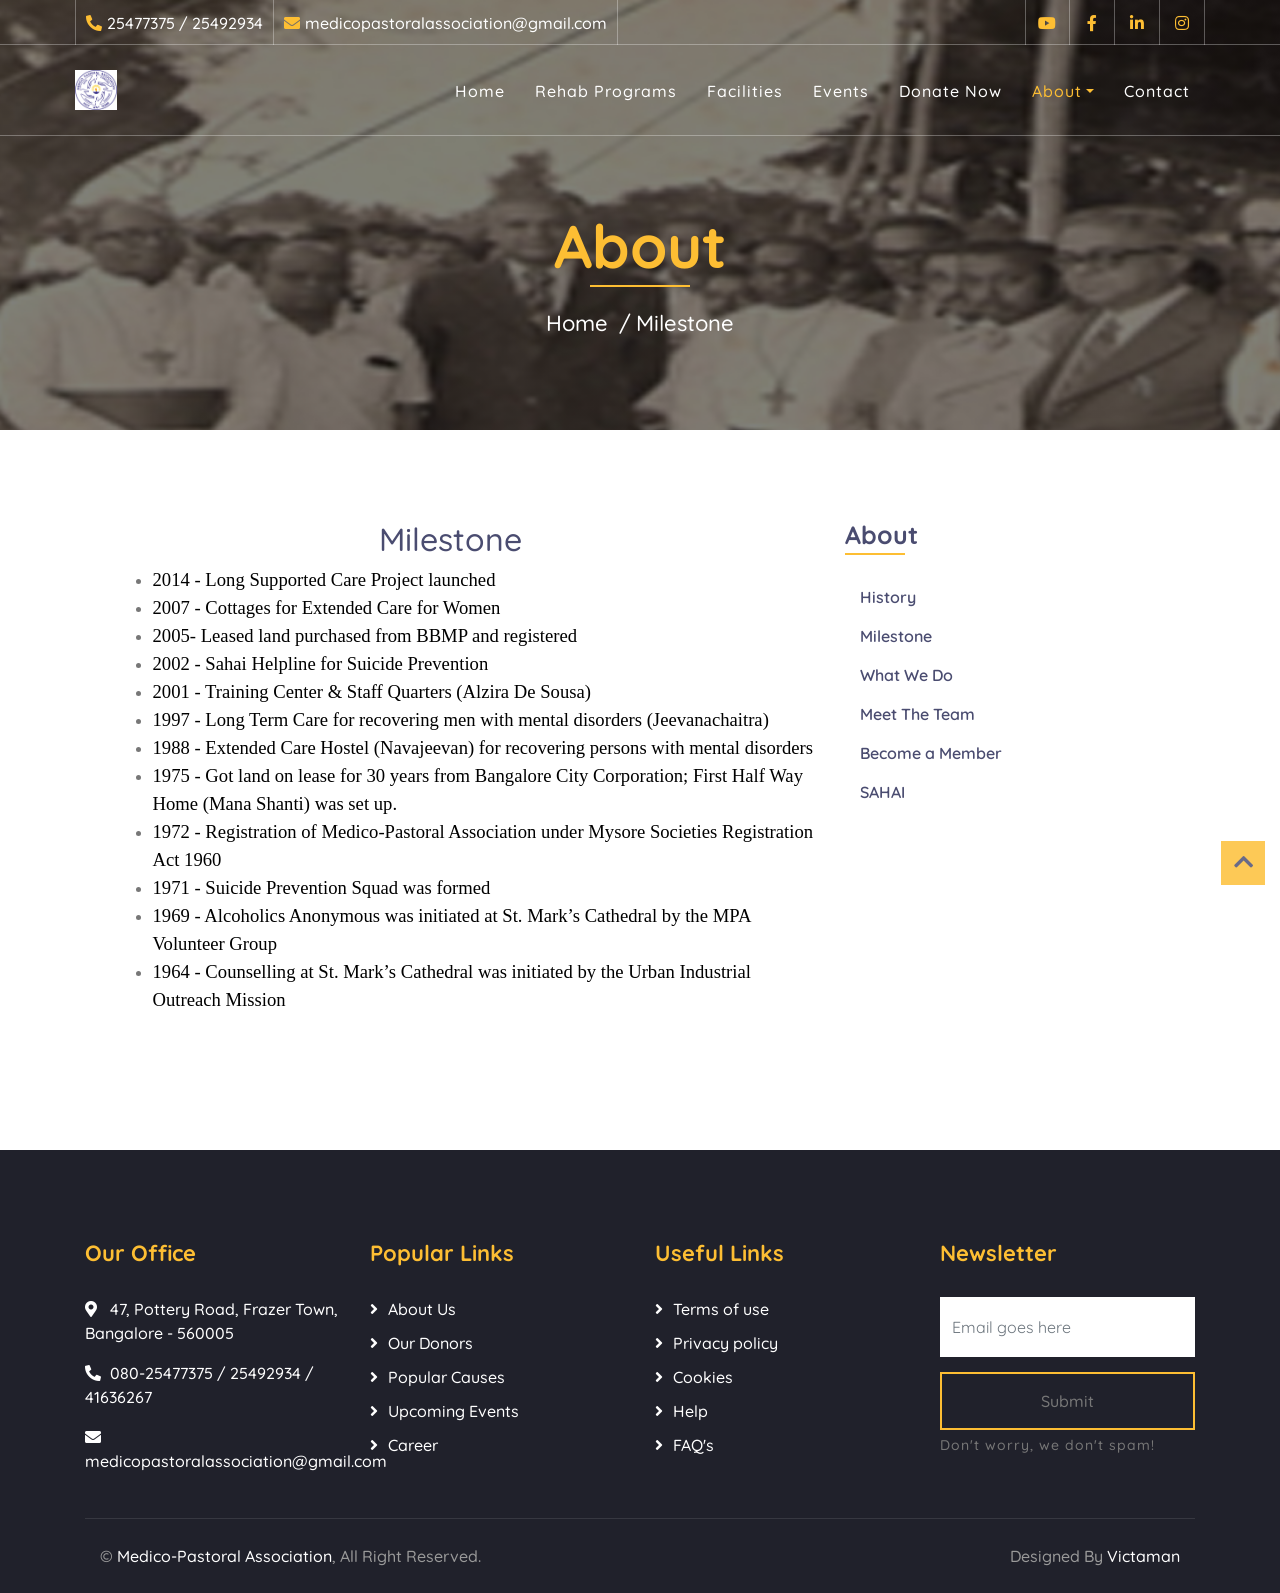
<file: milestone.html>
<!DOCTYPE html>
<html lang="en">
    <head>
        <meta charset="utf-8">
        <title>Milestone- Medico-Pastoral Association (MPA)</title>
        <meta content="width=device-width, initial-scale=1.0" name="viewport">
        <meta content="Free Website Template" name="keywords">
        <meta content="Free Website Template" name="description">

        <!-- Favicon -->
        <link href="img/favicon.ico" rel="icon">

        <!-- Google Font -->
        <link href="https://fonts.googleapis.com/css2?family=Quicksand:wght@300;400;500;600;700&display=swap" rel="stylesheet">
        
        <!-- CSS Libraries -->
        <link href="https://stackpath.bootstrapcdn.com/bootstrap/4.4.1/css/bootstrap.min.css" rel="stylesheet">
        <link href="https://cdnjs.cloudflare.com/ajax/libs/font-awesome/5.10.0/css/all.min.css" rel="stylesheet">
        <link href="lib/flaticon/font/flaticon.css" rel="stylesheet">
        <link href="lib/animate/animate.min.css" rel="stylesheet">
        <link href="lib/owlcarousel/assets/owl.carousel.min.css" rel="stylesheet">

        <!-- Template Stylesheet -->
        <link href="css/style.css" rel="stylesheet">
    </head>

    <body>
         <!-- Top Bar Start -->
        <div class="top-bar d-none d-md-block">
            <div class="container-fluid">
                <div class="row">
                    <div class="col-md-8">
                        <div class="top-bar-left">
                            <div class="text">
                                <i class="fa fa-phone-alt"></i>
                                <p>25477375 / 25492934</p>
                            </div>
                            <div class="text">
                                <i class="fa fa-envelope"></i>
                                <p>medicopastoralassociation@gmail.com</p>
                            </div>
                        </div>
                    </div>
                    <div class="col-md-4">
                        <div class="top-bar-right">
                            <div class="social">
                                <a href="https://youtube.com/channel/UCbmhUGUqSdBjN1DwfnOtQPg"><i class="fab fa-youtube"></i></a>
                                <a href="https://www.facebook.com/MPAbangalore"><i class="fab fa-facebook-f"></i></a>
                                <a href="https://www.linkedin.com/in/medico-pastoral-1398a5243"><i class="fab fa-linkedin-in"></i></a>
                                <a href="https://instagram.com/medicopastoralassociation?igshid=YmMyMTA2M2Y="><i class="fab fa-instagram"></i></a>
                            </div>
                        </div>
                    </div>
                </div>
            </div>
        </div>
        <!-- Top Bar End -->

        <!-- Nav Bar Start -->
        <div class="navbar navbar-expand-lg bg-dark navbar-dark">
            <div class="container-fluid">
                <a href="index.html" class="navbar-brand"><img src="medicologo.png"></a>
                <button type="button" class="navbar-toggler" data-toggle="collapse" data-target="#navbarCollapse">
                    <span class="navbar-toggler-icon"></span>
                </button>

                
                  <div class="collapse navbar-collapse justify-content-between" id="navbarCollapse">
                    <div class="navbar-nav ml-auto">
                        <a href="index.html" class="nav-item nav-link">Home</a>
                        <a href="activities.html" class="nav-item nav-link">Rehab Programs</a>
						<a href="facilities.html" class="nav-item nav-link">Facilities </a>
                        <a href="event.html" class="nav-item nav-link">Events</a>
                        <a href="donate.html" class="nav-item nav-link">Donate Now</a>
                        <div class="nav-item dropdown">
                            <a href="#" class="nav-link dropdown-toggle active" data-toggle="dropdown">About</a>
                            <div class="dropdown-menu">
							    <a href="history.html" class="dropdown-item">History</a>
							    <a href="milestone.html" class="dropdown-item">Milestone</a>
                                <a href="activities.html" class="dropdown-item">What We Do</a>
                                <a href="team.html" class="dropdown-item">Meet The Team</a>
                                <a href="volunteer.html" class="dropdown-item">Become A Volunteer</a>
                            </div>
                        </div>
                        <a href="contact.html" class="nav-item nav-link">Contact</a>
                    </div>
                </div>
            </div>
        </div>
        <!-- Nav Bar End -->
        
        
        <!-- Page Header Start -->
        <div class="page-header">
            <div class="container">
                <div class="row">
                    <div class="col-12">
                        <h2>About</h2>
                    </div>
                    <div class="col-12">
                        <a href="">Home</a>
                        <a href="">Milestone</a>
                    </div>
                </div>
            </div>
        </div>
        <!-- Page Header End -->


        <!-- Single Post Start-->
        <div class="single">
            <div class="container">
                <div class="row">
                    <div class="col-lg-8">
                        <div class="single-content">
                            <h2 align="center">Milestone</h2>
                            <ul style="list-style-type: disc;margin-left:27.5px;">
    <li><span style='line-height:150%;font-family:"Times New Roman",serif;font-family:"Times New Roman",serif;font-size:14.0pt;color:black;'>2014 - Long Supported Care Project launched</span></li>
    <li><span style='line-height:150%;font-family:"Times New Roman",serif;font-family:"Times New Roman",serif;font-size:14.0pt;color:black;'>2007 - Cottages for Extended Care for Women</span></li>
    <li><span style='line-height:150%;font-family:"Times New Roman",serif;font-family:"Times New Roman",serif;font-size:14.0pt;color:black;'>2005- Leased land purchased from BBMP and registered</span></li>
    <li><span style='line-height:150%;font-family:"Times New Roman",serif;font-family:"Times New Roman",serif;font-size:14.0pt;color:black;'>2002 - Sahai Helpline for Suicide Prevention</span></li>
    <li><span style='line-height:150%;font-family:"Times New Roman",serif;font-family:"Times New Roman",serif;font-size:14.0pt;color:black;'>2001 - Training Center &amp; Staff Quarters (Alzira De Sousa)</span></li>
    <li><span style='line-height:150%;font-family:"Times New Roman",serif;font-family:"Times New Roman",serif;font-size:14.0pt;color:black;'>1997 - Long Term Care for recovering men with mental disorders (Jeevanachaitra)</span></li>
    <li><span style='line-height:150%;font-family:"Times New Roman",serif;font-family:"Times New Roman",serif;font-size:14.0pt;color:black;'>1988 - Extended Care Hostel (Navajeevan) for recovering persons with mental disorders</span></li>
    <li><span style='line-height:150%;font-family:"Times New Roman",serif;font-family:"Times New Roman",serif;font-size:14.0pt;color:black;'>1975 - Got land on lease for 30 years from Bangalore City Corporation; First Half Way Home (Mana Shanti) was set up.</span></li>
    <li><span style='line-height:150%;font-family:"Times New Roman",serif;font-family:"Times New Roman",serif;font-size:14.0pt;color:black;'>1972 - Registration of Medico-Pastoral Association under Mysore Societies Registration Act 1960</span></li>
    <li><span style='line-height:150%;font-family:"Times New Roman",serif;font-family:"Times New Roman",serif;font-size:14.0pt;color:black;'>1971 - Suicide Prevention Squad was formed</span></li>
    <li><span style='line-height:150%;font-family:"Times New Roman",serif;font-family:"Times New Roman",serif;font-size:14.0pt;color:black;'>1969 - Alcoholics Anonymous was initiated at St. Mark&rsquo;s Cathedral by the MPA Volunteer Group</span></li>
    <li><span style='line-height:150%;font-family:"Times New Roman",serif;font-family:"Times New Roman",serif;font-size:14.0pt;color:black;'>1964 - Counselling at St. Mark&rsquo;s Cathedral was initiated by the Urban Industrial Outreach Mission</span></li>
</ul>
							</div></div>

                    <div class="col-lg-4">
                        <div class="sidebar">
                            

                            <div class="sidebar-widget">
                                <h2 class="widget-title">About</h2>
                                <div class="recent-post">
                                    <div class="post-item">
                                        
                                        <div class="post-text">
                                            <a href="history.html">History</a>
                                                                                    </div>
                                    </div>
                                    <div class="post-item">
                                        
                                        <div class="post-text">
                                            <a href="milestone.html">Milestone</a>
                                            
                                        </div>
                                    </div>
                                    <div class="post-item">
                                        
                                        <div class="post-text">
                                            <a href="activities.html">What We Do</a>
                                            
                                        </div>
                                    </div>
                                    <div class="post-item">
                                        
                                        <div class="post-text">
                                            <a href="team.html">Meet The Team</a>
                                            
                                        </div>
                                    </div>
                                    <div class="post-item">
                                        
                                        <div class="post-text">
                                            <a href="volunteer.html">Become a Member</a>
                                            
                                        </div>
                                    </div>
									<div class="post-item">
                                        
                                        <div class="post-text">
                                            <a href="sahai.html">SAHAI</a>
                                            
                                        </div>
                                    </div>
                                </div>
                            </div>

                            
                            
                            

                            

                            
                        </div>
                    </div>
                </div>
            </div>
        </div>
        <!-- Single Post End-->   


         <!-- Footer Start -->
        <div class="footer">
            <div class="container">
                <div class="row">
                    <div class="col-lg-3 col-md-6">
                        <div class="footer-contact">
                            <h2>Our Office</h2>
                            <p><i class="fa fa-map-marker-alt"></i>47, Pottery Road, Frazer Town, Bangalore - 560005
</p>
                            <p><i class="fa fa-phone-alt"></i>080-25477375 / 25492934 / 41636267</p>
                            <p><i class="fa fa-envelope"></i>medicopastoralassociation@gmail.com</p>
                           
                        </div>
                    </div>
                    <div class="col-lg-3 col-md-6">
                        <div class="footer-link">
                            <h2>Popular Links</h2>
                            <a href="">About Us</a>
                            <a href="">Our Donors</a>
                            <a href="">Popular Causes</a>
                            <a href="">Upcoming Events</a>
                            <a href="career.html">Career</a>
                        </div>
                    </div>
                    <div class="col-lg-3 col-md-6">
                        <div class="footer-link">
                            <h2>Useful Links</h2>
                            <a href="">Terms of use</a>
                            <a href="">Privacy policy</a>
                            <a href="">Cookies</a>
                            <a href="">Help</a>
                            <a href="">FAQ's</a>
                        </div>
                    </div>
                    <div class="col-lg-3 col-md-6">
                        <div class="footer-newsletter">
                            <h2>Newsletter</h2>
                            <form>
                                <input class="form-control" placeholder="Email goes here">
                                <button class="btn btn-custom">Submit</button>
                                <label>Don't worry, we don't spam!</label>
                            </form>
                        </div>
                    </div>
                </div>
            </div>
            <div class="container copyright">
                <div class="row">
                    <div class="col-md-6">
                        <p>&copy; <a href="#">Medico-Pastoral Association</a>, All Right Reserved.</p>
                    </div>
                    <div class="col-md-6">
                        <p>Designed By <a href="https://victaman.com">Victaman</a></p>
                    </div>
                </div>
            </div>
        </div>
        <!-- Footer End -->

        <!-- Back to top button -->
        <a href="#" class="back-to-top"><i class="fa fa-chevron-up"></i></a>
        
        <!-- Pre Loader -->
        <div id="loader" class="show">
            <div class="loader"></div>
        </div>

        <!-- JavaScript Libraries -->
        <script src="https://code.jquery.com/jquery-3.4.1.min.js"></script>
        <script src="https://stackpath.bootstrapcdn.com/bootstrap/4.4.1/js/bootstrap.bundle.min.js"></script>
        <script src="lib/easing/easing.min.js"></script>
        <script src="lib/owlcarousel/owl.carousel.min.js"></script>
        <script src="lib/waypoints/waypoints.min.js"></script>
        <script src="lib/counterup/counterup.min.js"></script>
        <script src="lib/parallax/parallax.min.js"></script>
        
        <!-- Contact Javascript File -->
        <script src="mail/jqBootstrapValidation.min.js"></script>
        <script src="mail/contact.js"></script>

        <!-- Template Javascript -->
        <script src="js/main.js"></script>
    </body>
</html>
</file>
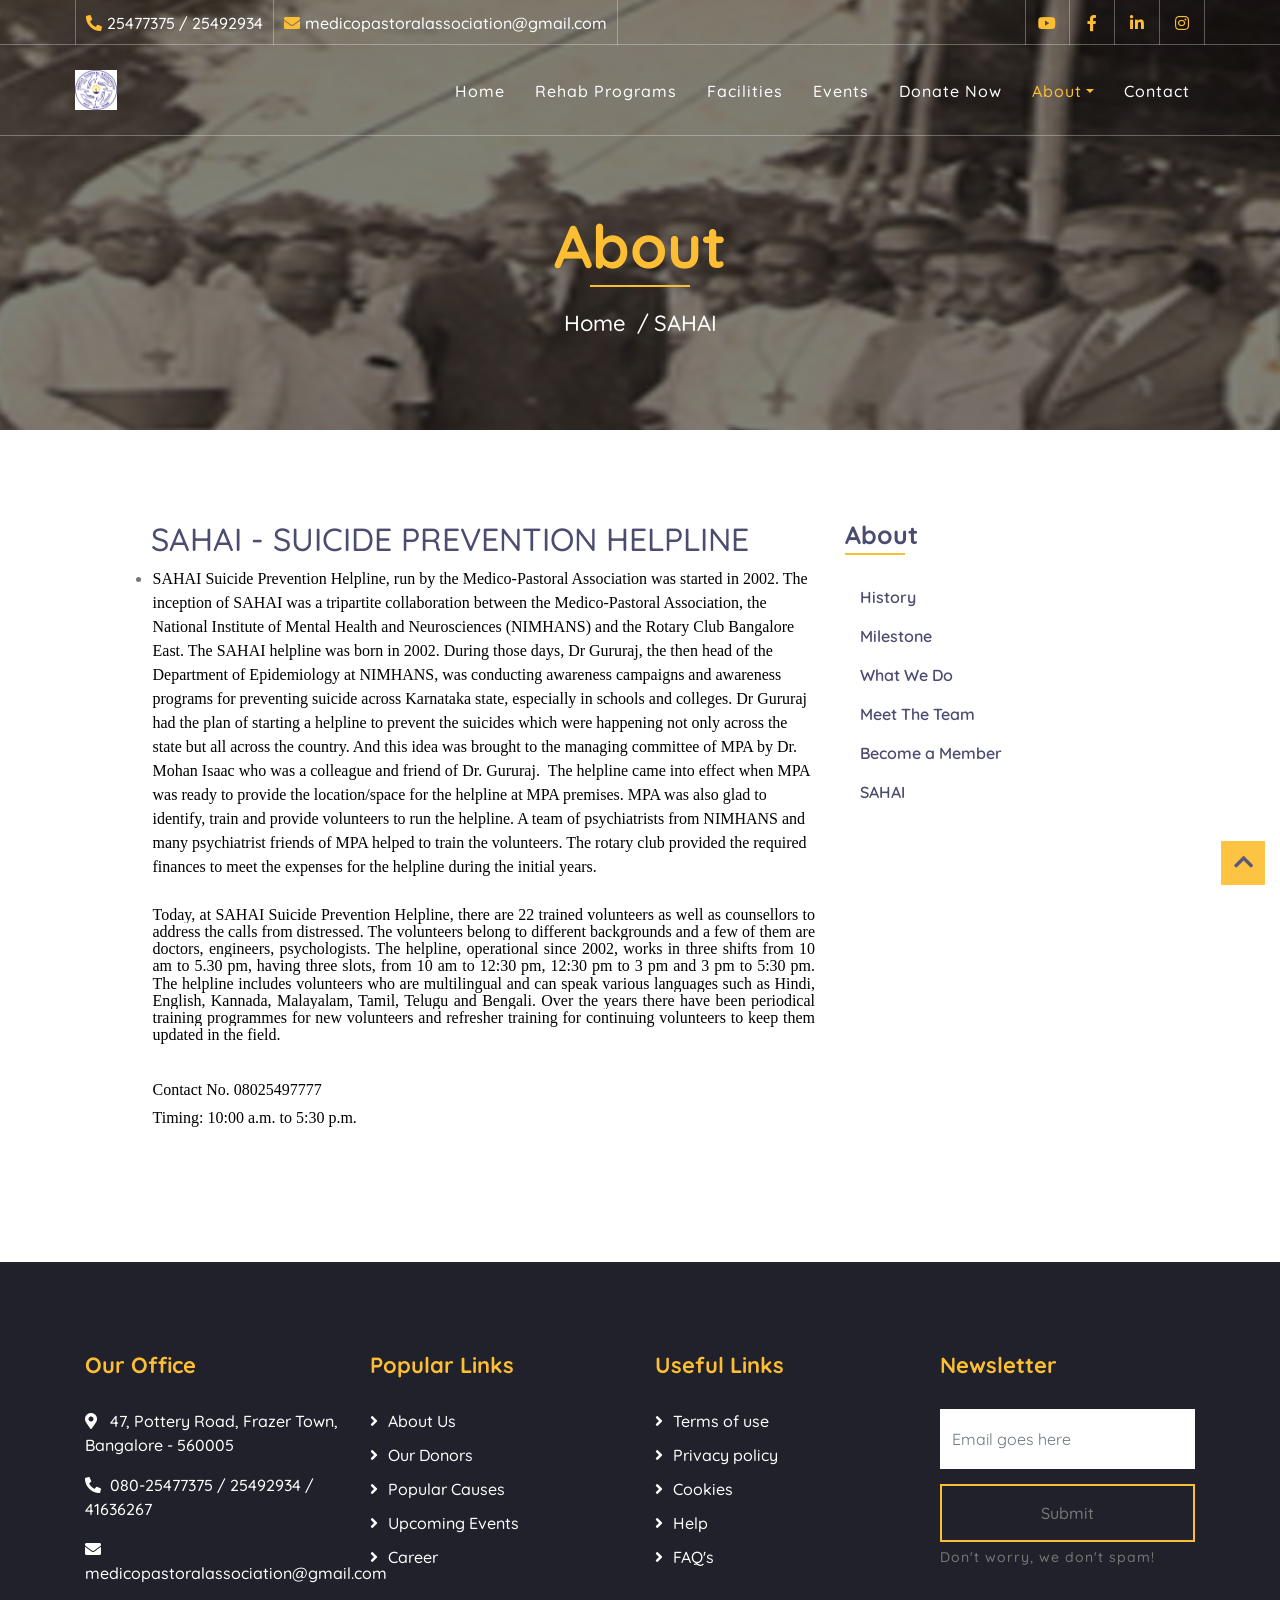
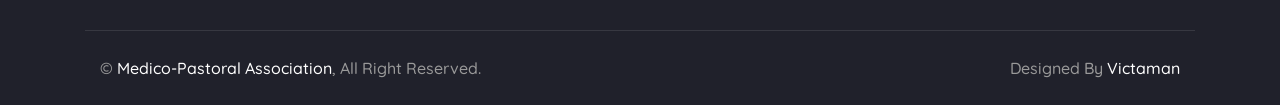
<file: sahai.html>
<!DOCTYPE html>
<html lang="en">
    <head>
        <meta charset="utf-8">
        <title>SAHAI- Medico-Pastoral Association (MPA)</title>
        <meta content="width=device-width, initial-scale=1.0" name="viewport">
        <meta content="Free Website Template" name="keywords">
        <meta content="Free Website Template" name="description">

        <!-- Favicon -->
        <link href="img/favicon.ico" rel="icon">

        <!-- Google Font -->
        <link href="https://fonts.googleapis.com/css2?family=Quicksand:wght@300;400;500;600;700&display=swap" rel="stylesheet">
        
        <!-- CSS Libraries -->
        <link href="https://stackpath.bootstrapcdn.com/bootstrap/4.4.1/css/bootstrap.min.css" rel="stylesheet">
        <link href="https://cdnjs.cloudflare.com/ajax/libs/font-awesome/5.10.0/css/all.min.css" rel="stylesheet">
        <link href="lib/flaticon/font/flaticon.css" rel="stylesheet">
        <link href="lib/animate/animate.min.css" rel="stylesheet">
        <link href="lib/owlcarousel/assets/owl.carousel.min.css" rel="stylesheet">

        <!-- Template Stylesheet -->
        <link href="css/style.css" rel="stylesheet">
    </head>

    <body>
         <!-- Top Bar Start -->
        <div class="top-bar d-none d-md-block">
            <div class="container-fluid">
                <div class="row">
                    <div class="col-md-8">
                        <div class="top-bar-left">
                            <div class="text">
                                <i class="fa fa-phone-alt"></i>
                                <p>25477375 / 25492934</p>
                            </div>
                            <div class="text">
                                <i class="fa fa-envelope"></i>
                                <p>medicopastoralassociation@gmail.com</p>
                            </div>
                        </div>
                    </div>
                    <div class="col-md-4">
                        <div class="top-bar-right">
                            <div class="social">
                                <a href="https://youtube.com/channel/UCbmhUGUqSdBjN1DwfnOtQPg"><i class="fab fa-youtube"></i></a>
                                <a href="https://www.facebook.com/MPAbangalore"><i class="fab fa-facebook-f"></i></a>
                                <a href="https://www.linkedin.com/in/medico-pastoral-1398a5243"><i class="fab fa-linkedin-in"></i></a>
                                <a href="https://instagram.com/medicopastoralassociation?igshid=YmMyMTA2M2Y="><i class="fab fa-instagram"></i></a>
                            </div>
                        </div>
                    </div>
                </div>
            </div>
        </div>
        <!-- Top Bar End -->

        <!-- Nav Bar Start -->
        <div class="navbar navbar-expand-lg bg-dark navbar-dark">
            <div class="container-fluid">
                <a href="index.html" class="navbar-brand"><img src="medicologo.png"></a>
                <button type="button" class="navbar-toggler" data-toggle="collapse" data-target="#navbarCollapse">
                    <span class="navbar-toggler-icon"></span>
                </button>

                
                  <div class="collapse navbar-collapse justify-content-between" id="navbarCollapse">
                    <div class="navbar-nav ml-auto">
                        <a href="index.html" class="nav-item nav-link">Home</a>
                        <a href="activities.html" class="nav-item nav-link">Rehab Programs</a>
						<a href="facilities.html" class="nav-item nav-link">Facilities </a>
                        <a href="event.html" class="nav-item nav-link">Events</a>
                        <a href="donate.html" class="nav-item nav-link">Donate Now</a>
                        <div class="nav-item dropdown">
                            <a href="#" class="nav-link dropdown-toggle active" data-toggle="dropdown">About</a>
                            <div class="dropdown-menu">
							    <a href="history.html" class="dropdown-item">History</a>
							    <a href="milestone.html" class="dropdown-item">Milestone</a>
                                <a href="activities.html" class="dropdown-item">What We Do</a>
                                <a href="team.html" class="dropdown-item">Meet The Team</a>
                                <a href="volunteer.html" class="dropdown-item">Become A Volunteer</a>
                            </div>
                        </div>
                        <a href="contact.html" class="nav-item nav-link">Contact</a>
                    </div>
                </div>
            </div>
        </div>
        <!-- Nav Bar End -->
        
        
        <!-- Page Header Start -->
        <div class="page-header">
            <div class="container">
                <div class="row">
                    <div class="col-12">
                        <h2>About</h2>
                    </div>
                    <div class="col-12">
                        <a href="">Home</a>
                        <a href="">SAHAI</a>
                    </div>
                </div>
            </div>
        </div>
        <!-- Page Header End -->


        <!-- Single Post Start-->
        <div class="single">
            <div class="container">
                <div class="row">
                    <div class="col-lg-8">
                        <div class="single-content">
                            <h2 align="center">SAHAI - SUICIDE PREVENTION HELPLINE</h2>
                            <ul style="list-style-type: disc;margin-left:27.5px;">
    <li><span style='font-size:16px;line-height:107%;font-family:"Times New Roman",serif;color:black;background:white;'>SAHAI</span><span style='font-size:16px;line-height:107%;font-family:"Times New Roman",serif;color:black;background:white;'>&nbsp;Suicide Prevention Helpline, run by the Medico-Pastoral Association was started in 2002. The inception of SAHAI was a tripartite collaboration between the Medico-Pastoral Association, the National Institute of Mental Health and Neurosciences (NIMHANS) and the Rotary Club Bangalore East. The SAHAI helpline was born in 2002. During those days, Dr Gururaj, the then head of the Department of Epidemiology at NIMHANS, was conducting awareness campaigns and awareness programs for preventing suicide across Karnataka state, especially in schools and colleges. Dr Gururaj had the plan of starting a helpline to prevent the suicides which were happening not only across the state but all across the country. And this idea was brought to the managing committee of MPA by Dr. Mohan Isaac who was a colleague and friend of Dr. Gururaj. &nbsp;The helpline came into effect when MPA was ready to provide the location/space for the helpline at MPA premises. MPA was also glad to identify, train and provide volunteers to run the helpline. A team of psychiatrists from NIMHANS and many psychiatrist friends of MPA helped to train the volunteers. The rotary club provided the required finances to meet the expenses for the helpline during the initial years.</span>
        <p style='margin-top:0cm;margin-right:0cm;margin-bottom:8.0pt;margin-left:0cm;line-height:107%;font-size:15px;font-family:"Calibri",sans-serif;text-align:justify;'><span style='font-size:16px;line-height:107%;font-family:"Times New Roman",serif;color:black;background:white;'>&nbsp;</span></p>
        <p style='margin-top:0cm;margin-right:0cm;margin-bottom:8.0pt;margin-left:0cm;line-height:107%;font-size:15px;font-family:"Calibri",sans-serif;text-align:justify;'><span style='font-size:16px;line-height:107%;font-family:"Times New Roman",serif;color:black;background:white;'>Today, at SAHAI Suicide Prevention Helpline, there are 22 trained volunteers as well as counsellors to address the calls from distressed. The&nbsp;</span><span style='font-size:16px;line-height:107%;font-family:"Times New Roman",serif;color:black;'>volunteers belong to different backgrounds and a few of them are doctors, engineers, psychologists. <span style="background:white;">The helpline, operational since 2002, works in three shifts from 10 am to 5.30 pm</span>, having three slots, from 10 am to 12:30 pm, 12:30 pm to 3 pm and 3 pm to 5:30 pm. The helpline includes volunteers who are multilingual and can speak various languages such as Hindi, English, Kannada, Malayalam, Tamil, Telugu and Bengali. <span style="background:white;">Over the years there have been periodical training programmes for new volunteers and refresher training for continuing volunteers to keep them updated in the field.&nbsp;</span></span></p>
        <p style='margin-top:0cm;margin-right:0cm;margin-bottom:8.0pt;margin-left:0cm;line-height:107%;font-size:15px;font-family:"Calibri",sans-serif;text-align:justify;'><span style='font-size:16px;line-height:107%;font-family:"Times New Roman",serif;color:black;background:white;'>&nbsp;</span></p>
        <p style='margin-top:0cm;margin-right:0cm;margin-bottom:8.0pt;margin-left:0cm;line-height:107%;font-size:15px;font-family:"Calibri",sans-serif;text-align:justify;'><span style='font-size:16px;line-height:107%;font-family:"Times New Roman",serif;color:black;background:white;'>Contact No. 08025497777</span></p>
        <p style='margin-top:0cm;margin-right:0cm;margin-bottom:8.0pt;margin-left:0cm;line-height:107%;font-size:15px;font-family:"Calibri",sans-serif;text-align:justify;'><span style='font-size:16px;line-height:107%;font-family:"Times New Roman",serif;color:black;background:white;'>Timing: 10:00 a.m. to 5:30 p.m.&nbsp;</span></p>
    </li>
</ul> </div></div>

                    <div class="col-lg-4">
                        <div class="sidebar">
                            

                            <div class="sidebar-widget">
                                <h2 class="widget-title">About</h2>
                                <div class="recent-post">
                                    <div class="post-item">
                                        
                                        <div class="post-text">
                                            <a href="history.html">History</a>
                                                                                    </div>
                                    </div>
                                    <div class="post-item">
                                        
                                        <div class="post-text">
                                            <a href="milestone.html">Milestone</a>
                                            
                                        </div>
                                    </div>
                                    <div class="post-item">
                                        
                                        <div class="post-text">
                                            <a href="activities.html">What We Do</a>
                                            
                                        </div>
                                    </div>
                                    <div class="post-item">
                                        
                                        <div class="post-text">
                                            <a href="team.html">Meet The Team</a>
                                            
                                        </div>
                                    </div>
                                    <div class="post-item">
                                        
                                        <div class="post-text">
                                            <a href="volunteer.html">Become a Member</a>
                                            
                                        </div>
                                    </div>
									<div class="post-item">
                                        
                                        <div class="post-text">
                                            <a href="sahai.html">SAHAI</a>
                                            
                                        </div>
                                    </div>
                                </div>
                            </div>

                            
                            
                            

                            

                            
                        </div>
                    </div>
                </div>
            </div>
        </div>
        <!-- Single Post End-->   


         <!-- Footer Start -->
        <div class="footer">
            <div class="container">
                <div class="row">
                    <div class="col-lg-3 col-md-6">
                        <div class="footer-contact">
                            <h2>Our Office</h2>
                            <p><i class="fa fa-map-marker-alt"></i>47, Pottery Road, Frazer Town, Bangalore - 560005
</p>
                            <p><i class="fa fa-phone-alt"></i>080-25477375 / 25492934 / 41636267</p>
                            <p><i class="fa fa-envelope"></i>medicopastoralassociation@gmail.com</p>
                           
                        </div>
                    </div>
                    <div class="col-lg-3 col-md-6">
                        <div class="footer-link">
                            <h2>Popular Links</h2>
                            <a href="">About Us</a>
                            <a href="">Our Donors</a>
                            <a href="">Popular Causes</a>
                            <a href="">Upcoming Events</a>
                            <a href="career.html">Career</a>
                        </div>
                    </div>
                    <div class="col-lg-3 col-md-6">
                        <div class="footer-link">
                            <h2>Useful Links</h2>
                            <a href="">Terms of use</a>
                            <a href="">Privacy policy</a>
                            <a href="">Cookies</a>
                            <a href="">Help</a>
                            <a href="">FAQ's</a>
                        </div>
                    </div>
                    <div class="col-lg-3 col-md-6">
                        <div class="footer-newsletter">
                            <h2>Newsletter</h2>
                            <form>
                                <input class="form-control" placeholder="Email goes here">
                                <button class="btn btn-custom">Submit</button>
                                <label>Don't worry, we don't spam!</label>
                            </form>
                        </div>
                    </div>
                </div>
            </div>
            <div class="container copyright">
                <div class="row">
                    <div class="col-md-6">
                        <p>&copy; <a href="#">Medico-Pastoral Association</a>, All Right Reserved.</p>
                    </div>
                    <div class="col-md-6">
                        <p>Designed By <a href="https://victaman.com">Victaman</a></p>
                    </div>
                </div>
            </div>
        </div>
        <!-- Footer End -->

        <!-- Back to top button -->
        <a href="#" class="back-to-top"><i class="fa fa-chevron-up"></i></a>
        
        <!-- Pre Loader -->
        <div id="loader" class="show">
            <div class="loader"></div>
        </div>

        <!-- JavaScript Libraries -->
        <script src="https://code.jquery.com/jquery-3.4.1.min.js"></script>
        <script src="https://stackpath.bootstrapcdn.com/bootstrap/4.4.1/js/bootstrap.bundle.min.js"></script>
        <script src="lib/easing/easing.min.js"></script>
        <script src="lib/owlcarousel/owl.carousel.min.js"></script>
        <script src="lib/waypoints/waypoints.min.js"></script>
        <script src="lib/counterup/counterup.min.js"></script>
        <script src="lib/parallax/parallax.min.js"></script>
        
        <!-- Contact Javascript File -->
        <script src="mail/jqBootstrapValidation.min.js"></script>
        <script src="mail/contact.js"></script>

        <!-- Template Javascript -->
        <script src="js/main.js"></script>
    </body>
</html>
</file>
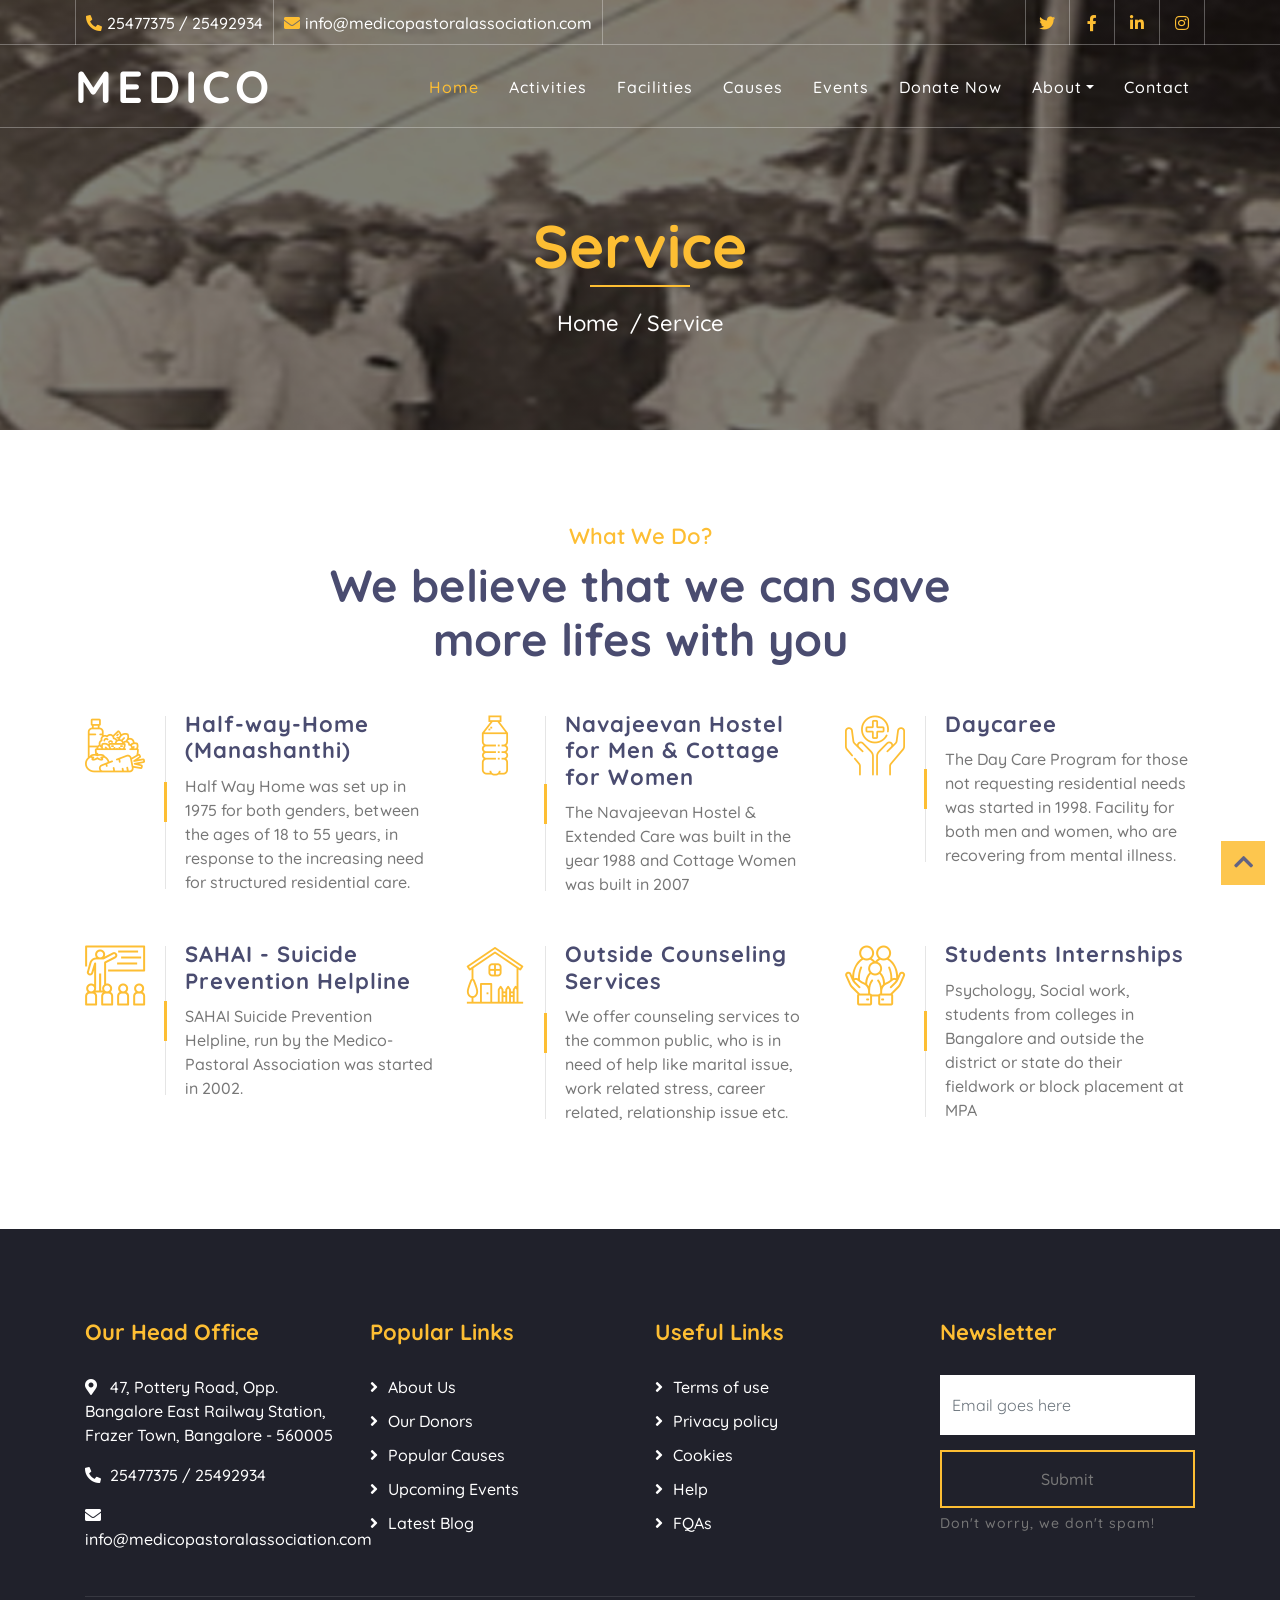
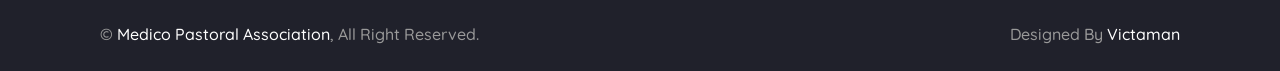
<file: service.html>
<!DOCTYPE html>
<html lang="en">
    <head>
        <meta charset="utf-8">
        <title>Medico Pastoral Association (MPA)</title>
        <meta content="width=device-width, initial-scale=1.0" name="viewport">
        <meta content="Free Website Template" name="keywords">
        <meta content="Free Website Template" name="description">

        <!-- Favicon -->
        <link href="img/favicon.ico" rel="icon">

        <!-- Google Font -->
        <link href="https://fonts.googleapis.com/css2?family=Quicksand:wght@300;400;500;600;700&display=swap" rel="stylesheet">
        
        <!-- CSS Libraries -->
        <link href="https://stackpath.bootstrapcdn.com/bootstrap/4.4.1/css/bootstrap.min.css" rel="stylesheet">
        <link href="https://cdnjs.cloudflare.com/ajax/libs/font-awesome/5.10.0/css/all.min.css" rel="stylesheet">
        <link href="lib/flaticon/font/flaticon.css" rel="stylesheet">
        <link href="lib/animate/animate.min.css" rel="stylesheet">
        <link href="lib/owlcarousel/assets/owl.carousel.min.css" rel="stylesheet">

        <!-- Template Stylesheet -->
        <link href="css/style.css" rel="stylesheet">
    </head>

    <body>
        <!-- Top Bar Start -->
        <div class="top-bar d-none d-md-block">
            <div class="container-fluid">
                <div class="row">
                    <div class="col-md-8">
                        <div class="top-bar-left">
                            <div class="text">
                                <i class="fa fa-phone-alt"></i>
                                <p>25477375 / 25492934</p>
                            </div>
                            <div class="text">
                                <i class="fa fa-envelope"></i>
                                <p>info@medicopastoralassociation.com</p>
                            </div>
                        </div>
                    </div>
                    <div class="col-md-4">
                        <div class="top-bar-right">
                            <div class="social">
                                <a href=""><i class="fab fa-twitter"></i></a>
                                <a href=""><i class="fab fa-facebook-f"></i></a>
                                <a href=""><i class="fab fa-linkedin-in"></i></a>
                                <a href=""><i class="fab fa-instagram"></i></a>
                            </div>
                        </div>
                    </div>
                </div>
            </div>
        </div>
        <!-- Top Bar End -->

        <!-- Nav Bar Start -->
        <div class="navbar navbar-expand-lg bg-dark navbar-dark">
            <div class="container-fluid">
                <a href="index.html" class="navbar-brand">Medico</a>
                <button type="button" class="navbar-toggler" data-toggle="collapse" data-target="#navbarCollapse">
                    <span class="navbar-toggler-icon"></span>
                </button>

                <div class="collapse navbar-collapse justify-content-between" id="navbarCollapse">
                    <div class="navbar-nav ml-auto">
                        <a href="index.html" class="nav-item nav-link active">Home</a>
                        <a href="activities.html" class="nav-item nav-link">Activities</a>
						<a href="facilities .html" class="nav-item nav-link">Facilities </a>
                        <a href="service.html" class="nav-item nav-link">Causes</a>
                        <a href="event.html" class="nav-item nav-link">Events</a>
                        <a href="donate.html" class="nav-item nav-link">Donate Now</a>
                        <div class="nav-item dropdown">
                            <a href="#" class="nav-link dropdown-toggle" data-toggle="dropdown">About</a>
                            <div class="dropdown-menu">
                                <a href="service.html" class="dropdown-item">What We Do</a>
                                <a href="team.html" class="dropdown-item">Meet The Team</a>
                                <a href="volunteer.html" class="dropdown-item">Become A Volunteer</a>
                            </div>
                        </div>
                        <a href="contact.html" class="nav-item nav-link">Contact</a>
                    </div>
                </div>
            </div>
        </div>
        <!-- Nav Bar End -->
        
        
        <!-- Page Header Start -->
        <div class="page-header">
            <div class="container">
                <div class="row">
                    <div class="col-12">
                        <h2>Service</h2>
                    </div>
                    <div class="col-12">
                        <a href="">Home</a>
                        <a href="">Service</a>
                    </div>
                </div>
            </div>
        </div>
        <!-- Page Header End -->
        
        
         <!-- Service Start -->
        <div class="service">
            <div class="container">
                <div class="section-header text-center">
                    <p>What We Do?</p>
                    <h2>We believe that we can save more lifes with you</h2>
                </div>
                <div class="row">
                    <div class="col-lg-4 col-md-6">
                        <div class="service-item">
                            <div class="service-icon">
                                <i class="flaticon-diet"></i>
                            </div>
                            <div class="service-text">
                                <h3>Half-way-Home (Manashanthi)</h3>
                                <p>Half Way Home was set up in 1975 for both genders, between the ages of 18 to 55 years, in response to the increasing need for structured residential care. </p>
                            </div>
                        </div>
                    </div>
                    <div class="col-lg-4 col-md-6">
                        <div class="service-item">
                            <div class="service-icon">
                                <i class="flaticon-water"></i>
                            </div>
                            <div class="service-text">
                                <h3>Navajeevan Hostel for Men & Cottage for Women</h3>
                                <p>The Navajeevan Hostel & Extended Care was built in the year 1988 and Cottage Women was built in 2007 </p>
                            </div>
                        </div>
                    </div>
                    <div class="col-lg-4 col-md-6">
                        <div class="service-item">
                            <div class="service-icon">
                                <i class="flaticon-healthcare"></i>
                            </div>
                            <div class="service-text">
                                <h3>Daycaree</h3>
                                <p>The Day Care Program for those not requesting residential needs was started in 1998.  Facility for both men and women, who are recovering from mental illness. </p>
                            </div>
                        </div>
                    </div>
                    <div class="col-lg-4 col-md-6">
                        <div class="service-item">
                            <div class="service-icon">
                                <i class="flaticon-education"></i>
                            </div>
                            <div class="service-text">
                                <h3>SAHAI - Suicide Prevention Helpline</h3>
                                <p>SAHAI Suicide Prevention Helpline, run by the Medico-Pastoral Association was started in 2002.</p>
                            </div>
                        </div>
                    </div>
                    <div class="col-lg-4 col-md-6">
                        <div class="service-item">
                            <div class="service-icon">
                                <i class="flaticon-home"></i>
                            </div>
                            <div class="service-text">
                                <h3>Outside Counseling Services</h3>
                                <p>We offer counseling services to the common public, who is in need of help like marital issue, work related stress, career related, relationship issue etc.</p>
                            </div>
                        </div>
                    </div>
                    <div class="col-lg-4 col-md-6">
                        <div class="service-item">
                            <div class="service-icon">
                                <i class="flaticon-social-care"></i>
                            </div>
                            <div class="service-text">
                                <h3>Students Internships</h3>
                                <p>Psychology, Social work, students from colleges in Bangalore and outside the district or state do their fieldwork or block placement at MPA </p>
                            </div>
                        </div>
                    </div>
                </div>
            </div>
        </div>
        <!-- Service End -->
        

       


         <!-- Footer Start -->
        <div class="footer">
            <div class="container">
                <div class="row">
                    <div class="col-lg-3 col-md-6">
                        <div class="footer-contact">
                            <h2>Our Head Office</h2>
                            <p><i class="fa fa-map-marker-alt"></i>47, Pottery Road, Opp. Bangalore East Railway Station, Frazer Town, Bangalore - 560005
</p>
                            <p><i class="fa fa-phone-alt"></i>25477375 / 25492934</p>
                            <p><i class="fa fa-envelope"></i>info@medicopastoralassociation.com</p>
                           
                        </div>
                    </div>
                    <div class="col-lg-3 col-md-6">
                        <div class="footer-link">
                            <h2>Popular Links</h2>
                            <a href="">About Us</a>
                            <a href="">Our Donors</a>
                            <a href="">Popular Causes</a>
                            <a href="">Upcoming Events</a>
                            <a href="">Latest Blog</a>
                        </div>
                    </div>
                    <div class="col-lg-3 col-md-6">
                        <div class="footer-link">
                            <h2>Useful Links</h2>
                            <a href="">Terms of use</a>
                            <a href="">Privacy policy</a>
                            <a href="">Cookies</a>
                            <a href="">Help</a>
                            <a href="">FQAs</a>
                        </div>
                    </div>
                    <div class="col-lg-3 col-md-6">
                        <div class="footer-newsletter">
                            <h2>Newsletter</h2>
                            <form>
                                <input class="form-control" placeholder="Email goes here">
                                <button class="btn btn-custom">Submit</button>
                                <label>Don't worry, we don't spam!</label>
                            </form>
                        </div>
                    </div>
                </div>
            </div>
            <div class="container copyright">
                <div class="row">
                    <div class="col-md-6">
                        <p>&copy; <a href="#">Medico Pastoral Association</a>, All Right Reserved.</p>
                    </div>
                    <div class="col-md-6">
                        <p>Designed By <a href="https://victaman.com">Victaman</a></p>
                    </div>
                </div>
            </div>
        </div>
        <!-- Footer End -->

        <!-- Back to top button -->
        <a href="#" class="back-to-top"><i class="fa fa-chevron-up"></i></a>
        
        <!-- Pre Loader -->
        <div id="loader" class="show">
            <div class="loader"></div>
        </div>

        <!-- JavaScript Libraries -->
        <script src="https://code.jquery.com/jquery-3.4.1.min.js"></script>
        <script src="https://stackpath.bootstrapcdn.com/bootstrap/4.4.1/js/bootstrap.bundle.min.js"></script>
        <script src="lib/easing/easing.min.js"></script>
        <script src="lib/owlcarousel/owl.carousel.min.js"></script>
        <script src="lib/waypoints/waypoints.min.js"></script>
        <script src="lib/counterup/counterup.min.js"></script>
        <script src="lib/parallax/parallax.min.js"></script>
        
        <!-- Contact Javascript File -->
        <script src="mail/jqBootstrapValidation.min.js"></script>
        <script src="mail/contact.js"></script>

        <!-- Template Javascript -->
        <script src="js/main.js"></script>
    </body>
</html>
</file>
<file: lib/flaticon/font/flaticon.css>
/*
  	Flaticon icon font: Flaticon
  	Creation date: 30/09/2020 10:47
  	*/

@font-face {
  font-family: "Flaticon";
  src: url("./Flaticon.eot");
  src: url("./Flaticon.eot?#iefix") format("embedded-opentype"),
       url("./Flaticon.woff2") format("woff2"),
       url("./Flaticon.woff") format("woff"),
       url("./Flaticon.ttf") format("truetype"),
       url("./Flaticon.svg#Flaticon") format("svg");
  font-weight: normal;
  font-style: normal;
}

@media screen and (-webkit-min-device-pixel-ratio:0) {
  @font-face {
    font-family: "Flaticon";
    src: url("./Flaticon.svg#Flaticon") format("svg");
  }
}

[class^="flaticon-"]:before, [class*=" flaticon-"]:before,
[class^="flaticon-"]:after, [class*=" flaticon-"]:after {   
  font-family: Flaticon;
        font-size: 20px;
font-style: normal;
margin-left: 20px;
}

.flaticon-water:before { content: "\f100"; }
.flaticon-healthcare:before { content: "\f101"; }
.flaticon-diet:before { content: "\f102"; }
.flaticon-education:before { content: "\f103"; }
.flaticon-home:before { content: "\f104"; }
.flaticon-charity:before { content: "\f105"; }
.flaticon-social-care:before { content: "\f106"; }
.flaticon-kindness:before { content: "\f107"; }
.flaticon-donation:before { content: "\f108"; }
.flaticon-woman:before { content: "\f109"; }
</file>
<file: css/style.css>
/*******************************/
/********* General CSS *********/
/*******************************/
body {
    color: #777777;
    font-weight: 500;
    background: #ffffff;
    font-family: 'Quicksand', sans-serif;
}

h1,
h2, 
h3, 
h4,
h5, 
h6 {
    color: #4a4c70;
}

a {
    color: #4a4c70;
    transition: .3s;
}

a:hover,
a:active,
a:focus {
    color: #FDBE33;
    outline: none;
    text-decoration: none;
}

.btn.btn-custom {
    padding: 12px 20px;
    text-align: center; 
   font-size: 16px;
    font-weight: 500;
    color: #777777;
    border-radius: 0;
    border: 2px solid #FDBE33;
    box-shadow: inset 0 0 0 0 #FDBE33;
    transition: ease-out 0.3s;
    -webkit-transition: ease-out 0.3s;
    -moz-transition: ease-out 0.3s;
}

.btn.btn-custom:hover {
    color: #20212B;
    box-shadow: inset 0 0 0 30px #FDBE33;
}

.btn:focus,
.form-control:focus {
    box-shadow: none;
}

.container-fluid {
    max-width: 1366px;
}

[class^="flaticon-"]:before, [class*=" flaticon-"]:before,
[class^="flaticon-"]:after, [class*=" flaticon-"]:after {   
    font-size: inherit;
    margin-left: 0;
}


/**********************************/
/****** Loader & Back to Top ******/
/**********************************/
#loader {
    position: fixed;
    top: 0;
    right: 0;
    bottom: 0;
    left: 0;
    display: flex;
    align-items: center;
    justify-content: center;
    background: #ffffff;
    opacity: 0;
    visibility: hidden;
    -webkit-transition: opacity .3s ease-out, visibility 0s linear .3s;
    -o-transition: opacity .3s ease-out, visibility 0s linear .3s;
    transition: opacity .3s ease-out, visibility 0s linear .3s;
    z-index: 999;
}

#loader.show {
    -webkit-transition: opacity .6s ease-out, visibility 0s linear 0s;
    -o-transition: opacity .6s ease-out, visibility 0s linear 0s;
    transition: opacity .6s ease-out, visibility 0s linear 0s;
    visibility: visible;
    opacity: 1;
}

#loader .loader {
    position: relative;
    width: 45px;
    height: 45px;
    border: 5px solid #dddddd;
    border-top: 5px solid #FDBE33;
    border-radius: 50%;
    -webkit-animation: spin 2s linear infinite;
    animation: spin 2s linear infinite;
}

@-webkit-keyframes spin {
    0% { -webkit-transform: rotate(0deg); }
    100% { -webkit-transform: rotate(360deg); }
}

@keyframes spin {
    0% { transform: rotate(0deg); }
    100% { transform: rotate(360deg); }
}

.back-to-top {
    position: fixed;
    display: none;
    background: #FDBE33;
    width: 44px;
    height: 44px;
    text-align: center;
    line-height: 1;
    font-size: 22px;
    right: 15px;
    bottom: 15px;
    transition: background 0.5s;
    z-index: 9;
}

.back-to-top i {
    color: #4a4c70;
    padding-top: 10px;
}

.back-to-top:hover {
    background: #4a4c70;
}

.back-to-top:hover i {
    color: #FDBE33;
}


/**********************************/
/********** Top Bar CSS ***********/
/**********************************/
.top-bar {
    position: absolute;
    height: 45px;
    width: 100%;
    top: 0;
    left: 0;
    z-index: 3;
    border-bottom: 1px solid rgba(255, 255, 255, .3);
}

.top-bar .top-bar-left {
    display: flex;
    align-items: center;
    justify-content: flex-start;
}

.top-bar .top-bar-right {
    display: flex;
    align-items: center;
    justify-content: flex-end;
}

.top-bar .text {
    display: flex;
    align-items: center;
    justify-content: center;
    flex-direction: row;
    height: 45px;
    padding: 0 10px;
    text-align: center;
    border-left: 1px solid rgba(255, 255, 255, .3);
}

.top-bar .text:last-child {
    border-right: 1px solid rgba(255, 255, 255, .3);
}

.top-bar .text i {
    font-size: 16px;
    color: #FDBE33;
    margin-right: 5px;
}

.top-bar .text p {
    color: #ffffff;
    font-size: 16px;
    font-weight: 500;
    margin: 0;
}

.top-bar .social {
    display: flex;
    height: 45px;
    font-size: 0;
    justify-content: flex-end;
}

.top-bar .social a {
    display: flex;
    align-items: center;
    justify-content: center;
    width: 45px;
    height: 100%;
    font-size: 16px;
    color: #FDBE33;
    border-right: 1px solid rgba(255, 255, 255, .3);
}

.top-bar .social a:first-child {
    border-left: 1px solid rgba(255, 255, 255, .3);
}

.top-bar .social a:hover {
    color: #ffffff;
    background: #FDBE33;
}

@media (min-width: 992px) {
    .top-bar {
        padding: 0 60px;
    }
}


/**********************************/
/*********** Nav Bar CSS **********/
/**********************************/
.navbar {
    position: relative;
    transition: .5s;
    z-index: 999;
}

.navbar.nav-sticky {
    position: fixed;
    top: 0;
    width: 100%;
    box-shadow: 0 2px 5px rgba(0, 0, 0, .3);
    transition: .5s;
}

.navbar .navbar-brand {
    margin: 0;
    color: #ffffff;
    font-size: 45px;
    line-height: 0px;
    font-weight: 700;
    letter-spacing: 5px;
    text-transform: uppercase;
}

.navbar .navbar-brand img {
    max-width: 100%;
    max-height: 40px;
}

.navbar-dark .navbar-nav .nav-link,
.navbar-dark .navbar-nav .nav-link:focus,
.navbar-dark .navbar-nav .nav-link:hover,
.navbar-dark .navbar-nav .nav-link.active {
    padding: 10px 15px 8px 15px;
    color: #ffffff;
}

.navbar-dark .navbar-nav .nav-link:hover,
.navbar-dark .navbar-nav .nav-link.active {
    color: #FDBE33;
    transition: none;
}

.navbar .dropdown-menu {
    margin-top: 0;
    border: 0;
    border-radius: 0;
    background: #f8f9fa;
}

@media (min-width: 992px) {
    .navbar {
        position: absolute;
        width: 100%;
        top: 45px;
        padding: 20px 60px;
        background: transparent !important;
        border-bottom: 1px solid rgba(255, 255, 255, .3);
        z-index: 9;
    }
    
    .navbar.nav-sticky {
        padding: 10px 60px;
        background: #20212B !important;
        border-bottom: none;
    }
    
    .page .navbar {
        background: #20212B !important;
    }
    
    .navbar a.nav-link {
        padding: 8px 15px;
        font-size: 16px;
        letter-spacing: 1px;
    }
}

@media (max-width: 991.98px) {   
    .navbar {
        padding: 15px;
        background: #20212B !important;
    }
    
    .navbar a.nav-link {
        padding: 5px;
    }
    
    .navbar .dropdown-menu {
        box-shadow: none;
    }
}


/*******************************/
/********** Hero CSS ***********/
/*******************************/
.carousel {
    position: relative;
    width: 100%;
    min-height: 300px;
    background: #ffffff;
    margin-bottom: 45px;
}

.carousel .container-fluid {
    padding: 0;
}

.carousel .carousel-item {
    position: relative;
    width: 100%;
    min-height: 300px;
    display: flex;
    align-items: center;
    justify-content: center;
    flex-direction: column;
}

.carousel .carousel-img {
    position: relative;
    width: 100%;
    height: 100%;
    min-height: 300px;
    text-align: right;
    overflow: hidden;
}

.carousel .carousel-img::after {
    position: absolute;
    content: "";
    top: 0;
    right: 0;
    bottom: 0;
    left: 0;
    background: rgba(0, 0, 0, .5);
    z-index: 1;
}

.carousel .carousel-img img {
    width: 100%;
    height: 100%;
    object-fit: cover;
}

.carousel .carousel-text {
    position: absolute;
    max-width: 700px;
    display: flex;
    align-items: center;
    justify-content: center;
    flex-direction: column;
    z-index: 2;
}

.carousel .carousel-text h1 {
    text-align: center;
    color: #ffffff;
    font-size: 60px;
    font-weight: 700;
    margin-bottom: 20px;
}

.carousel .carousel-text p {
    color: #ffffff;
    text-align: center;
    font-size: 20px;
    margin-bottom: 25px;
}

.carousel .carousel-btn .btn.btn-custom {
    color: #ffffff;
}

.carousel .carousel-btn .btn.btn-custom:hover {
    color: #20212B;
}

.carousel .carousel-btn .btn:first-child {
    margin-right: 15px;
}

.carousel .owl-nav {
    position: absolute;
    width: 100%;
    height: 60px;
    top: calc(50% - 30px);
    left: 0;
    display: flex;
    justify-content: space-between;
    z-index: 9;
}

.carousel .owl-nav .owl-prev,
.carousel .owl-nav .owl-next {
    width: 60px;
    height: 60px;
    display: flex;
    align-items: center;
    justify-content: center;
    color: #FDBE33;
    background: rgba(256, 256, 256, .2);
    font-size: 22px;
    transition: .3s;
}

.carousel .owl-nav .owl-prev:hover,
.carousel .owl-nav .owl-next:hover {
    color: #ffffff;
    background: #FDBE33;
}

.carousel .owl-nav .owl-prev {
    margin-right: 2px;
}

.carousel .animated {
    -webkit-animation-duration: 1s;
    animation-duration: 1s;
}

#videoModal .modal-dialog {
    position: relative;
    max-width: 800px;
    margin: 60px auto 0 auto;
}

#videoModal .modal-body {
    position: relative;
    padding: 0px;
}

#videoModal .close {
    position: absolute;
    width: 30px;
    height: 30px;
    right: 0px;
    top: -30px;
    z-index: 999;
    font-size: 30px;
    font-weight: normal;
    color: #ffffff;
    background: #000000;
    opacity: 1;
}

@media (max-width: 991.98px) {
    .carousel .carousel-text h1 {
        font-size: 35px;
    }
    
    .carousel .carousel-text p {
        font-size: 16px;
    }
    
    .carousel .carousel-text .btn {
        padding: 12px 30px;
        font-size: 15px;
        letter-spacing: 0;
    }
}

@media (max-width: 767.98px) {
    .carousel .carousel-text h1 {
        font-size: 30px;
    }
    
    .carousel .carousel-text .btn {
        padding: 10px 25px;
        font-size: 15px;
        letter-spacing: 0;
    }
}

@media (max-width: 575.98px) {
    .carousel .carousel-text h1 {
        font-size: 25px;
    }
    
    .carousel .carousel-text .btn {
        padding: 8px 20px;
        font-size: 14px;
        letter-spacing: 0;
    }
}


/*******************************/
/******* Page Header CSS *******/
/*******************************/
.page-header {
    position: relative;
    margin-bottom: 45px;
    padding: 210px 0 90px 0;
    text-align: center;
    background: linear-gradient(rgba(0, 0, 0, .5), rgba(0, 0, 0, .5)), url(../img/services.jpg);
    background-attachment: fixed;
    background-position: center;
    background-repeat: no-repeat;
    background-size: cover;
}

.facilities {
    position: relative;
    margin-bottom: 45px;
    padding: 210px 0 90px 0;
    text-align: center;
    background: linear-gradient(rgba(0, 0, 0, .5), rgba(0, 0, 0, .5)), url(../img/services.jpg);
    background-attachment: fixed;
    background-position: center;
    background-repeat: no-repeat;
    background-size: cover;
}

.facilities {
    position: relative;
    margin-bottom: 45px;
    padding: 210px 0 90px 0;
    text-align: center;
    background: linear-gradient(rgba(0, 0, 0, .5), rgba(0, 0, 0, .5)), url(../img/services.jpg);
    background-attachment: fixed;
    background-position: center;
    background-repeat: no-repeat;
    background-size: cover;
}

.page-header h2 {
    position: relative;
    color: #FDBE33;
    font-size: 60px;
    font-weight: 700;
    margin-bottom: 20px;
    padding-bottom: 5px;
}

.page-header h2::after {
    position: absolute;
    content: "";
    width: 100px;
    height: 2px;
    left: calc(50% - 50px);
    bottom: 0;
    background: #FDBE33;
}

.page-header a {
    position: relative;
    padding: 0 12px;
    font-size: 22px;
    color: #ffffff;
}

.page-header a:hover {
    color: #FDBE33;
}

.page-header a::after {
    position: absolute;
    content: "/";
    width: 8px;
    height: 8px;
    top: -2px;
    right: -7px;
    text-align: center;
    color: #ffffff;
}

.page-header a:last-child::after {
    display: none;
}

@media (max-width: 991.98px) {
    .page-header {
        padding: 60px 0;
    }
    
    .page-header h2 {
        font-size: 45px;
    }
    
    .page-header a {
        font-size: 20px;
    }
}

@media (max-width: 767.98px) {
    .page-header {
        padding: 45px 0;
    }
    
    .page-header h2 {
        font-size: 35px;
    }
    
    .page-header a {
        font-size: 18px;
    }
}


/*******************************/
/******* Section Header ********/
/*******************************/
.section-header {
    position: relative;
    width: 100%;
    max-width: 700px;
    margin: 0 auto 45px auto;
}

.section-header p {
    margin-bottom: 5px;
    position: relative;
    font-size: 22px;
    font-weight: 600;
    text-transform: capitalize;
    color: #FDBE33;
}

.section-header h2 {
    margin: 0;
    font-size: 45px;
    font-weight: 700;
}

@media (max-width: 991.98px) {
    .section-header h2 {
        font-size: 45px;
    }
}

@media (max-width: 767.98px) {
    .section-header h2 {
        font-size: 40px;
    }
}

@media (max-width: 575.98px) {
    .section-header h2 {
        font-size: 35px;
    }
}


/*******************************/
/********** About CSS **********/
/*******************************/
.about {
    position: relative;
    width: 100%;
    padding: 45px 0;
}

.about .section-header {
    margin-bottom: 30px;
    margin-left: 0;
}

.about .about-img {
    width: 100%;
    height: 100vh;
}

.about .about-tab {
    width: 100%;
}

.about .about-tab .nav.nav-pills .nav-link {
    padding: 8px;
    font-weight: 600;
    background: none;
    border-radius: 0;
    border-bottom: 1px solid rgba(0, 0, 0, .15);
    transition: none;
}

.about .about-tab .nav.nav-pills .nav-link:hover,
.about .about-tab .nav.nav-pills .nav-link.active {
    color: #FDBE33;
    padding-bottom: 7px;
    border-bottom: 3px solid #FDBE33;
}

.about .about-tab .tab-content {
    padding: 15px 0 0 0;
    background: transparent;
}

.about .about-tab .tab-content .container {
    padding: 0;
}

@media (max-width: 991.98px) {
    .about .section-header {
        margin-top: 30px;
    }
}


/*******************************/
/********* Service CSS *********/
/*******************************/
.service {
    position: relative;
    width: 100%;
    padding: 45px 0 15px 0;
}

.service .service-item {
    position: relative;
    width: 100%;
    display: flex;
    justify-content: space-between;
    margin-bottom: 45px;
    transition: .3s;
}

.service .service-icon {
    position: relative;
    width: 60px;
}

.service .service-icon i {
    position: relative;
    display: block;
    color: #FDBE33;
    font-size: 60px;
    line-height: 60px;
    margin-top: 5px;
}

.service .service-text {
    position: relative;
    margin-left: 20px;
    padding-left: 20px;
}

.service .service-text::before {
    position: absolute;
    content: "";
    width: 1px;
    height: calc(100% - 10px);
    top: 5px;
    left: 0;
    background: rgba(0, 0, 0, .1);
}

.service .service-text::after {
    position: absolute;
    content: "";
    width: 3px;
    height: 40px;
    top: calc(50% - 20px);
    left: -1px;
    background: #FDBE33;
}

.service .service-text h3 {
    margin-bottom: 10px;
    font-size: 22px;
    font-weight: 700;
    letter-spacing: 1px;
}

.service .service-text p {
    margin: 0;
}


/*******************************/
/********* Donate CSS **********/
/*******************************/
.donate {
    position: relative;
    width: 100%;
    margin: 45px 0;
    background: rgba(0, 0, 0, .5);
}

.donate .donate-content {
    padding: 45px 0 15px 0;
}

.container .donate {
    margin: 90px 0;
}

.container .donate .donate-content {
    padding: 45px 30px 15px 30px;
}

.donate .donate-content .section-header {
    margin-bottom: 30px;
}

.donate .donate-content .section-header h2 {
    color: #ffffff;
}

.donate .donate-text p {
    color: #ffffff;
    font-size: 18px;
}

.donate .donate-form {
    padding: 90px 30px;
    background: #FDBE33;
}

.donate .donate-form .control-group {
    margin-bottom: 15px;
}

.donate .donate-form .form-control {
    height: 60px;
    color: #ffffff;
    padding: 0 15px;
    border-radius: 0;
    border: 1px solid #ffffff;
    background: transparent;
}

.donate .donate-form .form-control::placeholder {
    color: #ffffff;
    opacity: 1;
}

.donate .donate-form .form-control:-ms-input-placeholder,
.donate .donate-form .form-control::-ms-input-placeholder {
    color: #ffffff;
}

.donate .donate-form .btn-group {
    display: flex;
    justify-content: space-between;
    margin-bottom: 15px;
}

.donate .donate-form .btn.btn-custom {
    padding: 15px 0;
    width: 100%;
    height: 60px;
    color: #ffffff;
    border: 1px solid #ffffff;
    box-shadow: inset 0 0 0 0 #ffffff;
}

.donate .donate-form .btn.btn-custom:hover,
.donate .donate-form .btn.btn-custom.active {
    color: #FDBE33;
    border: 1px solid #ffffff;
    box-shadow: inset 0 0 0 30px #ffffff;
}



/*******************************/
/********** Causes CSS *********/
/*******************************/
.causes {
    position: relative;
    width: 100%;
    padding: 45px 0;
}

.causes .causes-carousel {
    width: calc(100% + 30px);
    margin-left: -15px;
    margin-right: -15px;
}

.causes .causes-item {
    margin: 0 15px;
    overflow: hidden;
    background: #f3f6ff;
}

.causes .causes-img {
    overflow: hidden;
}

.causes .causes-img img {
    width: 100%;
    transition: .3s;
}

.causes .causes-item:hover img {
    transform: scale(1.1);
}


.causes .causes-progress {
    width: 100%;
    margin-top: 32px;
    padding: 30px 30px 20px 30px;
}

.causes .progress {
    height: 10px;
    border-radius: 0;
    background: #dddddd;
    overflow: visible;
}

.causes .progress .progress-bar {
    position: relative;
    width: 0px;
    background: #FDBE33;
    overflow: visible;
    transition: 2s;
}

.causes .progress-bar span {
    position: absolute;
    top: -32px;
    right: 0;
    height: 23px;
    display: inline-block;
    padding: 2px 6px;
    background: #FDBE33;
    color: #20212B;
}

.causes .progress-bar span::after {
    position: absolute;
    content: "";
    width: 0;
    height: 0;
    top: 23px;
    left: calc(50% - 6px);
    border: 6px solid;
    border-color: #FDBE33 transparent transparent transparent;
}

.causes .progress-text {
    margin-top: 5px;
    display: flex;
    justify-content: space-between;
}

.causes .progress-text p {
    margin: 0;
}

.causes .causes-text {
    padding: 0 30px;
}

.causes .causes-text h3 {
    font-size: 22px;
    font-weight: 700;
}

.causes .causes-text p {
    margin: 0;
}

.causes .causes-btn {
    margin-top: 25px;
    display: flex;
    justify-content: space-between;
}

.causes .causes-btn .btn {
    padding: 10px 0;
    width: 50%;
}

.causes .causes-btn .btn:last-child {
    color: #20212B;
    background: #FDBE33;
}

.causes .causes-btn .btn:last-child:hover {
    color: #ffffff;
}



/*******************************/
/********** Facts CSS **********/
/*******************************/
.facts {
    position: relative;
    width: 100%;
    min-height: 400px;
    margin: 45px 0;
    display: flex;
    align-items: center;
    background: rgba(0, 0, 0, .5);
}

.facts .facts-item {
    display: flex;
    flex-direction: row;
    margin: 25px 0;
}

.facts .facts-item i {
    margin-top: 10px;
    font-size: 60px;
    line-height: 60px;
    color: #FDBE33;
}

.facts .facts-text {
    padding-left: 20px;
}

.facts .facts-text h3 {
    position: relative;
    display: inline-block;
    color: #ffffff;
    font-size: 45px;
    font-weight: 700;
}

.facts .facts-text h3::after {
    position: absolute;
    top: 0px;
    color: #ffffff;
    font-size: 25px;
    font-family: "Font Awesome 5 Free";
    font-weight: 900;
}

.facts .facts-text h3.facts-plus::after {
    content: "\f067";
    right: -25px;
}

.facts .facts-text h3.facts-dollar::after {
    content: "\f155";
    right: -18px;
}

.facts .facts-text p {
    color: #ffffff;
    font-size: 22px;
    font-weight: 600;
    margin: 0;
}


/*******************************/
/*********** Team CSS **********/
/*******************************/
.team {
    position: relative;
    width: 100%;
    padding: 45px 0 15px 0;
}

.team .team-item {
    position: relative;
    margin-bottom: 35px;
}

.team .team-img {
    position: relative;
    overflow: hidden;
}

.team .team-img img {
    width: 100%;
    transform: scale(1.1);
    margin-bottom: -15px;
    transition: .3s;
}

.team .team-item:hover img {
    margin: -15px 0 0 0;
}

.team .team-text {
    position: absolute;
    width: calc(100% - 40px);
    height: 96px;
    bottom: 0;
    left: 20px;
    padding: 22px 0;
    text-align: center;
    background: #ffffff;
    transition: .3s;
    overflow: hidden;
}

.team .team-text h2 {
    font-size: 18px;
    font-weight: 700;
    margin-bottom: 10px;
}

.team .team-text p {
    margin-bottom: 20px;
}

.team .team-social {
    position: relative;
    font-size: 0;
}

.team .team-social a {
    display: inline-block;
    width: 35px;
    height: 35px;
    margin: 0 3px;
    padding: 5px 0;
    text-align: center;
    font-size: 14px;
    color: #4a4c70;
    border: 2px solid #FDBE33;
    transition: .3s;
}

.team .team-social a:hover {
    color: #20212B;
    background: #FDBE33;
}

.team .team-item:hover .team-text {
    height: 160px;
}


/*******************************/
/******* Testimonial CSS *******/
/*******************************/
.testimonial {
    position: relative;
    width: 100%;
    padding: 45px 0;
}

.testimonial .testimonials-carousel {
    position: relative;
    width: calc(100% + 30px);
    margin: 0 -15px;
}

.testimonial .testimonial-item {
    position: relative;
    width: 100%;
    padding: 0 15px;
    display: flex;
    flex-direction: column;
    overflow: hidden;
}

.testimonial .testimonial-profile {
    display: flex;
    align-items: center;
    margin-bottom: 15px;
    border-bottom: 1px solid rgba(0, 0, 0, .1);
}

.testimonial .testimonial-profile img {
    width: 80px;
    margin-bottom: -1px;
}

.testimonial .testimonial-name {
    padding-left: 15px;
    width: calc(100% - 95px);
}

.testimonial .testimonial-name h3 {
    font-size: 20px;
    font-weight: 600;
    margin-bottom: 5px;
}

.testimonial .testimonial-name p {
    margin: 0;
    font-style: italic;
}

.testimonial .testimonial-text p {
    margin: 0;
}

.testimonial .owl-dots {
    margin-top: 15px;
    text-align: center;
}

.testimonial .owl-dot {
    display: inline-block;
    margin: 0 5px;
    width: 12px;
    height: 12px;
    border-radius: 0;
    background: #FDBE33;
}

.testimonial .owl-dot.active {
    background: #20212B;
}


/*******************************/
/******** Volunteer CSS ********/
/*******************************/
.volunteer {
    position: relative;
    width: 100%;
    margin: 45px 0;
    background: rgba(0, 0, 0, .5);
}

.volunteer .volunteer-content {
    padding: 30px 0 45px 0;
}

.container .volunteer {
    margin: 90px 0;
}

.container .volunteer .volunteer-content {
    padding: 45px 30px 15px 30px;
}

.volunteer .volunteer-content .section-header {
    margin-bottom: 30px;
}

.volunteer .volunteer-content .section-header h2 {
    color: #ffffff;
}

.volunteer .volunteer-text p {
    color: #ffffff;
    font-size: 18px;
}

.volunteer .volunteer-form {
    padding: 90px 30px;
    background: #FDBE33;
}

.volunteer .volunteer-form .control-group {
    margin-bottom: 15px;
}

.volunteer .volunteer-form .form-control {
    height: 60px;
    color: #ffffff;
    padding: 0 15px;
    border-radius: 0;
    border: 1px solid #ffffff;
    background: transparent;
}

.volunteer .volunteer-form textarea.form-control {
    height: 120px;
    padding: 15px;
}

.volunteer .volunteer-form .form-control::placeholder {
    color: #ffffff;
    opacity: 1;
}

.volunteer .volunteer-form .form-control:-ms-input-placeholder,
.volunteer .volunteer-form .form-control::-ms-input-placeholder {
    color: #ffffff;
}

.volunteer .volunteer-form .btn.btn-custom {
    padding: 15px 0;
    width: 100%;
    height: 60px;
    color: #ffffff;
    border: 1px solid #ffffff;
    box-shadow: inset 0 0 0 0 #ffffff;
}

.volunteer .volunteer-form .btn.btn-custom:hover {
    color: #FDBE33;
    border: 1px solid #ffffff;
    box-shadow: inset 0 0 0 30px #ffffff;
}


/*******************************/
/********** Event CSS **********/
/*******************************/
.event {
    position: relative;
    width: 100%;
    padding: 45px 0 15px 0;
}

.event .event-item {
    margin-bottom: 30px;
    background: #f3f6ff;
}

.event .event-item img {
    width: 100%;
}

.event .event-content {
    padding: 30px;
    display: flex;
}

.event .event-meta {
    margin-bottom: 15px;
    display: flex;
    flex-direction: column;
}

.event .event-meta p {
    position: relative;
    margin-bottom: 8px;
    padding-bottom: 8px;
    white-space: nowrap;
    border-bottom: 1px solid rgba(0, 0, 0, .15);
}

.event .event-meta p:last-child {
    border-bottom: none;
}

.event .event-meta i {
    color: #4a4c70;
    width: 25px;
}

.event .event-text {
    position: relative;
    margin-left: 20px;
    padding-left: 20px;
}

.event .event-text::before {
    position: absolute;
    content: "";
    width: 1px;
    height: calc(100% - 5px);
    top: 6px;
    left: 0;
    background: rgba(0, 0, 0, .15);
}

.event .event-text::after {
    position: absolute;
    content: "";
    width: 3px;
    height: 40px;
    top: calc(50% - 20px);
    left: -1px;
    background: #FDBE33;
}

.event .event-text h3 {
    font-size: 25px;
    font-weight: 700;
    margin-bottom: 10px;
}

.event .event-text p {
    margin: 0;
}

.event .btn.btn-custom {
    margin-top: 20px;
    padding: 8px 30px;
}

@media (max-width: 575.98px) {
    .event .event-content {
        flex-direction: column;
    }
    
    .event .event-meta {
        flex-direction: row;
    }
    
    .event .event-meta p {
        font-size: 14px;
        padding-right: 7px;
    }
    
    .event .event-meta p:last-child {
        border-bottom: 1px solid rgba(0, 0, 0, .15);
    }
    
    .event .event-meta i {
        width: 18px;
    }
    
    .event .event-text {
        margin: 0;
        padding: 0;
    }
    
    .event .event-text::before,
    .event .event-text::after {
        display: none;
    }
}



/*******************************/
/*********** Blog CSS **********/
/*******************************/
.blog {
    position: relative;
    width: 100%;
    padding: 45px 0 15px 0;
}

.blog .blog-item {
    margin-bottom: 30px;
    padding-bottom: 30px;
    background: #f3f6ff;
}

.blog .blog-img {
    width: 100%;
}

.blog .blog-img img {
    width: 100%;
}

.blog .blog-text {
    padding: 30px 30px 15px 30px;
}

.blog .blog-text h3 {
    font-size: 22px;
    font-weight: 700;
}

.blog .blog-text h3 a {
    color: #4a4c70;
}

.blog .blog-text h3 a:hover {
    color: #FDBE33;
}

.blog .blog-text p {
    margin: 0;
}

.blog .blog-meta {
    margin: 0 30px;
    padding-top: 15px;
    display: flex;
    border-top: 1px solid rgba(0, 0, 0, .15);
}

.blog .blog-meta p {
    margin: 0;
    color: #777777;
    padding: 0 30px;
    border-right: 1px solid rgba(0, 0, 0, .15);
}

.blog .blog-meta p:first-child {
    padding-left: 0;
}

.blog .blog-meta p:last-child {
    padding-right: 0;
    border: none;
}

.blog .blog-meta i {
    color: #4a4c70;
    margin-right: 8px
}

.blog .pagination {
    margin-bottom: 15px;
}

.blog .pagination .page-link {
    color: #4a4c70;
    border-radius: 0;
    border-color: #4a4c70;
}

.blog .pagination .page-link:hover,
.blog .pagination .page-item.active .page-link {
    color: #FDBE33;
    background: #4a4c70;
}

.blog .pagination .disabled .page-link {
    color: #999999;
}


/*******************************/
/********* Contact CSS *********/
/*******************************/
.contact {
    position: relative;
    width: 100%;
    padding: 45px 0;
}

.contact .contact-img {
    position: relative;
    width: 100%;
}

.contact .contact-img img {
    width: 100%;
    height: 440px;
    object-fit: cover;
}

.contact .contact-form {
    position: relative;
    width: 100%;
    max-width: 700px;
    margin: 0 auto;
    margin-top: -220px;
    padding: 30px;
    background: #f3f6ff;
}

@media (max-width: 991.98px) {
    .contact .contact-form {
        max-width: 600px;
    }
}

@media (max-width: 767.98px) {
    .contact .contact-form {
        max-width: 400px;
    }
}

@media (max-width: 575.98px) {
    .contact .contact-form {
        max-width: 300px;
    }
}

.contact .contact-form input {
    padding: 15px;
    background: none;
    border-radius: 0;
    border: 1px solid rgba(0, 0, 0, .1);
}

.contact .contact-form textarea {
    height: 150px;
    padding: 8px 15px;
    background: none;
    border-radius: 0;
    border: 1px solid rgba(0, 0, 0, .1);
}

.contact .contact-form .btn.btn-custom {
    width: 100%;
}

.contact .help-block ul {
    margin: 0;
    padding: 0;
    list-style-type: none;
}


/*******************************/
/******* Single Post CSS *******/
/*******************************/
.single {
    position: relative;
    padding: 45px 0;
}

.single .single-content {
    position: relative;
    margin-bottom: 30px;
    overflow: hidden;
}

.single .single-content img {
    margin-bottom: 20px;
    width: 100%;
}

.single .single-tags {
    margin: -5px -5px 41px -5px;
    font-size: 0;
}

.single .single-tags a {
    margin: 5px;
    display: inline-block;
    padding: 7px 15px;
    font-size: 14px;
    font-weight: 500;
    color: #4a4c70;
    border: 1px solid #4a4c70;
}

.single .single-tags a:hover {
    color: #ffffff;
    background: #FDBE33;
    border-color: #FDBE33;
}

.single .single-bio {
    margin-bottom: 45px;
    padding: 30px;
    background: #f3f6ff;
    display: flex;
}

.single .single-bio-img {
    width: 100%;
    max-width: 100px;
}

.single .single-bio-img img {
    width: 100%;
    border: 15px solid #ffffff;
}

.single .single-bio-text {
    padding-left: 30px;
}

.single .single-bio-text h3 {
    font-size: 20px;
    font-weight: 700;
}

.single .single-bio-text p {
    margin: 0;
}

.single .single-related {
    margin-bottom: 45px;
}

.single .single-related h2 {
    font-size: 30px;
    font-weight: 700;
    margin-bottom: 25px;
}

.single .related-slider {
    position: relative;
    margin: 0 -15px;
    width: calc(100% + 30px);
}

.single .related-slider .post-item {
    margin: 0 15px;
}

.single .post-item {
    display: flex;
    align-items: center;
    margin-bottom: 15px;
}

.single .post-item .post-img {
    width: 100%;
    max-width: 80px;
}

.single .post-item .post-img img {
    width: 100%;
}

.single .post-item .post-text {
    padding-left: 15px;
}

.single .post-item .post-text a {
    font-size: 16px;
    font-weight: 600;
}

.single .post-item .post-text a:hover {
    color: #FDBE33;
}

.single .post-item .post-meta {
    display: flex;
    margin-top: 8px;
}

.single .post-item .post-meta p {
    display: inline-block;
    margin: 0;
    padding: 0 3px;
    font-size: 14px;
    font-weight: 500;
    font-style: italic;
}

.single .post-item .post-meta p a {
    margin-left: 5px;
    color: #999999;
    font-size: 14px;
    font-weight: 500;
    font-style: normal;
}

.single .related-slider .owl-nav {
    position: absolute;
    width: 90px;
    top: -55px;
    right: 15px;
    display: flex;
}

.single .related-slider .owl-nav .owl-prev,
.single .related-slider .owl-nav .owl-next {
    margin-left: 15px;
    width: 30px;
    height: 30px;
    display: flex;
    align-items: center;
    justify-content: center;
    color: #4a4c70;
    background: #FDBE33;
    font-size: 16px;
    transition: .3s;
}

.single .related-slider .owl-nav .owl-prev:hover,
.single .related-slider .owl-nav .owl-next:hover {
    color: #FDBE33;
    background: #4a4c70;
}

.single .single-comment {
    position: relative;
    margin-bottom: 45px;
}

.single .single-comment h2 {
    font-size: 30px;
    font-weight: 700;
    margin-bottom: 25px;
}

.single .comment-list {
    list-style: none;
    padding: 0;
}

.single .comment-child {
    list-style: none;
}

.single .comment-body {
    display: flex;
    margin-bottom: 30px;
}

.single .comment-img {
    width: 60px;
}

.single .comment-img img {
    width: 100%;
    border-radius: 0;
}

.single .comment-text {
    padding-left: 15px;
    width: calc(100% - 60px);
}

.single .comment-text h3 {
    font-size: 20px;
    font-weight: 600;
    margin-bottom: 3px;
}

.single .comment-text span {
    display: block;
    font-size: 14px;
    font-weight: 500;
    margin-bottom: 5px;
}

.single .comment-text .btn {
    padding: 3px 10px;
    font-size: 14px;
    font-weight: 500;
    color: #4a4c70;
    background: #dddddd;
    border-radius: 0;
}

.single .comment-text .btn:hover {
    background: #FDBE33;
}

.single .comment-form {
    position: relative;
}

.single .comment-form h2 {
    font-size: 30px;
    font-weight: 700;
    margin-bottom: 25px;
}

.single .comment-form form {
    padding: 30px;
    background: #f3f6ff;
}

.single .comment-form form .form-group:last-child {
    margin: 0;
}

.single .comment-form input,
.single .comment-form textarea {
    border-radius: 0;
}

.single .comment-form input:focus,
.single .comment-form textarea:focus {
    border-color: #FDBE33;
}


/**********************************/
/*********** Sidebar CSS **********/
/**********************************/
.sidebar {
    position: relative;
    width: 100%;
}

@media(max-width: 991.98px) {
    .sidebar {
        margin-top: 45px;
    }
}

.sidebar .sidebar-widget {
    position: relative;
    margin-bottom: 45px;
}

.sidebar .sidebar-widget .widget-title {
    position: relative;
    margin-bottom: 30px;
    padding-bottom: 5px;
    font-size: 25px;
    font-weight: 700;
}

.sidebar .sidebar-widget .widget-title::after {
    position: absolute;
    content: "";
    width: 60px;
    height: 2px;
    bottom: 0;
    left: 0;
    background: #FDBE33;
}

.sidebar .sidebar-widget .search-widget {
    position: relative;
}

.sidebar .search-widget input {
    height: 50px;
    border: 1px solid #dddddd;
    border-radius: 0;
}

.sidebar .search-widget input:focus {
    box-shadow: none;
    border-color: #FDBE33;
}

.sidebar .search-widget .btn {
    position: absolute;
    top: 6px;
    right: 15px;
    height: 40px;
    padding: 0;
    font-size: 25px;
    color: #FDBE33;
    background: none;
    border-radius: 0;
    border: none;
    transition: .3s;
}

.sidebar .search-widget .btn:hover {
    color: #4a4c70;
}

.sidebar .sidebar-widget .recent-post {
    position: relative;
}

.sidebar .sidebar-widget .tab-post {
    position: relative;
}

.sidebar .tab-post .nav.nav-pills .nav-link {
    color: #4a4c70;
    background: #FDBE33;
    border-radius: 0;
}

.sidebar .tab-post .nav.nav-pills .nav-link:hover,
.sidebar .tab-post .nav.nav-pills .nav-link.active {
    color: #FDBE33;
    background: #4a4c70;
}

.sidebar .tab-post .tab-content {
    padding: 15px 0 0 0;
    background: transparent;
}

.sidebar .tab-post .tab-content .container {
    padding: 0;
}

.sidebar .sidebar-widget .category-widget {
    position: relative;
}

.sidebar .category-widget ul {
    margin: 0;
    padding: 0;
    list-style: none;
}

.sidebar .category-widget ul li {
    margin: 0 0 12px 22px; 
}

.sidebar .category-widget ul li:last-child {
    margin-bottom: 0; 
}

.sidebar .category-widget ul li a {
    display: inline-block;
    line-height: 23px;
}

.sidebar .category-widget ul li::before {
    position: absolute;
    content: '\f105';
    font-family: 'Font Awesome 5 Free';
    font-weight: 900;
    color: #FDBE33;
    left: 1px;
}

.sidebar .category-widget ul li span {
    display: inline-block;
    float: right;
}

.sidebar .sidebar-widget .tag-widget {
    position: relative;
    margin: -5px -5px;
}

.single .tag-widget a {
    margin: 5px;
    display: inline-block;
    padding: 7px 15px;
    font-size: 14px;
    font-weight: 500;
    color: #4a4c70;
    border: 1px solid #4a4c70;
    border-radius: 0;
}

.single .tag-widget a:hover {
    color: #ffffff;
    background: #FDBE33;
    border-color: #FDBE33;
}

.sidebar .image-widget {
    display: block;
    width: 100%;
    overflow: hidden;
}

.sidebar .image-widget img {
    max-width: 100%;
    transition: .3s;
}

.sidebar .image-widget img:hover {
    transform: scale(1.1);
}


/*******************************/
/********* Footer CSS **********/
/*******************************/
.footer {
    position: relative;
    margin-top: 45px;
    padding-top: 90px;
    background: #20212B;
}

.footer .footer-contact,
.footer .footer-link,
.footer .footer-newsletter {
    position: relative;
    margin-bottom: 45px;
    color: #ffffff;
}

.footer .footer-contact h2,
.footer .footer-link h2,
.footer .footer-newsletter h2 {
    margin-bottom: 30px;
    font-size: 22px;
    font-weight: 700;
    color: #FDBE33;
}

.footer .footer-link a {
    display: block;
    margin-bottom: 10px;
    color: #ffffff;
    transition: .3s;
}

.footer .footer-link a::before {
    position: relative;
    content: "\f105";
    font-family: "Font Awesome 5 Free";
    font-weight: 900;
    margin-right: 10px;
}

.footer .footer-link a:hover {
    color: #FDBE33;
    letter-spacing: 1px;
}

.footer .footer-contact p i {
    width: 25px;
}

.footer .footer-social {
    position: relative;
    margin-top: 20px;
}

.footer .footer-social a {
    width: 40px;
    height: 40px;
    padding: 6px 0;
}

.footer .footer-social a {
    margin-top: 5px;
}

.footer .footer-newsletter form {
    position: relative;
    width: 100%;
}

.footer .footer-newsletter input {
    margin-bottom: 15px;
    height: 60px;
    border: none;
    border-radius: 0;
}

.footer .footer-newsletter label {
    margin-top: 5px;
    color: #777777;
    font-size: 14px;
    letter-spacing: 1px;
}

.footer .footer-newsletter .btn.btn-custom {
    width: 100%;
    padding: 15px 0;
}

.footer .copyright {
    padding: 0 30px;
}

.footer .copyright .row {
    padding-top: 25px;
    padding-bottom: 25px;
    border-top: 1px solid rgba(256, 256, 256, .1);
}

.footer .copyright p {
    margin: 0;
    color: #999999;
}

.footer .copyright .col-md-6:last-child p {
    text-align: right;
}

.footer .copyright p a {
    color: #ffffff;
}

.footer .copyright p a:hover {
    color: #FDBE33;
}

@media (max-width: 767.98px) {
    .footer .copyright p,
    .footer .copyright .col-md-6:last-child p {
        margin: 5px 0;
        text-align: center;
    }
}
</file>
